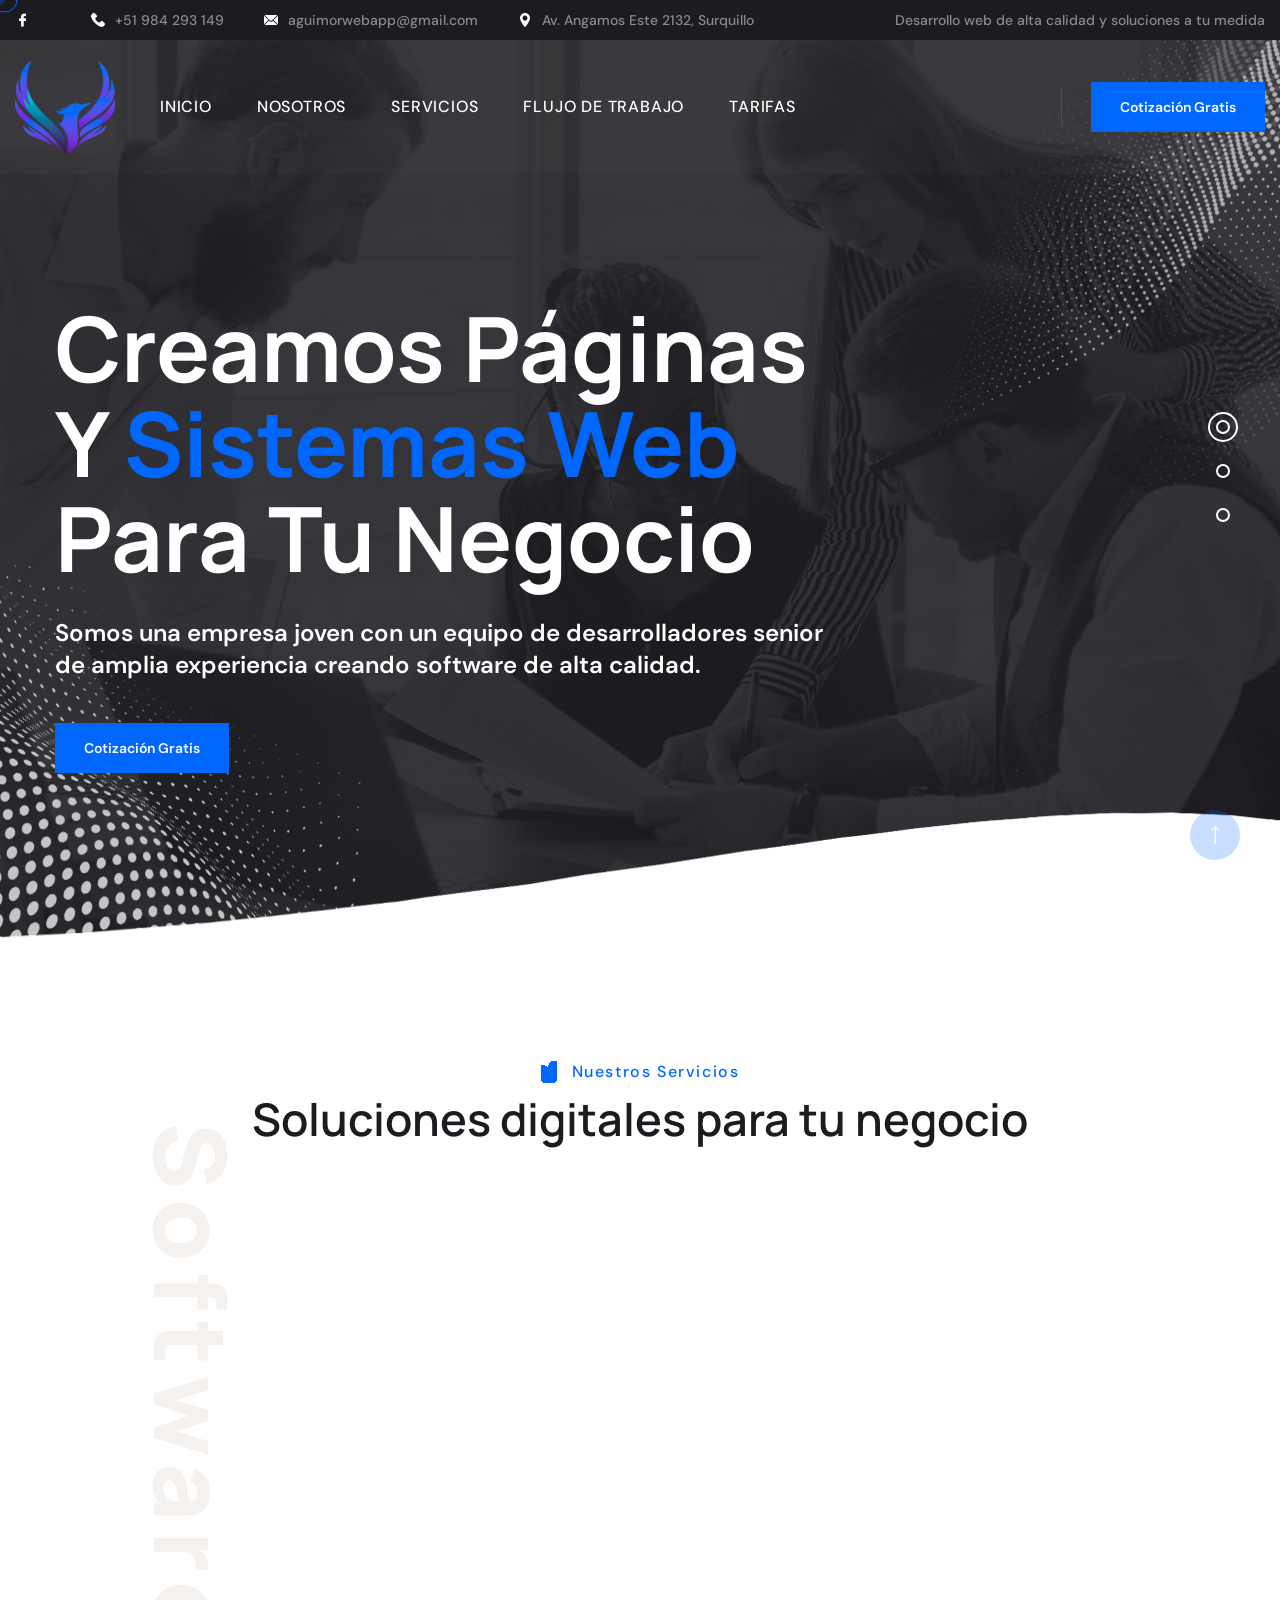
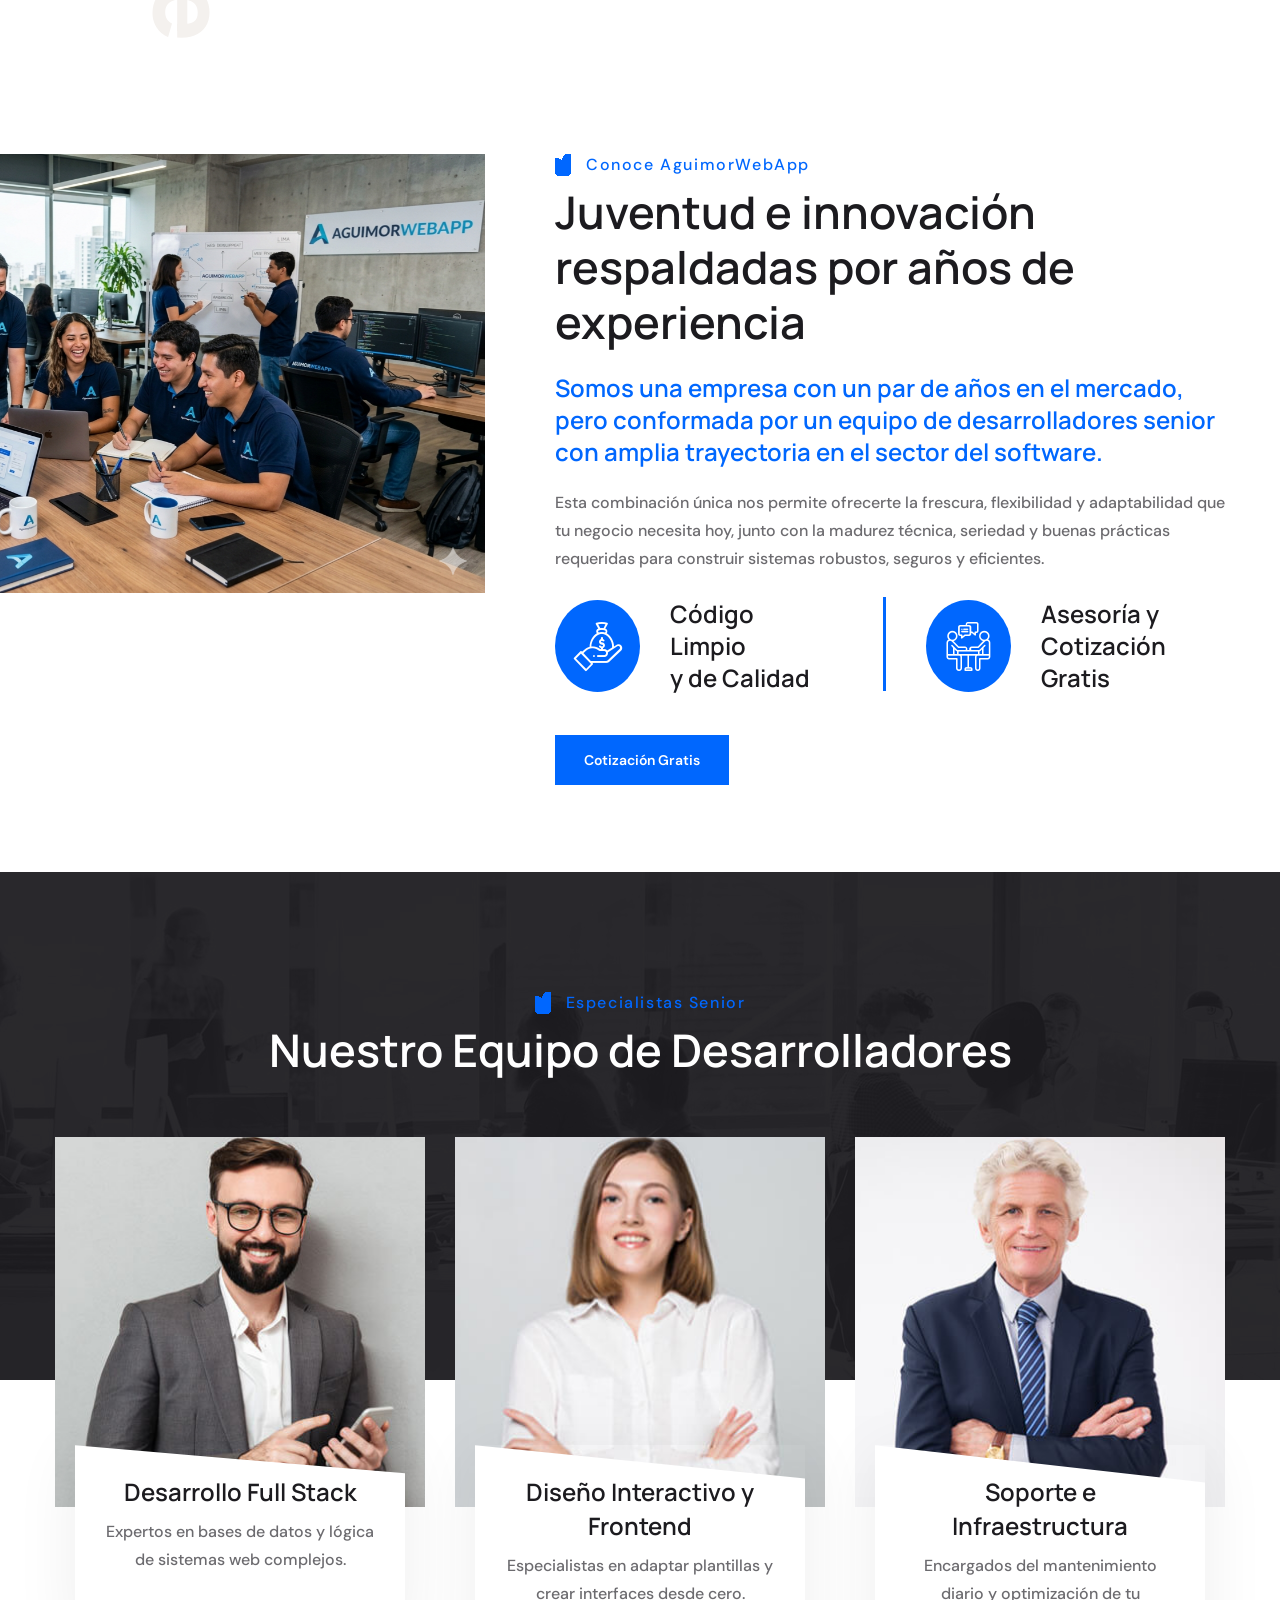
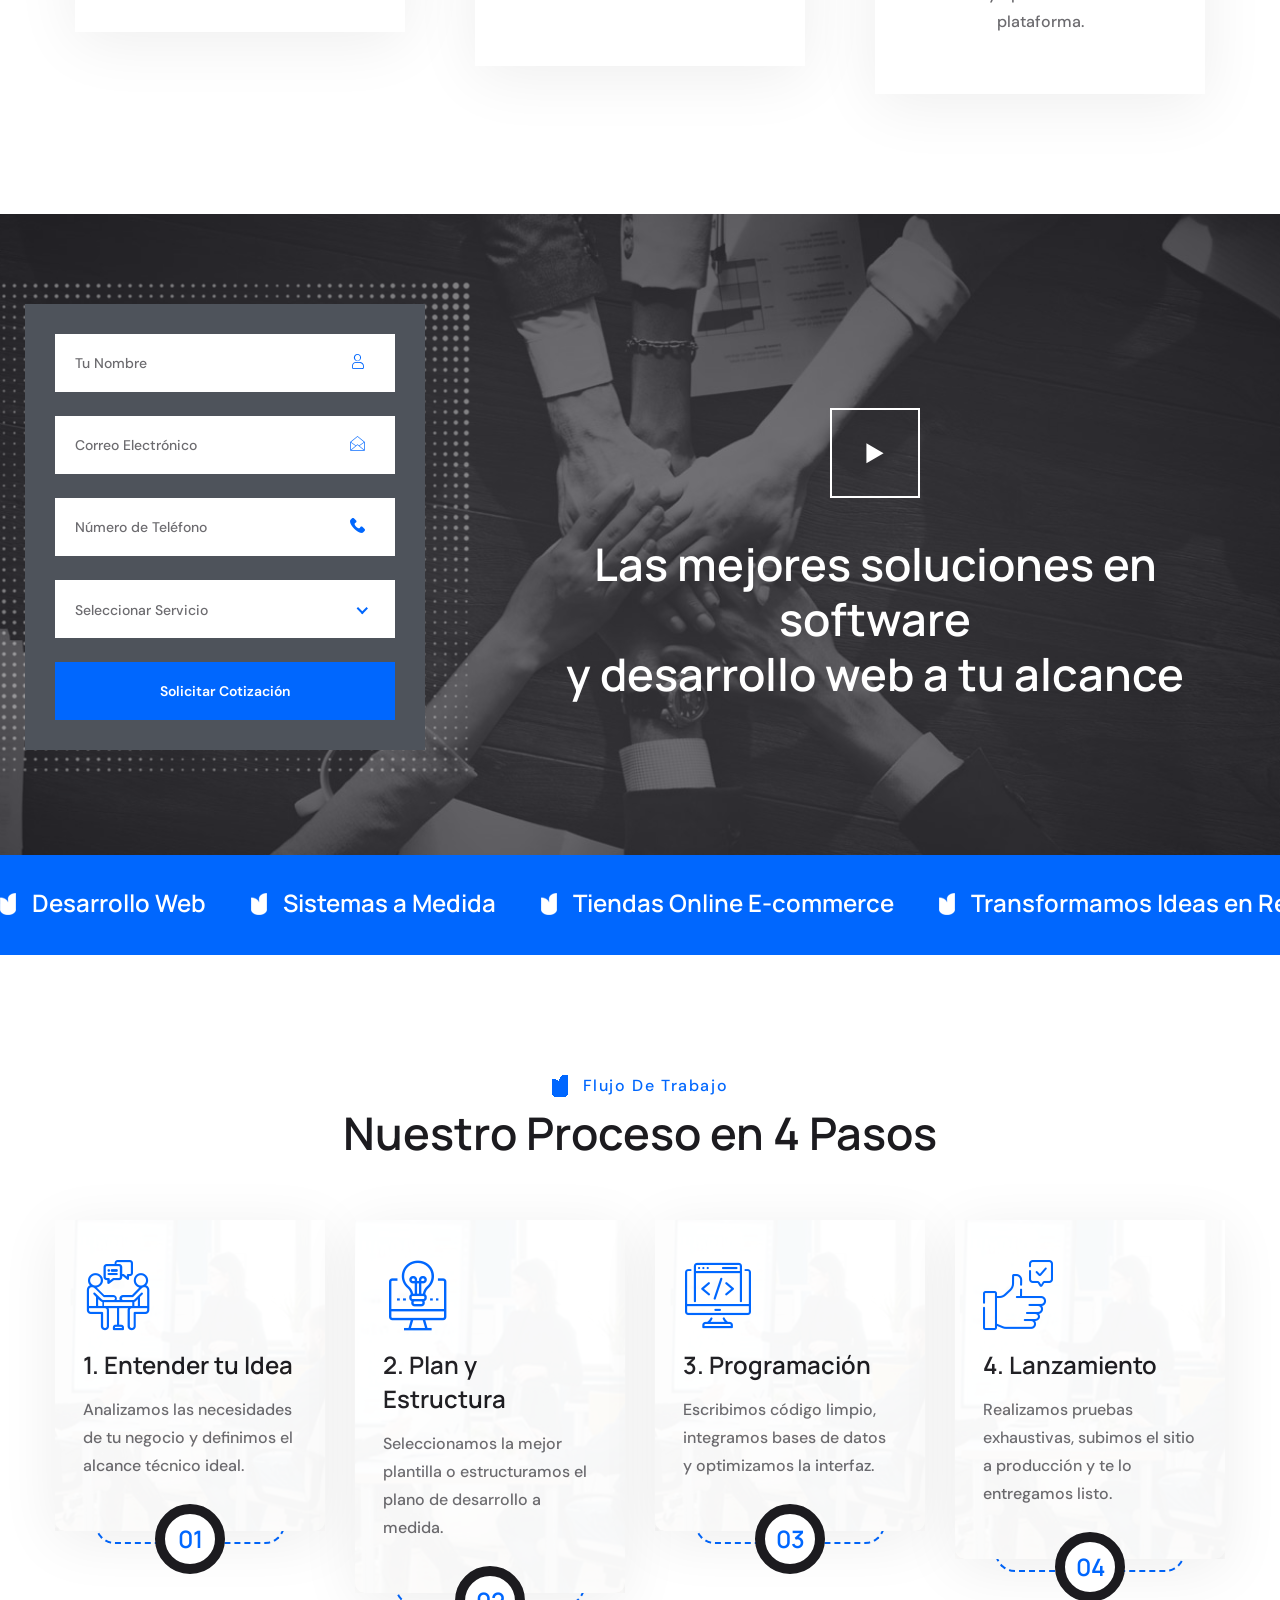
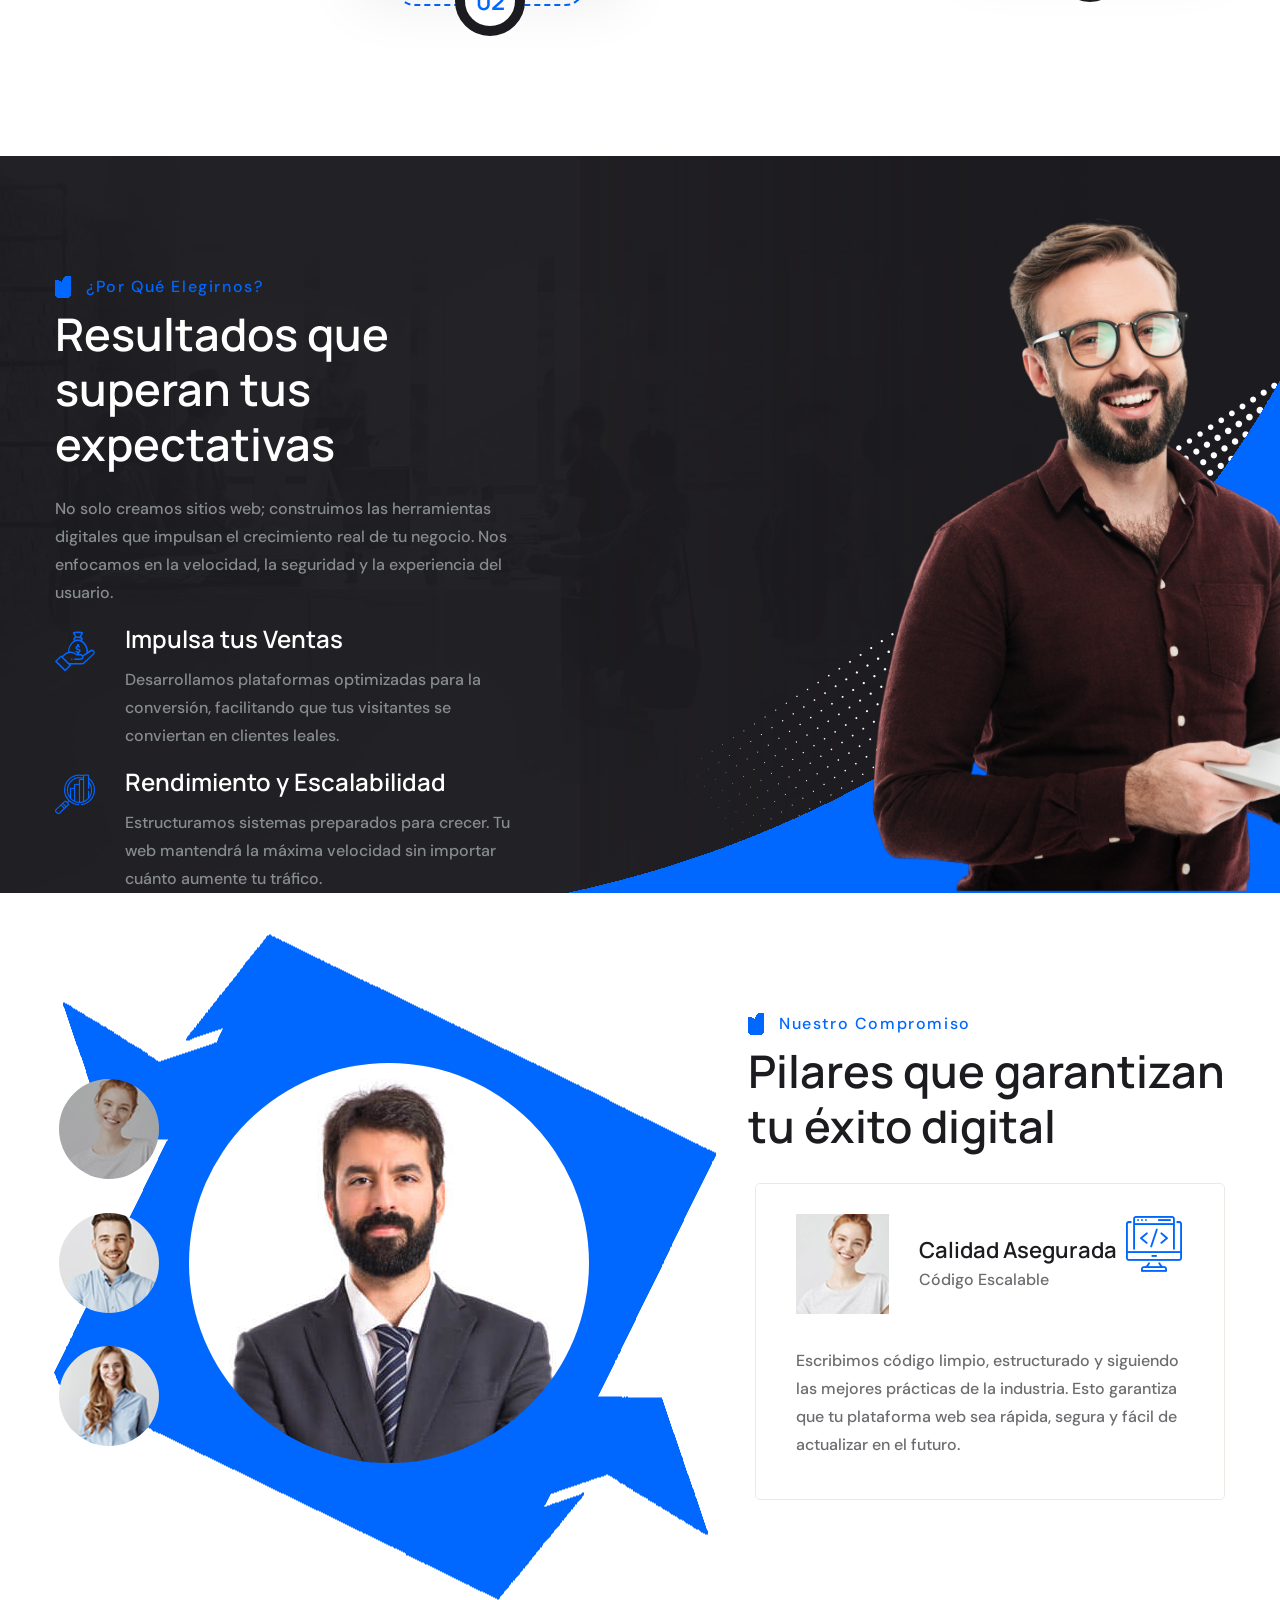
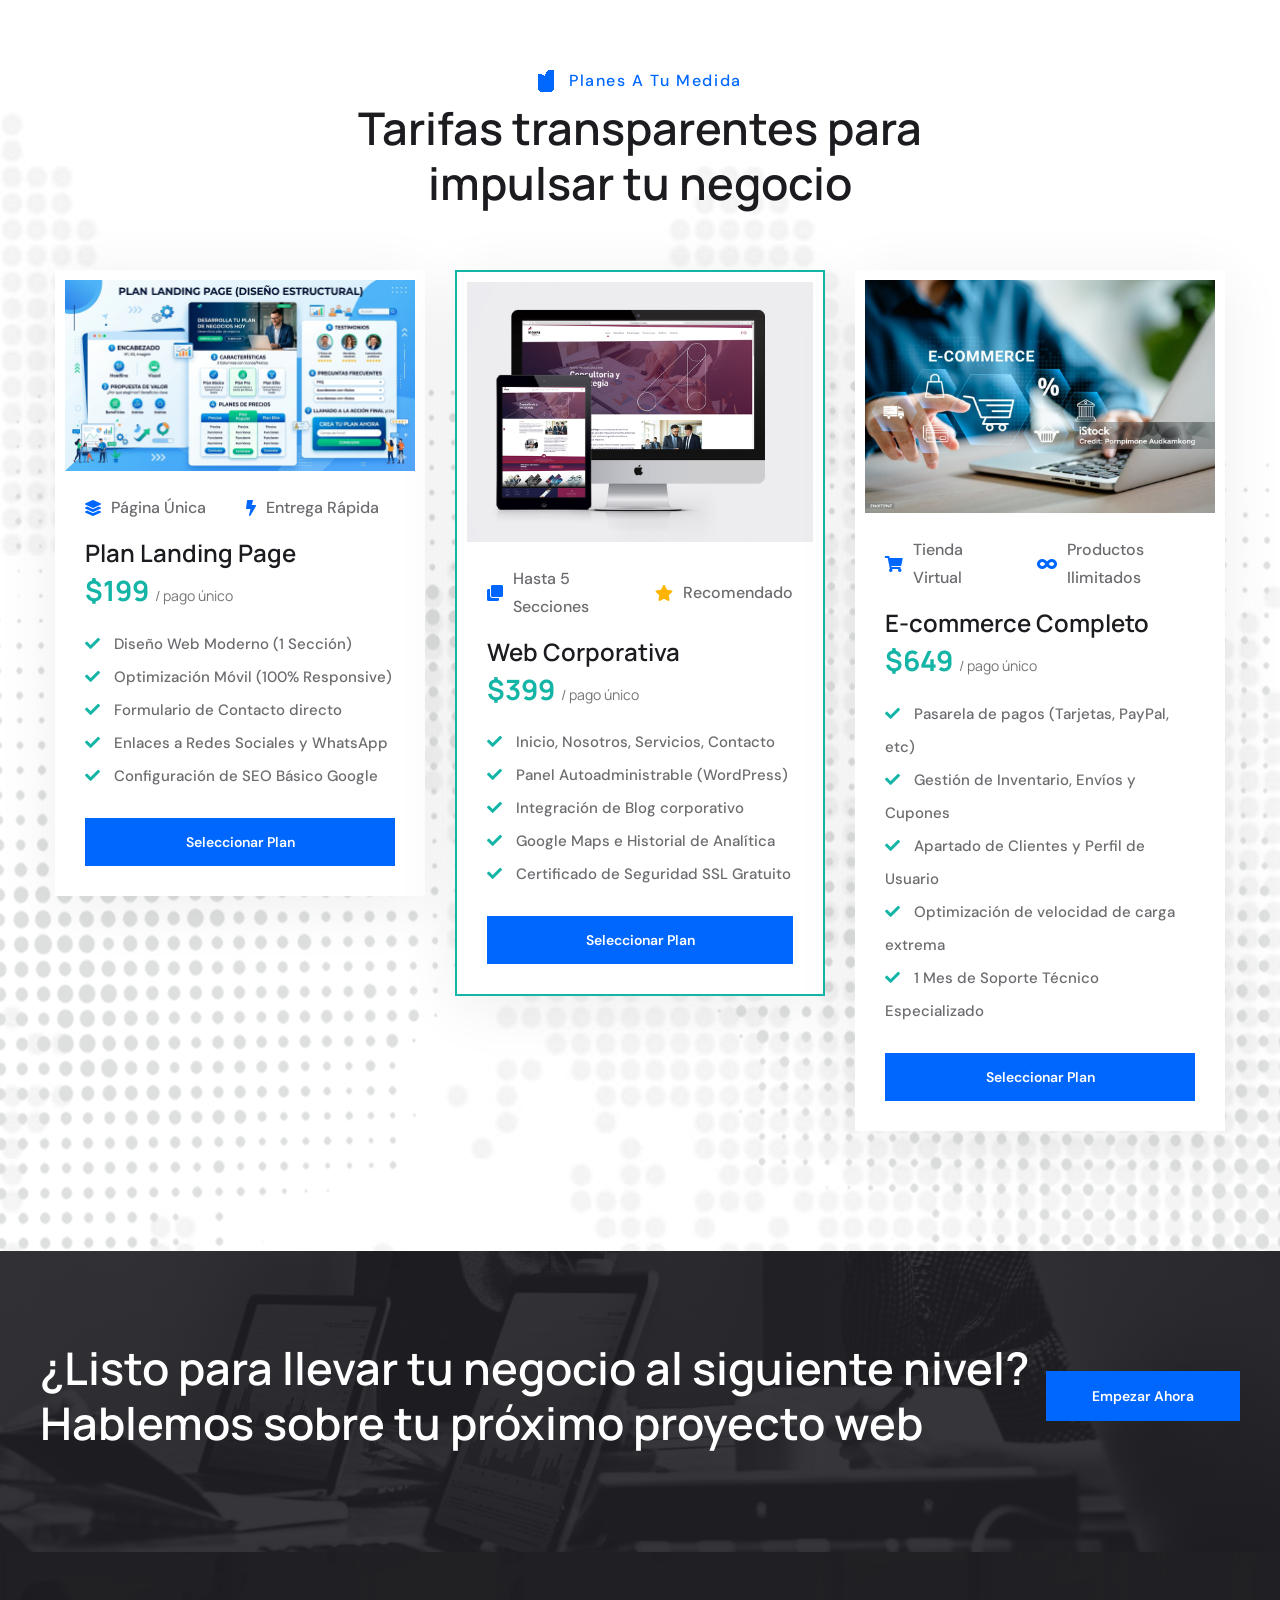
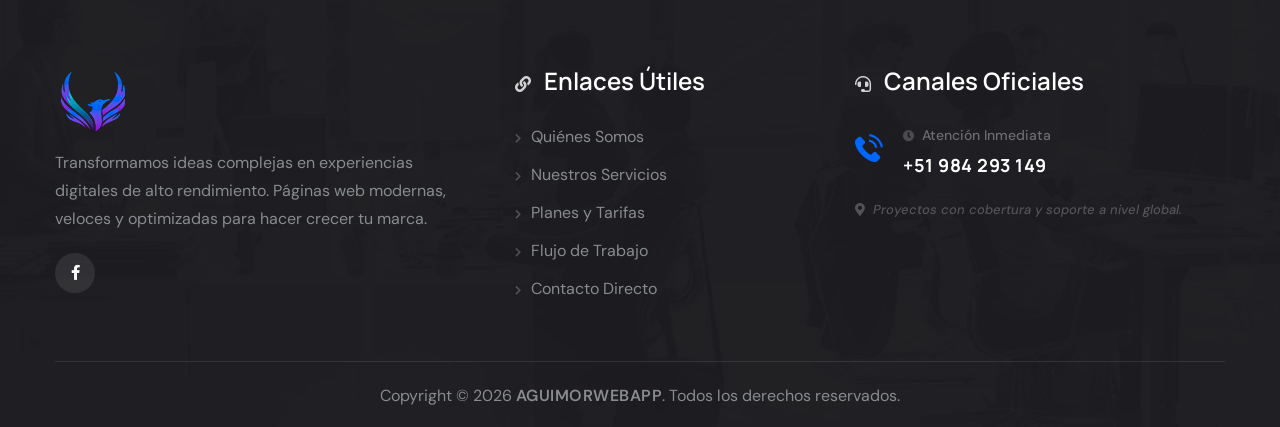
<file: index.html>
<!DOCTYPE html>
<html lang="en">


<!-- Mirrored from weblayout.mnsithub.com/php/webplateone/zefxa/index.php by HTTrack Website Copier/3.x [XR&CO'2014], Sun, 17 May 2026 20:14:51 GMT -->
<!-- Added by HTTrack --><meta http-equiv="content-type" content="text/html;charset=UTF-8" /><!-- /Added by HTTrack -->
<head>
    <meta charset="UTF-8" />
    <meta name="viewport" content="width=device-width, initial-scale=1.0" />
    <title>AguimorWebApp || Desarrollo de Páginas Web y Sistemas para Negocios</title>
    <!-- favicons Icons -->
    <link rel="apple-touch-icon" sizes="180x180" href="assets/images/favicons/apple-touch-icon.png" />
    <link rel="icon" type="image/png" sizes="32x32" href="assets/images/favicons/favicon-32x32.png" />
    <link rel="icon" type="image/png" sizes="16x16" href="assets/images/favicons/favicon-16x16.png" />
    <link rel="manifest" href="assets/images/favicons/site.webmanifest" />
    <meta name="description" content="En AguimorWebApp creamos páginas web y sistemas a medida para tu negocio. Páginas informativas, e-commerce y soporte técnico diario por desarrolladores expertos." />
    <meta name="google-site-verification" content="TjSvApgVw5VvugbQjbNTnKblMayYEQfkdd4qBlSrqSY" />
    <!-- fonts -->
    <link rel="preconnect" href="https://fonts.googleapis.com/">

    <link rel="preconnect" href="https://fonts.gstatic.com/" crossorigin>



    <link href="https://fonts.googleapis.com/css2?family=Manrope:wght@200..800&amp;display=swap" rel="stylesheet">

    <link
        href="https://fonts.googleapis.com/css2?family=DM+Sans:ital,opsz,wght@0,9..40,100..1000;1,9..40,100..1000&amp;display=swap"
        rel="stylesheet">

    <link rel="stylesheet" href="assets/vendors/bootstrap/css/bootstrap.min.css" />
    <link rel="stylesheet" href="assets/vendors/animate/animate.min.css" />
    <link rel="stylesheet" href="assets/vendors/animate/custom-animate.css" />
    <link rel="stylesheet" href="assets/vendors/fontawesome/css/all.min.css" />
    <link rel="stylesheet" href="assets/vendors/jarallax/jarallax.css" />
    <link rel="stylesheet" href="assets/vendors/jquery-magnific-popup/jquery.magnific-popup.css" />
    <link rel="stylesheet" href="assets/vendors/odometer/odometer.min.css" />
    <link rel="stylesheet" href="assets/vendors/swiper/swiper.min.css" />
    <link rel="stylesheet" href="assets/vendors/zefxa-icons/style.css">
    <link rel="stylesheet" href="assets/vendors/owl-carousel/owl.carousel.min.css" />
    <link rel="stylesheet" href="assets/vendors/owl-carousel/owl.theme.default.min.css" />
    <link rel="stylesheet" href="assets/vendors/bootstrap-select/css/bootstrap-select.min.css" />
    <link rel="stylesheet" href="assets/vendors/nice-select/nice-select.css" />
    <link rel="stylesheet" href="assets/vendors/jquery-ui/jquery-ui.css" />
    <link rel="stylesheet" href="assets/vendors/reey-font/stylesheet.css" />

    <!-- template styles -->
    <link rel="stylesheet" href="assets/css/zefxa.css" />
    <link rel="stylesheet" href="assets/css/zefxa-responsive.css" />
    <style>
        .contact-one__input-box .nice-select .list {
            background-color: #1c2033 !important; /* Color oscuro sólido para el fondo del menú */
            border: 1px solid rgba(255, 255, 255, 0.15) !important;
            z-index: 999 !important; /* Capa por encima de textos e imágenes flotantes */
            box-shadow: 0px 10px 30px rgba(0, 0, 0, 0.5) !important; /* Sombra para darle profundidad */
        }
        .contact-one__input-box .nice-select .option {
            color: #ffffff !important; /* Texto blanco para lectura clara */
            line-height: 40px !important;
            min-height: 40px !important;
            padding-left: 18px !important;
        }
        .contact-one__input-box .nice-select .option:hover, 
        .contact-one__input-box .nice-select .option.focus, 
        .contact-one__input-box .nice-select .option.selected.focus {
            background-color: #2a304d !important; /* Color de realce al pasar el cursor (hover) */
            color: #ffffff !important;
        }
    </style>
</head>

<body class="custom-cursor">

    <div class="custom-cursor__cursor"></div>
    <div class="custom-cursor__cursor-two"></div>





    <div class="preloader">
        <div class="preloader__image"></div>
    </div>
    <!-- /.preloader -->





    <div class="page-wrapper">    
        <header class="main-header">
            <div class="main-menu__top">
                <div class="container">
                    <div class="main-menu__top-inner">
                        <div class="main-menu__top-left">
                            <div class="main-menu__social">
                                <a href="https://www.facebook.com/profile.php?id=61550302281507"><i class="icon-facebook"></i></a>
                                
                               
                            </div>
                            <ul class="list-unstyled main-menu__contact-list">
                                <li>
                                    <div class="icon">
                                        <i class="icon-phone-call"></i>
                                    </div>
                                    <div class="text">
                                        <p><a href="tel:+51984293149">+51 984 293 149</a>
                                        </p>
                                    </div>
                                </li>
                                <li>
                                    <div class="icon">
                                        <i class="icon-mail"></i>
                                    </div>
                                    <div class="text">
                                        <p><a href="mailto:aguimorwebapp@gmail.com">aguimorwebapp@gmail.com</a>
                                        </p>
                                    </div>
                                </li>
                               <li>
                                    <div class="icon">
                                        <i class="icon-maps-and-flags"></i>
                                    </div>
                                    <div class="text">
                                        <p>Av. Angamos Este 2132, Surquillo</p>
                                    </div>
                                </li>
                            </ul>
                        </div>
                        <div class="main-menu__top-right">
                            <p class="main-menu__top-text">Desarrollo web de alta calidad y soluciones a tu medida</p>
                        </div>
                    </div>
                </div>
            </div>
            <nav class="main-menu">
                <div class="main-menu__wrapper">
                    <div class="container">
                        <div class="main-menu__wrapper-inner">
                            <div class="main-menu__left">
                                <div class="main-menu__logo">
                                    <a href="#inicio"><img src="assets/images/resources/logo-1.png" alt="AguimorWebApp Logo"></a>
                                </div>
                                <div class="main-menu__main-menu-box">
                                    <a href="#" class="mobile-nav__toggler"><i class="fa fa-bars"></i></a>
                                    <ul class="main-menu__list">
                                        <li>
                                            <a href="#inicio">Inicio
                                                <span class="main-menu-border"></span>
                                            </a>
                                        </li>
                                        <li>
                                            <a href="#nosotros">Nosotros
                                                <span class="main-menu-border"></span>
                                            </a>
                                        </li>
                                        <li>
                                            <a href="#servicios">Servicios
                                                <span class="main-menu-border"></span>
                                            </a>
                                        </li>
                                        <li>
                                            <a href="#proceso">Flujo de Trabajo
                                                <span class="main-menu-border"></span>
                                            </a>
                                        </li>
                                        <li>
                                            <a href="#tarifas">Tarifas
                                                <span class="main-menu-border"></span>
                                            </a>
                                        </li>
                                    </ul>  
                                </div>
                            </div>
                            <div class="main-menu__right">
                                
                                <div class="main-menu__btn-box">
                                    <a href="#cotizar" class="main-menu__btn thm-btn">Cotización Gratis</a>
                                </div>
                            </div>
                        </div>
                    </div>
                </div>
            </nav>
        </header>

        <div class="stricky-header stricked-menu main-menu">
            <div class="sticky-header__content"></div><!-- /.sticky-header__content -->
        </div><!-- /.stricky-header --><!--Main Slider Start-->
<section class="main-slider">
            <div class="swiper-container thm-swiper__slider" data-swiper-options='{"slidesPerView": 1, "loop": true,
                "effect": "fade",
                "pagination": {
                "el": "#main-slider-pagination",
                "type": "bullets",
                "clickable": true
                },
                "navigation": {
                "nextEl": "#main-slider__swiper-button-next",
                "prevEl": "#main-slider__swiper-button-prev"
                },
                "autoplay": {
                    "delay": 8000
                } 
            }'>
                <div class="swiper-wrapper">

                    <div class="swiper-slide">
                        <div class="main-slider__bg"
                            style="background-image: url(assets/images/backgrounds/slider-1-1.jpg);"></div>
                        <div class="main-slider__shape-bg"
                            style="background-image: url(assets/images/shapes/main-slider-shape-bg.png);"></div>
                        <div class="main-slider__shape-1 float-bob-y">
                            <img src="assets/images/shapes/main-slider-shape-1.png" alt="">
                        </div>
                        <div class="main-slider__shape-2 img-bounce">
                            <img src="assets/images/shapes/main-slider-shape-2.png" alt="">
                        </div>
                        <div class="main-slider__shape-3 float-bob-x">
                            <img src="assets/images/shapes/main-slider-shape-3.png" alt="">
                        </div>
                        <div class="container" id="inicio">
                            <div class="row">
                                <div class="col-xl-12">
                                    <div class="main-slider__content">
                                        <h2 class="main-slider__title">Creamos Páginas <br> y <span>Sistemas Web</span> <br>
                                            para tu Negocio</h2>
                                        <p class="main-slider__text">Somos una empresa joven con un equipo de desarrolladores senior <br>
                                            de amplia experiencia creando software de alta calidad.</p>
                                        <div class="main-slider__btn-box">
                                            <a href="#cotizar" class="main-slider__btn thm-btn">Cotización Gratis</a>
                                        </div>
                                    </div>
                                </div>
                            </div>
                        </div>
                    </div>

                    <div class="swiper-slide">
                        <div class="main-slider__bg"
                            style="background-image: url(assets/images/backgrounds/slider-1-2.jpg);"></div>
                        <div class="main-slider__shape-bg"
                            style="background-image: url(assets/images/shapes/main-slider-shape-bg.png);"></div>
                        <div class="main-slider__shape-1 float-bob-y">
                            <img src="assets/images/shapes/main-slider-shape-1.png" alt="">
                        </div>
                        <div class="main-slider__shape-2 img-bounce">
                            <img src="assets/images/shapes/main-slider-shape-2.png" alt="">
                        </div>
                        <div class="main-slider__shape-3 float-bob-x">
                            <img src="assets/images/shapes/main-slider-shape-3.png" alt="">
                        </div>
                        <div class="container" id="inicio">
                            <div class="row">
                                <div class="col-xl-12">
                                    <div class="main-slider__content">
                                        <h2 class="main-slider__title">Impulsa tu Negocio <br> al Mundo <span>Digital</span> <br>
                                            con AguimorWebApp</h2>
                                        <p class="main-slider__text">Diseñamos páginas web y sistemas a medida respaldados por <br>
                                            desarrolladores senior con años de sólida trayectoria en el sector.</p>
                                        <div class="main-slider__btn-box">
                                            <a href="#cotizar" class="main-slider__btn thm-btn">Cotización Gratis</a>
                                        </div>
                                    </div>
                                </div>
                            </div>
                        </div>
                    </div>

                    <div class="swiper-slide">
                        <div class="main-slider__bg"
                            style="background-image: url(assets/images/backgrounds/slider-1-3.jpg);"></div>
                        <div class="main-slider__shape-bg"
                            style="background-image: url(assets/images/shapes/main-slider-shape-bg.png);"></div>
                        <div class="main-slider__shape-1 float-bob-y">
                            <img src="assets/images/shapes/main-slider-shape-1.png" alt="">
                        </div>
                        <div class="main-slider__shape-2 img-bounce">
                            <img src="assets/images/shapes/main-slider-shape-2.png" alt="">
                        </div>
                        <div class="main-slider__shape-3 float-bob-x">
                            <img src="assets/images/shapes/main-slider-shape-3.png" alt="">
                        </div>
                        <div class="container">
                            <div class="row">
                                <div class="col-xl-12">
                                    <div class="main-slider__content">
                                        <h2 class="main-slider__title">Páginas a Medida <br> y <span>Soporte Diario</span> <br>
                                            para tu Web</h2>
                                        <p class="main-slider__text">Desarrollamos desde cero o usando tu plantilla favorita. <br>
                                            Incluimos mantenimiento continuo para que nunca dejes de vender.</p>
                                        <div class="main-slider__btn-box">
                                            <a href="#cotizar" class="main-slider__btn thm-btn">Cotización Gratis</a>
                                        </div>
                                    </div>
                                </div>
                            </div>
                        </div>
                    </div>



                </div>

                <div class="swiper-pagination" id="main-slider-pagination"></div>
                <!-- If we need navigation buttons -->

            </div>
        </section>
        <!--Main Slider End--><!--Services One Start-->
<section class="services-one" id="servicios">
            <h3 class="services-one__big-text">Software</h3>
            <div class="container">
                <div class="section-title text-center">
                    <div class="section-title__tagline-box">
                        <div class="section-title__tagline-shape">
                            <img src="assets/images/shapes/section-title-tagline-shape.png" alt="">
                        </div>
                        <span class="section-title__tagline">Nuestros Servicios</span>
                    </div>
                    <h2 class="section-title__title">Soluciones digitales para tu negocio</h2>
                </div>
                <div class="row">
                    <div class="col-xl-3 col-lg-6 col-md-6 wow fadeInLeft" data-wow-delay="100ms">
                        <div class="services-one__single">
                            <div class="services-one__img-box">
                                <div class="services-one__img">
                                    <img src="assets/images/services/services-1-1.png" alt="Páginas Informativas">
                                </div>
                            </div>
                            <div class="services-one__content-wrap">
                                <div class="services-one__icon">
                                    <span class="icon-coding"></span>
                                </div>
                                <div class="services-one__content">
                                    <h3 class="services-one__title"><a href="#cotizar">Páginas Informativas</a></h3>
                                    <p class="services-one__text">Muestra tu identidad, servicios y capta clientes. Diseños desde cero o usando plantillas adaptadas a tu gusto.</p>
                                </div>
                            </div>
                        </div>
                    </div>
                    <div class="col-xl-3 col-lg-6 col-md-6 wow fadeInLeft" data-wow-delay="300ms">
                        <div class="services-one__single">
                            <div class="services-one__img-box">
                                <div class="services-one__img">
                                    <img src="assets/images/services/services-1-2.png" alt="E-commerce y Tiendas Online">
                                </div>
                            </div>
                            <div class="services-one__content-wrap">
                                <div class="services-one__icon">
                                    <span class="icon-curve"></span>
                                </div>
                                <div class="services-one__content">
                                    <h3 class="services-one__title"><a href="#cotizar">E-commerce / Tiendas</a></h3>
                                    <p class="services-one__text">Lleva tus ventas al siguiente nivel con un carrito de compras intuitivo, seguro y totalmente optimizado.</p>
                                </div>
                            </div>
                        </div>
                    </div>
                    <div class="col-xl-3 col-lg-6 col-md-6 wow fadeInRight" data-wow-delay="600ms">
                        <div class="services-one__single">
                            <div class="services-one__img-box">
                                <div class="services-one__img">
                                    <img src="assets/images/services/services-1-3.png" alt="Sistemas Web Administrativos">
                                </div>
                            </div>
                            <div class="services-one__content-wrap">
                                <div class="services-one__icon">
                                    <span class="icon-creative"></span>
                                </div>
                                <div class="services-one__content">
                                    <h3 class="services-one__title"><a href="#cotizar">Sistemas Administrativos</a></h3>
                                    <p class="services-one__text">Sistemas a medida con bases de datos para automatizar procesos, gestionar usuarios, inventarios o control interno.</p>
                                </div>
                            </div>
                        </div>
                    </div>
                    <div class="col-xl-3 col-lg-6 col-md-6 wow fadeInRight" data-wow-delay="900ms">
                        <div class="services-one__single">
                            <div class="services-one__img-box">
                                <div class="services-one__img">
                                    <img src="assets/images/services/services-1-4.png" alt="Soporte y Mantenimiento Diario">
                                </div>
                            </div>
                            <div class="services-one__content-wrap">
                                <div class="services-one__icon">
                                    <span class="icon-productivity"></span>
                                </div>
                                <div class="services-one__content">
                                    <h3 class="services-one__title"><a href="#soporte">Soporte y Mantenimiento</a></h3>
                                    <p class="services-one__text">Cuidamos de tu web todos los días. Soporte continuo para asegurar que tu plataforma funcione al 100% siempre.</p>
                                </div>
                            </div>
                        </div>
                    </div>
                    </div>
            </div>
        </section>
        <!--Services One End-->        <!--About One Start-->
        <section class="about-one" id="nosotros">
            <div class="container">
                <div class="row">
                    <div class="col-xl-5">
                        <div class="about-one__left wow fadeInLeft" data-wow-delay="100ms">
                            <div class="about-one__img">
                                <img src="assets/images/resources/about-one-img-1.png" alt="Equipo de AguimorWebApp">
                            </div>
                        </div>
                    </div>
                    <div class="col-xl-7">
                        <div class="about-one__right wow fadeInRight" data-wow-delay="300ms">
                            <div class="section-title text-left">
                                <div class="section-title__tagline-box">
                                    <div class="section-title__tagline-shape">
                                        <img src="assets/images/shapes/section-title-tagline-shape.png" alt="">
                                    </div>
                                    <span class="section-title__tagline">Conoce AguimorWebApp</span>
                                </div>
                                <h2 class="section-title__title">Juventud e innovación respaldadas por años de experiencia</h2>
                            </div>
                            <p class="about-one__big-text">Somos una empresa con un par de años en el mercado, pero conformada por un equipo de desarrolladores senior con amplia trayectoria en el sector del software.</p>
                            <p class="about-one__text">Esta combinación única nos permite ofrecerte la frescura, flexibilidad y adaptabilidad que tu negocio necesita hoy, junto con la madurez técnica, seriedad y buenas prácticas requeridas para construir sistemas robustos, seguros y eficientes.</p>
                            <ul class="about-one__points list-unstyled">
                                <li>
                                    <div class="icon">
                                        <span class="icon-profit"></span>
                                    </div>
                                    <h4>Código Limpio <br> y de Calidad</h4>
                                </li>
                                <li>
                                    <div class="icon">
                                        <span class="icon-discussion"></span>
                                    </div>
                                    <h4>Asesoría y <br> Cotización Gratis</h4>
                                </li>
                            </ul>
                            <div class="about-one__btn-box">
                                <a href="#cotizar" class="about-one__btn thm-btn">Cotización Gratis</a>
                            </div>
                        </div>
                    </div>
                </div>
            </div>
        </section>
        <!--About One End-->        <!--Team One Start-->
        <section class="team-one">
            <div class="team-one__bg-box">
                <div class="team-one__bg" style="background-image: url(assets/images/backgrounds/team-one-bg.jpg);">
                </div>
            </div>
            <div class="container">
                <div class="section-title text-center">
                    <div class="section-title__tagline-box">
                        <div class="section-title__tagline-shape">
                            <img src="assets/images/shapes/section-title-tagline-shape.png" alt="">
                        </div>
                        <span class="section-title__tagline">Especialistas Senior</span>
                    </div>
                    <h2 class="section-title__title">Nuestro Equipo de Desarrolladores</h2>
                </div>
                <div class="row">
                    <div class="col-xl-4 col-lg-4 wow fadeInLeft" data-wow-delay="100ms">
                        <div class="team-one__single">
                            <div class="team-one__img-box">
                                <div class="team-one__img">
                                    <img src="assets/images/team/team-1-1.jpg" alt="Desarrollador Full Stack Senior">
                                </div>
                            </div>
                            <div class="team-one__content-inner">
                                <div class="team-one__content">
                                    <h3 class="team-one__name"><a href="#cotizar">Desarrollo Full Stack</a></h3>
                                    <p class="team-one__sub-title">Expertos en bases de datos y lógica de sistemas web complejos.</p>
                                    
                                </div>
                            </div>
                        </div>
                    </div>
                    <div class="col-xl-4 col-lg-4 wow fadeInUp" data-wow-delay="200ms">
                        <div class="team-one__single">
                            <div class="team-one__img-box">
                                <div class="team-one__img">
                                    <img src="assets/images/team/team-1-2.jpg" alt="Especialista Frontend y UI">
                                </div>
                            </div>
                            <div class="team-one__content-inner">
                                <div class="team-one__content">
                                    <h3 class="team-one__name"><a href="#cotizar">Diseño Interactivo y Frontend</a></h3>
                                    <p class="team-one__sub-title">Especialistas en adaptar plantillas y crear interfaces desde cero.</p>
                                   
                                </div>
                            </div>
                        </div>
                    </div>
                    <div class="col-xl-4 col-lg-4 wow fadeInRight" data-wow-delay="300ms">
                        <div class="team-one__single">
                            <div class="team-one__img-box">
                                <div class="team-one__img">
                                    <img src="assets/images/team/team-1-3.jpg" alt="Especialista en Soporte y Mantenimiento">
                                </div>
                            </div>
                            <div class="team-one__content-inner">
                                <div class="team-one__content">
                                    <h3 class="team-one__name"><a href="#cotizar">Soporte e Infraestructura</a></h3>
                                    <p class="team-one__sub-title">Encargados del mantenimiento diario y optimización de tu plataforma.</p>
                                    
                                </div>
                            </div>
                        </div>
                    </div>
                    </div>
            </div>
        </section>
        <!--Team One End-->        <!--Contact One Start-->
        <section class="contact-one" id="cotizar">
            <div class="contact-one__bg" style="background-image: url(assets/images/backgrounds/contact-one-bg.jpg);">
            </div>
            <div class="container">
                <div class="row">
                    <div class="col-xl-4 col-lg-5">
                        <div class="contact-one__left wow slideInLeft" data-wow-delay="100ms" data-wow-duration="2500ms">
                            <div class="contact-one__from-shape-1">
                                <img src="assets/images/shapes/contact-one-form-shape-1.png" alt="">
                            </div>
                            
                            <form id="aguimor-cotizar-form" class="contact-one__form" action="https://formspree.io/f/xkoenjwo" method="post">
                                <div class="row">
                                    <div class="col-xl-12">
                                        <div class="contact-one__input-box">
                                            <input type="text" name="username" placeholder="Tu Nombre" required="">
                                            <div class="contact-one__input-box-icon">
                                                <span class="icon-people"></span>
                                            </div>
                                        </div>
                                    </div>
                                    <div class="col-xl-12">
                                        <div class="contact-one__input-box">
                                            <input type="email" name="email" placeholder="Correo Electrónico" required="">
                                            <div class="contact-one__input-box-icon">
                                                <span class="icon-open-mail"></span>
                                            </div>
                                        </div>
                                    </div>
                                    <div class="col-xl-12">
                                        <div class="contact-one__input-box">
                                            <input type="text" name="phone" placeholder="Número de Teléfono" required="">
                                            <div class="contact-one__input-box-icon">
                                                <span class="icon-phone-call"></span>
                                            </div>
                                        </div>
                                    </div>
                                    <div class="col-xl-12">
                                        <div class="contact-one__input-box">
                                            <div class="contact-one__input-box-icon">
                                                <span class="icon-edit"></span>
                                            </div>
                                            <div class="select-box">
                                                <select class="wide" name="service" required="">
                                                    <option value="" data-display="Seleccionar Servicio">Servicio de Interés</option>
                                                    <option value="Páginas Informativas">Plan Landing Page/Páginas Informativas</option>
                                                    <option value="E-commerce / Tiendas Online">E-commerce / Tiendas Online</option>
                                                    <option value="Sistemas Web / Administrativos">Sistemas Web / Administrativos</option>
                                                    <option value="Soporte y Mantenimiento Diario">Soporte y Mantenimiento Diario</option>
                                                    <option value="Otro">Otro</option>
                                                </select>
                                            </div>
                                        </div>
                                    </div>
                                    <div class="col-xl-12">
                                        <div class="contact-one__btn-box">
                                            <button type="submit" class="thm-btn contact-one__btn">Solicitar Cotización</button>
                                        </div>
                                    </div>
                                </div>
                            </form>
                
                <div class="result" style="margin-top: 15px;"></div>
            </div>
        </div>
                    <div class="col-xl-8 col-lg-7">
                        <div class="contact-one__right">
                            <div class="contact-one__video-link wow zoomIn" data-wow-delay="100ms"
                                data-wow-duration="3500ms">
                                <a href="https://www.youtube.com/watch?v=Get7rqXYrbQ" class="video-popup">
                                    <div class="contact-one__video-icon">
                                        <span class="icon-play-button"></span>
                                        <i class="ripple"></i>
                                    </div>
                                </a>
                                <h4 class="contact-one__video-text">Las mejores soluciones en software <br> y desarrollo web a tu alcance</h4>
                            </div>
                        </div>
                    </div>
                </div>
            </div>
        </section>
        <!--Contact One End-->        <!--Sliding Text Start-->
       <section class="sliding-text">
            <div class="sliding-text__inner">
                <ul class="sliding-text__list marquee_mode-1 list-unstyled">
                    <li>
                        <div class="icon">
                            <img src="assets/images/resources/sliding-text-img-1.png" alt="Icono AguimorWebApp">
                        </div>
                        <p>Desarrollo Web</p>
                    </li>
                    <li>
                        <div class="icon">
                            <img src="assets/images/resources/sliding-text-img-1.png" alt="Icono AguimorWebApp">
                        </div>
                        <p>Sistemas a Medida</p>
                    </li>
                    <li>
                        <div class="icon">
                            <img src="assets/images/resources/sliding-text-img-1.png" alt="Icono AguimorWebApp">
                        </div>
                        <p>Tiendas Online E-commerce</p>
                    </li>
                    <li>
                        <div class="icon">
                            <img src="assets/images/resources/sliding-text-img-1.png" alt="Icono AguimorWebApp">
                        </div>
                        <p>Transformamos Ideas en Realidad</p>
                    </li>
                    <li>
                        <div class="icon">
                            <img src="assets/images/resources/sliding-text-img-1.png" alt="Icono AguimorWebApp">
                        </div>
                        <p>Consultoría Tecnológica</p>
                    </li>
                    <li>
                        <div class="icon">
                            <img src="assets/images/resources/sliding-text-img-1.png" alt="Icono AguimorWebApp">
                        </div>
                        <p>Soporte y Mantenimiento Diario</p>
                    </li>
                </ul>
            </div>
        </section>
        <!--Sliding Text End-->        <!--Process One Start-->
        <section class="process-one" id="proceso">
            <div class="container">
                <div class="section-title text-center">
                    <div class="section-title__tagline-box">
                        <div class="section-title__tagline-shape">
                            <img src="assets/images/shapes/section-title-tagline-shape.png" alt="">
                        </div>
                        <span class="section-title__tagline">Flujo de Trabajo</span>
                    </div>
                    <h2 class="section-title__title">Nuestro Proceso en 4 Pasos</h2>
                </div>
                <div class="row">
                    <div class="col-xl-3 col-lg-6 col-md-6 wow fadeInLeft" data-wow-delay="100ms">
                        <div class="process-one__single-inner">
                            <div class="process-one__single-shape"></div>
                            <div class="process-one__single">
                                <div class="process-one__single-bg"
                                    style="background-image: url(assets/images/resources/process-one-single-bg.jpg);">
                                </div>
                                <div class="process-one__icon">
                                    <span class="icon-discussion"></span>
                                </div>
                                <h3 class="process-one__title">1. Entender tu Idea</h3>
                                <p class="process-one__text">Analizamos las necesidades de tu negocio y definimos el alcance técnico ideal.</p>
                                <div class="process-one__count"></div>
                            </div>
                        </div>
                    </div>
                    <div class="col-xl-3 col-lg-6 col-md-6 wow fadeInLeft" data-wow-delay="200ms">
                        <div class="process-one__single-inner">
                            <div class="process-one__single-shape"></div>
                            <div class="process-one__single">
                                <div class="process-one__single-bg"
                                    style="background-image: url(assets/images/resources/process-one-single-bg.jpg);">
                                </div>
                                <div class="process-one__icon">
                                    <span class="icon-creative"></span>
                                </div>
                                <h3 class="process-one__title">2. Plan y Estructura</h3>
                                <p class="process-one__text">Seleccionamos la mejor plantilla o estructuramos el plano de desarrollo a medida.</p>
                                <div class="process-one__count"></div>
                            </div>
                        </div>
                    </div>
                    <div class="col-xl-3 col-lg-6 col-md-6 wow fadeInRight" data-wow-delay="300ms">
                        <div class="process-one__single-inner">
                            <div class="process-one__single-shape"></div>
                            <div class="process-one__single">
                                <div class="process-one__single-bg"
                                    style="background-image: url(assets/images/resources/process-one-single-bg.jpg);">
                                </div>
                                <div class="process-one__icon">
                                    <span class="icon-coding"></span>
                                </div>
                                <h3 class="process-one__title">3. Programación</h3>
                                <p class="process-one__text">Escribimos código limpio, integramos bases de datos y optimizamos la interfaz.</p>
                                <div class="process-one__count"></div>
                            </div>
                        </div>
                    </div>
                    <div class="col-xl-3 col-lg-6 col-md-6 wow fadeInRight" data-wow-delay="400ms">
                        <div class="process-one__single-inner">
                            <div class="process-one__single-shape"></div>
                            <div class="process-one__single">
                                <div class="process-one__single-bg"
                                    style="background-image: url(assets/images/resources/process-one-single-bg.jpg);">
                                </div>
                                <div class="process-one__icon">
                                    <span class="icon-like"></span>
                                </div>
                                <h3 class="process-one__title">4. Lanzamiento</h3>
                                <p class="process-one__text">Realizamos pruebas exhaustivas, subimos el sitio a producción y te lo entregamos listo.</p>
                                <div class="process-one__count"></div>
                            </div>
                        </div>
                    </div>
                    </div>
            </div>
        </section>
        <!--Process One End-->        <!--Why We Are Start-->
        <section class="why-we-are" id="beneficios">
            <div class="why-we-are__bg" style="background-image: url(assets/images/backgrounds/why-we-are-bg.jpg);">
            </div>
            <div class="why-we-are__bg-shape"
                style="background-image: url(assets/images/shapes/why-we-are-bg-shape.png);"></div>
            <div class="why-we-are__shape-1">
                <img src="assets/images/shapes/why-we-are-shape-1.png" alt="">
            </div>
            <div class="why-we-are__shape-2">
                <img src="assets/images/shapes/why-we-are-shape-2.png" alt="">
            </div>
            <div class="container">
                <div class="row">
                    <div class="col-xl-5">
                        <div class="why-we-are__left">
                            <div class="section-title text-left">
                                <div class="section-title__tagline-box">
                                    <div class="section-title__tagline-shape">
                                        <img src="assets/images/shapes/section-title-tagline-shape.png" alt="">
                                    </div>
                                    <span class="section-title__tagline">¿Por qué elegirnos?</span>
                                </div>
                                <h2 class="section-title__title">Resultados que superan tus expectativas</h2>
                            </div>
                            <p class="why-we-are__text">No solo creamos sitios web; construimos las herramientas digitales que impulsan el crecimiento real de tu negocio. Nos enfocamos en la velocidad, la seguridad y la experiencia del usuario.</p>
                            <ul class="why-we-are__points-box list-unstyled">
                                <li>
                                    <div class="icon">
                                        <span class="icon-profit"></span>
                                    </div>
                                    <div class="content">
                                        <h3>Impulsa tus Ventas</h3>
                                        <p>Desarrollamos plataformas optimizadas para la conversión, facilitando que tus visitantes se conviertan en clientes leales.</p>
                                    </div>
                                </li>
                                <li>
                                    <div class="icon">
                                        <span class="icon-analytics1"></span>
                                    </div>
                                    <div class="content">
                                        <h3>Rendimiento y Escalabilidad</h3>
                                        <p>Estructuramos sistemas preparados para crecer. Tu web mantendrá la máxima velocidad sin importar cuánto aumente tu tráfico.</p>
                                    </div>
                                </li>
                            </ul>
                        </div>
                    </div>
                    <div class="col-xl-7">
                        <div class="why-we-are__right">
                            <div class="why-we-are__img wow slideInRight animated" data-wow-delay="0.1s"
                                data-wow-duration="1500ms">
                                <img src="assets/images/resources/why-we-are-img-1.png" alt="Ventajas de AguimorWebApp" style="width: 215%;">
                            </div>
                        </div>
                    </div>
                </div>
            </div>
        </section>
        <!--Why We Are End-->        <!--Testimonial One Start-->
        <section class="testimonial-one" id="garantias">
            <div class="container">
                <div class="testimonial-one__inner">
                    <div class="testimonial-one__top">
                        <div class="section-title text-left">
                            <div class="section-title__tagline-box">
                                <div class="section-title__tagline-shape">
                                    <img src="assets/images/shapes/section-title-tagline-shape.png" alt="">
                                </div>
                                <span class="section-title__tagline">Nuestro Compromiso</span>
                            </div>
                            <h2 class="section-title__title">Pilares que garantizan <br> tu éxito digital</h2>
                        </div>
                    </div>
                    <div class="testimonial-one__main-content">
                        <div class="swiper-container" id="testimonial-one__carousel">
                            <div class="swiper-wrapper">
                                <div class="swiper-slide">
                                    <div class="testimonial-one__main-content-inner">
                                        <div class="row">
                                            <div class="col-xl-7">
                                                <div class="testimonial-one__left">
                                                    <div class="testimonial-one__img-box">
                                                         <img src="assets/images/testimonial/testimonial-one-img-1.jpg"
                                                            alt="Código limpio y escalable">
                                                        <div class="testimonial-one__shape-1">
                                                            <img src="assets/images/shapes/testimonial-one-shape-1.png"
                                                                alt="">
                                                        </div>
                                                        <div class="testimonial-one__shape-2">
                                                            <!--<img src="assets/images/shapes/testimonial-one-shape-2.png"
                                                                alt="">!-->
                                                        </div>
                                                    </div>
                                                </div>
                                            </div>
                                            <div class="col-xl-5">
                                                <div class="testimonial-one__right">
                                                    <div class="testimonial-one__single">
                                                        <div class="testimonial-one__client-info-box">
                                                            <div class="testimonial-one__client-img">
                                                                <img src="assets/images/testimonial/testimonial-1-1.jpg"
                                                                    alt="Calidad de código">
                                                            </div>
                                                            <div class="testimonial-one__client-content">
                                                                <h5 class="testimonial-one__client-name">Calidad Asegurada</h5>
                                                                <p class="testimonial-one__client-sub-title">Código Escalable</p>
                                                            </div>
                                                        </div>
                                                        <p class="testimonial-one__text">Escribimos código limpio, estructurado y siguiendo las mejores prácticas de la industria. Esto garantiza que tu plataforma web sea rápida, segura y fácil de actualizar en el futuro.</p>
                                                        <div class="testimonial-one__quote">
                                                            <span class="icon-coding"></span>
                                                        </div>
                                                    </div>
                                                </div>
                                            </div>
                                        </div>
                                    </div>
                                </div><div class="swiper-slide">
                                    <div class="testimonial-one__main-content-inner">
                                        <div class="row">
                                            <div class="col-xl-7">
                                                <div class="testimonial-one__left">
                                                    <div class="testimonial-one__img-box">
                                                        <img src="assets/images/testimonial/testimonial-one-img-1.jpg"
                                                            alt="Soporte y mantenimiento">
                                                        <div class="testimonial-one__shape-1">
                                                            <img src="assets/images/shapes/testimonial-one-shape-1.png"
                                                                alt="">
                                                        </div>
                                                        <div class="testimonial-one__shape-2">
                                                             <!--<img src="assets/images/shapes/testimonial-one-shape-2.png"
                                                                alt="">!-->
                                                        </div>
                                                    </div>
                                                </div>
                                            </div>
                                            <div class="col-xl-5">
                                                <div class="testimonial-one__right">
                                                    <div class="testimonial-one__single">
                                                        <div class="testimonial-one__client-info-box">
                                                            <div class="testimonial-one__client-img">
                                                                <img src="assets/images/testimonial/testimonial-1-2.jpg"
                                                                    alt="Soporte técnico diario">
                                                            </div>
                                                            <div class="testimonial-one__client-content">
                                                                <h5 class="testimonial-one__client-name">Acompañamiento</h5>
                                                                <p class="testimonial-one__client-sub-title">Soporte Continuo</p>
                                                            </div>
                                                        </div>
                                                        <p class="testimonial-one__text">No te dejamos solo tras la entrega. Nos encargamos del mantenimiento técnico diario, optimizaciones de seguridad y actualizaciones periódicas para que tu sitio nunca deje de vender.</p>
                                                        <div class="testimonial-one__quote">
                                                            <span class="icon-like"></span>
                                                        </div>
                                                    </div>
                                                </div>
                                            </div>
                                        </div>
                                    </div>
                                </div><div class="swiper-slide">
                                    <div class="testimonial-one__main-content-inner">
                                        <div class="row">
                                            <div class="col-xl-7">
                                                <div class="testimonial-one__left">
                                                    <div class="testimonial-one__img-box">
                                                        <img src="assets/images/testimonial/testimonial-one-img-1.jpg"
                                                            alt="Diseño intuitivo y veloz">
                                                        <div class="testimonial-one__shape-1">
                                                            <img src="assets/images/shapes/testimonial-one-shape-1.png"
                                                                alt="">
                                                        </div>
                                                        <div class="testimonial-one__shape-2">
                                                             <!--<img src="assets/images/shapes/testimonial-one-shape-2.png"
                                                                alt="">!-->
                                                        </div>
                                                    </div>
                                                </div>
                                            </div>
                                            <div class="col-xl-5">
                                                <div class="testimonial-one__right">
                                                    <div class="testimonial-one__single">
                                                        <div class="testimonial-one__client-info-box">
                                                            <div class="testimonial-one__client-img">
                                                                <img src="assets/images/testimonial/testimonial-1-3.jpg"
                                                                    alt="Experiencia de usuario">
                                                            </div>
                                                            <div class="testimonial-one__client-content">
                                                                <h5 class="testimonial-one__client-name">Diseño Estratégico</h5>
                                                                <p class="testimonial-one__client-sub-title">Enfoque UX / UI</p>
                                                            </div>
                                                        </div>
                                                        <p class="testimonial-one__text">Creamos interfaces adaptadas a cualquier dispositivo móvil. Priorizamos la velocidad de carga y la navegación fluida para asegurar que la experiencia del usuario sea óptima.</p>
                                                        <div class="testimonial-one__quote">
                                                            <span class="icon-creative"></span>
                                                        </div>
                                                    </div>
                                                </div>
                                            </div>
                                        </div>
                                    </div>
                                </div></div>
                        </div>
                    </div>

                    <div class="testimonial-one__thumb-box">
                        <div class="swiper-container" id="testimonial-one__thumb">
                            <div class="swiper-wrapper">
                                <div class="swiper-slide">
                                    <div class="testimonial-one__img-holder-box">
                                        <div class="testimonial-one__img-holder">
                                            <img src="assets/images/testimonial/testimonial-thumb-1-1.jpg" alt="Pilar 1">
                                        </div>
                                    </div>
                                </div><div class="swiper-slide middle">
                                    <div class="testimonial-one__img-holder-box">
                                        <div class="testimonial-one__img-holder">
                                            <img src="assets/images/testimonial/testimonial-thumb-1-2.jpg" alt="Pilar 2">
                                        </div>
                                    </div>
                                </div><div class="swiper-slide">
                                    <div class="testimonial-one__img-holder-box">
                                        <div class="testimonial-one__img-holder">
                                            <img src="assets/images/testimonial/testimonial-thumb-1-3.jpg" alt="Pilar 3">
                                        </div>
                                    </div>
                                </div></div>
                        </div>
                    </div>
                </div>
            </div>
        </section>
        <!--Testimonial One End-->        <!--Blog One Start -->
        <section class="blog-one" id="tarifas">
    <div class="blog-one__bg float-bob-x" style="background-image: url(assets/images/backgrounds/blog-one-bg.jpg);"></div>
    <div class="blog-one__shape-1"><img src="assets/images/shapes/blog-one-shape-1.png" alt=""></div>
    <div class="blog-one__shape-2"><img src="assets/images/shapes/blog-one-shape-2.png" alt=""></div>
    
    <div class="container">
        <div class="section-title text-center">
            <div class="section-title__tagline-box">
                <div class="section-title__tagline-shape">
                    <img src="assets/images/shapes/section-title-tagline-shape.png" alt="">
                </div>
                <span class="section-title__tagline">Planes a tu medida</span>
            </div>
            <h2 class="section-title__title">Tarifas transparentes para <br> impulsar tu negocio</h2>
        </div>
        
        <div class="row">
            <div class="col-xl-4 col-lg-4 wow fadeInLeft" data-wow-delay="100ms">
                <div class="blog-one__single" style="padding-bottom: 30px;">
                    <div class="blog-one__img-box">
                        <div class="blog-one__img"><img src="assets/images/blog/blog-1-2.jpg" alt="Plan Landing Page"></div>
                    </div>
                    <div class="blog-one__content">
                        <ul class="blog-one__meta list-unstyled" style="margin-bottom: 15px;">
                            <li><a href="#"><span class="fas fa-layer-group"></span>Página Única</a></li>
                            <li><a href="#"><span class="fas fa-bolt"></span>Entrega Rápida</a></li>
                        </ul>
                        <h3 class="blog-one__title" style="margin-bottom: 5px;"><a href="#">Plan Landing Page</a></h3>
                        <h4 style="color: var(--thm-primary, #14b5a6); font-weight: 700; margin-bottom: 20px; font-size: 28px;">$199 <span style="font-size: 14px; font-weight: 400; color: #757575;">/ pago único</span></h4>
                        <ul class="list-unstyled" style="margin-bottom: 25px; font-size: 15px; line-height: 2.2;">
                            <li><i class="fas fa-check" style="color: var(--thm-primary, #14b5a6); margin-right: 10px;"></i> Diseño Web Moderno (1 Sección)</li>
                            <li><i class="fas fa-check" style="color: var(--thm-primary, #14b5a6); margin-right: 10px;"></i> Optimización Móvil (100% Responsive)</li>
                            <li><i class="fas fa-check" style="color: var(--thm-primary, #14b5a6); margin-right: 10px;"></i> Formulario de Contacto directo</li>
                            <li><i class="fas fa-check" style="color: var(--thm-primary, #14b5a6); margin-right: 10px;"></i> Enlaces a Redes Sociales y WhatsApp</li>
                            <li><i class="fas fa-check" style="color: var(--thm-primary, #14b5a6); margin-right: 10px;"></i> Configuración de SEO Básico Google</li>
                        </ul>
                        <a href="#cotizar" data-plan="Páginas Informativas" class="thm-btn btn-elegir-plan" style="padding: 10px 24px; font-size: 14px; width: 100%; display: block; text-align: center;">Seleccionar Plan</a>
                    </div>
                </div>
            </div>

            <div class="col-xl-4 col-lg-4 wow fadeInUp" data-wow-delay="200ms">
                <div class="blog-one__single" style="padding-bottom: 30px; border: 2px solid var(--thm-primary, #14b5a6);">
                    <div class="blog-one__img-box">
                        <div class="blog-one__img"><img src="assets/images/blog/blog-1-3.jpg" alt="Plan Web Corporativa"></div>
                    </div>
                    <div class="blog-one__content">
                        <ul class="blog-one__meta list-unstyled" style="margin-bottom: 15px;">
                            <li><a href="#"><span class="fas fa-clone"></span>Hasta 5 Secciones</a></li>
                            <li><a href="#"><span class="fas fa-star" style="color: #ffb400;"></span>Recomendado</a></li>
                        </ul>
                        <h3 class="blog-one__title" style="margin-bottom: 5px;"><a href="#">Web Corporativa</a></h3>
                        <h4 style="color: var(--thm-primary, #14b5a6); font-weight: 700; margin-bottom: 20px; font-size: 28px;">$399 <span style="font-size: 14px; font-weight: 400; color: #757575;">/ pago único</span></h4>
                        <ul class="list-unstyled" style="margin-bottom: 25px; font-size: 15px; line-height: 2.2;">
                            <li><i class="fas fa-check" style="color: var(--thm-primary, #14b5a6); margin-right: 10px;"></i> Inicio, Nosotros, Servicios, Contacto</li>
                            <li><i class="fas fa-check" style="color: var(--thm-primary, #14b5a6); margin-right: 10px;"></i> Panel Autoadministrable (WordPress)</li>
                            <li><i class="fas fa-check" style="color: var(--thm-primary, #14b5a6); margin-right: 10px;"></i> Integración de Blog corporativo</li>
                            <li><i class="fas fa-check" style="color: var(--thm-primary, #14b5a6); margin-right: 10px;"></i> Google Maps e Historial de Analítica</li>
                            <li><i class="fas fa-check" style="color: var(--thm-primary, #14b5a6); margin-right: 10px;"></i> Certificado de Seguridad SSL Gratuito</li>
                        </ul>
                        <a href="#cotizar" data-plan="Sistemas Web / Administrativos" class="thm-btn btn-elegir-plan" style="padding: 10px 24px; font-size: 14px; width: 100%; display: block; text-align: center;">Seleccionar Plan</a>
                    </div>
                </div>
            </div>

            <div class="col-xl-4 col-lg-4 wow fadeInRight" data-wow-delay="300ms">
                <div class="blog-one__single" style="padding-bottom: 30px;">
                    <div class="blog-one__img-box">
                        <div class="blog-one__img"><img src="assets/images/blog/blog-1-1.jpg" alt="Plan Tienda Online"></div>
                    </div>
                    <div class="blog-one__content">
                        <ul class="blog-one__meta list-unstyled" style="margin-bottom: 15px;">
                            <li><a href="#"><span class="fas fa-shopping-cart"></span>Tienda Virtual</a></li>
                            <li><a href="#"><span class="fas fa-infinity"></span>Productos Ilimitados</a></li>
                        </ul>
                        <h3 class="blog-one__title" style="margin-bottom: 5px;"><a href="#">E-commerce Completo</a></h3>
                        <h4 style="color: var(--thm-primary, #14b5a6); font-weight: 700; margin-bottom: 20px; font-size: 28px;">$649 <span style="font-size: 14px; font-weight: 400; color: #757575;">/ pago único</span></h4>
                        <ul class="list-unstyled" style="margin-bottom: 25px; font-size: 15px; line-height: 2.2;">
                            <li><i class="fas fa-check" style="color: var(--thm-primary, #14b5a6); margin-right: 10px;"></i> Pasarela de pagos (Tarjetas, PayPal, etc)</li>
                            <li><i class="fas fa-check" style="color: var(--thm-primary, #14b5a6); margin-right: 10px;"></i> Gestión de Inventario, Envíos y Cupones</li>
                            <li><i class="fas fa-check" style="color: var(--thm-primary, #14b5a6); margin-right: 10px;"></i> Apartado de Clientes y Perfil de Usuario</li>
                            <li><i class="fas fa-check" style="color: var(--thm-primary, #14b5a6); margin-right: 10px;"></i> Optimización de velocidad de carga extrema</li>
                            <li><i class="fas fa-check" style="color: var(--thm-primary, #14b5a6); margin-right: 10px;"></i> 1 Mes de Soporte Técnico Especializado</li>
                        </ul>
                        <a href="#cotizar" data-plan="E-commerce / Tiendas Online" class="thm-btn btn-elegir-plan" style="padding: 10px 24px; font-size: 14px; width: 100%; display: block; text-align: center;">Seleccionar Plan</a>
                    </div>
                </div>
            </div>
        </div>
    </div>
</section>
        <!--Blog One End-->        <!--CTA One Start-->
        <section class="cta-one">
            <div class="cta-one__bg" style="background-image: url(assets/images/backgrounds/cta-one-bg.jpg);"></div>
            <div class="container">
                <div class="row">
                    <div class="cta-one__inner">
                        <h3 class="cta-one__title">¿Listo para llevar tu negocio al siguiente nivel?
                            <br> Hablemos sobre tu próximo proyecto web</h3>
                        <div class="cta-one__btn-box">
                            <a href="#cotizar" class="cta-one__btn thm-btn">Empezar Ahora</a>
                        </div>
                    </div>
                </div>
            </div>
        </section>
        <!--CTA One End-->        <!--Site Footer Start-->
    <footer class="site-footer">
            <div class="site-footer__bg" style="background-image: url(assets/images/backgrounds/site-footer-bg.jpg);">
            </div>
            <div class="site-footer__top">
                <div class="container">
                    <div class="row">
                        
                        <div class="col-xl-4 col-lg-6 col-md-6 wow fadeInUp" data-wow-delay="100ms">
                            <div class="footer-widget__column footer-widget__about">
                                <div class="footer-widget__logo">
                                    <a href="index.html">
                                        <img src="assets/images/resources/footer-logo.png" alt="AguimorWebApp Logo">
                                    </a>
                                </div>
                                <p class="footer-widget__about-text">
                                    Transformamos ideas complejas en experiencias digitales de alto rendimiento. Páginas web modernas, veloces y optimizadas para hacer crecer tu marca.
                                </p>
                                <div class="site-footer__social-box">
                                    <div class="site-footer__social">
                                        <a href="https://www.facebook.com/profile.php?id=61550302281507" target="_blank" aria-label="Facebook">
                                            <i class="fab fa-facebook-f"></i>
                                        </a>
                                    </div>
                                </div>
                            </div>
                        </div>

                        <div class="col-xl-4 col-lg-6 col-md-6 wow fadeInUp" data-wow-delay="200ms">
                            <div class="footer-widget__column footer-widget__link">
                                <div class="footer-widget__title-box">
                                    <h3 class="footer-widget__title">
                                        <i class="fas fa-link" style="font-size: 16px; margin-right: 8px; opacity: 0.8;"></i> Enlaces Útiles
                                    </h3>
                                </div>
                                <ul class="footer-widget__link-list list-unstyled">
                                    <li><a href="#nosotros"><i class="fas fa-chevron-right" style="font-size: 10px; margin-right: 6px; opacity: 0.5;"></i> Quiénes Somos</a></li>
                                    <li><a href="#servicios"><i class="fas fa-chevron-right" style="font-size: 10px; margin-right: 6px; opacity: 0.5;"></i> Nuestros Servicios</a></li>
                                    <li><a href="#tarifas"><i class="fas fa-chevron-right" style="font-size: 10px; margin-right: 6px; opacity: 0.5;"></i> Planes y Tarifas</a></li>
                                    <li><a href="#proceso"><i class="fas fa-chevron-right" style="font-size: 10px; margin-right: 6px; opacity: 0.5;"></i> Flujo de Trabajo</a></li>
                                    <li><a href="#contacto"><i class="fas fa-chevron-right" style="font-size: 10px; margin-right: 6px; opacity: 0.5;"></i> Contacto Directo</a></li>
                                </ul>
                            </div>
                        </div>

                        <div class="col-xl-4 col-lg-6 col-md-6 wow fadeInUp" data-wow-delay="300ms">
                            <div class="footer-widget__column footer-widget__contact-info">
                                <div class="footer-widget__title-box">
                                    <h3 class="footer-widget__title">
                                        <i class="fas fa-headset" style="font-size: 16px; margin-right: 8px; opacity: 0.8;"></i> Canales Oficiales
                                    </h3>
                                </div>
                                <ul class="footer-widget__Contact-list list-unstyled">
                                    <li>
                                        <div class="icon">
                                            <span class="icon-telephone"></span>
                                        </div>
                                        <div class="contact">
                                            <p style="margin-bottom: 2px;"><i class="fas fa-clock" style="font-size: 11px; margin-right: 4px; opacity: 0.6;"></i> Atención Inmediata</p>
                                            <a href="tel:+51984293149" style="font-weight: 700; font-size: 18px; letter-spacing: 0.5px;">+51 984 293 149</a>
                                        </div>
                                    </li>
                                </ul>
                                <p style="font-size: 13px; margin-top: 15px; opacity: 0.7; font-style: italic;">
                                    <i class="fas fa-map-marker-alt" style="margin-right: 4px;"></i> Proyectos con cobertura y soporte a nivel global.
                                </p>
                            </div>
                        </div>

                    </div>
                </div>
            </div>

            <div class="site-footer__bottom">
                <div class="container">
                    <div class="row">
                        <div class="col-xl-12">
                            <div class="site-footer__bottom-inner" style="border-top: 1px solid rgba(255,255,255,0.1); padding-top: 20px;">
                                <p class="site-footer__bottom-text">
                                    Copyright © 2026 
                                    <a href="index.html" style="font-weight: 600; text-transform: uppercase; letter-spacing: 0.5px;">AguimorWebApp</a>. 
                                    Todos los derechos reservados.
                                </p>
                            </div>
                        </div>
                    </div>
                </div>
            </div>

        </footer>
        <!--Site Footer End--></div><!-- /.page-wrapper -->


<div class="mobile-nav__wrapper">
        <div class="mobile-nav__overlay mobile-nav__toggler"></div>
        <div class="mobile-nav__content">
            <span class="mobile-nav__close mobile-nav__toggler"><i class="fa fa-times"></i></span>

            <div class="logo-box">
                <a href="index.html" aria-label="logo image"><img src="assets/images/resources/logo-1.png" width="150"
                        alt="AguimorWebApp Logo" /></a>
            </div>
            <div class="mobile-nav__container"></div>
            <ul class="mobile-nav__contact list-unstyled">
                <li>
                    <i class="fa fa-envelope"></i>
                    <a href="mailto:soporte@aguimorwebapp.com">soporte@aguimorwebapp.com</a>
                </li>
                <li>
                    <i class="fa fa-phone-alt"></i>
                    <a href="tel:12455689008">+124 556 890 08</a>
                </li>
            </ul><div class="mobile-nav__top">
                <div class="mobile-nav__social">
                    
                    <a href="https://www.facebook.com/profile.php?id=61550302281507" class="fab fa-facebook-square"></a>
                    
                </div></div></div>
        </div>
    <div class="search-popup">
        <div class="search-popup__overlay search-toggler"></div>
        <div class="search-popup__content">
            <form action="#">
                <label for="search" class="sr-only">buscar aquí</label><input type="text" id="search" placeholder="¿Qué estás buscando?..." />
                <button type="submit" aria-label="search submit" class="thm-btn">
                    <i class="fas fa-search"></i>
                </button>
            </form>
        </div>
        </div>
    <!-- /.search-popup --><a href="#" data-target="html" class="scroll-to-target scroll-to-top"><i class="icon-right-arrow"></i></a><script src="assets/vendors/jquery/jquery-3.6.0.min.js"></script>
    <script src="assets/vendors/bootstrap/js/bootstrap.bundle.min.js"></script>
    <script src="assets/vendors/jarallax/jarallax.min.js"></script>
    <script src="assets/vendors/jquery-ajaxchimp/jquery.ajaxchimp.min.js"></script>
    <script src="assets/vendors/jquery-appear/jquery.appear.min.js"></script>
    <script src="assets/vendors/jquery-circle-progress/jquery.circle-progress.min.js"></script>
    <script src="assets/vendors/jquery-magnific-popup/jquery.magnific-popup.min.js"></script>
    <script src="assets/vendors/jquery-validate/jquery.validate.min.js"></script>
    <script src="assets/vendors/odometer/odometer.min.js"></script>
    <script src="assets/vendors/swiper/swiper.min.js"></script>
    <script src="assets/vendors/wnumb/wNumb.min.js"></script>
    <script src="assets/vendors/wow/wow.js"></script>
    <script src="assets/vendors/isotope/isotope.js"></script>
    <script src="assets/vendors/owl-carousel/owl.carousel.min.js"></script>
    <script src="assets/vendors/bootstrap-select/js/bootstrap-select.min.js"></script>
    <script src="assets/vendors/jquery-ui/jquery-ui.js"></script>
    <script src="assets/vendors/nice-select/jquery.nice-select.min.js"></script>
    <script src="assets/vendors/marque/marquee.min.js"></script>
    <script src="assets/vendors/countdown/countdown.min.js"></script>
    <!-- template js -->
    <script src="assets/js/zefxa.js"></script></body>

<script>
document.addEventListener("DOMContentLoaded", function () {
    // Capturar todos los botones que tengan la clase 'btn-elegir-plan'
    const botonesPlan = document.querySelectorAll('.btn-elegir-plan');

    botonesPlan.forEach(boton => {
        boton.addEventListener('click', function (e) {
            // Obtener el nombre del plan asignado en el botón
            const planSeleccionado = this.getAttribute('data-plan');
            
            // Buscar el select nativo de tu formulario
            const selectServicio = document.querySelector('select[name="service"]');

            if (selectServicio) {
                // Cambiar el valor del select por el del plan
                selectServicio.value = planSeleccionado;

                // ¡CRUCIAL! Indicarle a NiceSelect que actualice su diseño visual
                if (typeof jQuery !== 'undefined' && jQuery.fn.niceSelect) {
                    jQuery(selectServicio).niceSelect('update');
                }
            }
        });
    });
});

document.addEventListener("DOMContentLoaded", function () {
    const formulario = document.getElementById("aguimor-cotizar-form");
    const contenedorResultado = document.querySelector(".result");

    if (formulario) {
        formulario.addEventListener("submit", function (e) {
            e.preventDefault(); // Detener el comportamiento de recarga nativo

            // Validar que se haya seleccionado un servicio real
            const selectServicio = formulario.querySelector('select[name="service"]');
            if (selectServicio && selectServicio.value === "") {
                contenedorResultado.innerHTML = `<p style="color: #ff4d4d; font-weight: 600; margin: 0;"><i class="fas fa-exclamation-circle"></i> Por favor, selecciona un servicio de interés.</p>`;
                return;
            }

            // Cambiar el estado del botón para indicar que se está procesando
            const boton = formulario.querySelector("button[type='submit']");
            const textoOriginalBoton = boton.innerHTML;
            boton.innerText = "Enviando...";
            boton.disabled = true;

            // Recopilar la información ingresada por el usuario
            const datos = new FormData(formulario);

            // Enviar la petición asíncrona hacia Formspree
            fetch(formulario.action, {
                method: formulario.method,
                body: datos,
                headers: {
                    'Accept': 'application/json'
                }
            })
            .then(response => {
                boton.innerHTML = textoOriginalBoton;
                boton.disabled = false;

                if (response.ok) {
                    // Mensaje de éxito estilizado en verde brillante/cyan integrado con la estética
                    contenedorResultado.innerHTML = `
                        <div style="background-color: rgba(20, 181, 166, 0.1); border: 1px solid #14b5a6; padding: 15px; border-radius: 5px; margin-top: 10px;">
                            <p style="color: #14b5a6; font-weight: 700; margin: 0; font-size: 15px;">
                                <i class="fas fa-check-circle" style="margin-right: 6px;"></i> ¡Solicitud enviada con éxito!
                            </p>
                            <p style="color: #ffffff; opacity: 0.8; margin: 5px 0 0 0; font-size: 13px;">
                                Nos pondremos en contacto contigo en la brevedad posible.
                            </p>
                        </div>
                    `;
                    formulario.reset(); // Limpiar campos del formulario
                    
                    // Si usas NiceSelect, actualizamos la vista gráfica del dropdown al estado inicial
                    if (typeof jQuery !== 'undefined' && jQuery.fn.niceSelect) {
                        jQuery(selectServicio).niceSelect('update');
                    }
                } else {
                    response.json().then(data => {
                        if (Object.hasOwn(data, 'errors')) {
                            contenedorResultado.innerHTML = `<p style="color: #ff4d4d; margin: 0;">${data['errors'].map(error => error['message']).join(', ')}</p>`;
                        } else {
                            contenedorResultado.innerHTML = `<p style="color: #ff4d4d; margin: 0;"><i class="fas fa-times-circle"></i> Ocurrió un problema al procesar el envío.</p>`;
                        }
                    });
                }
            })
            .catch(error => {
                boton.innerHTML = textoOriginalBoton;
                boton.disabled = false;
                contenedorResultado.innerHTML = `<p style="color: #ff4d4d; margin: 0;"><i class="fas fa-wifi"></i> Error de conexión. Inténtalo de nuevo más tarde.</p>`;
            });
        });
    }
});
</script>
<!-- Mirrored from weblayout.mnsithub.com/php/webplateone/zefxa/index.php by HTTrack Website Copier/3.x [XR&CO'2014], Sun, 17 May 2026 20:14:51 GMT -->
</html>
</file>
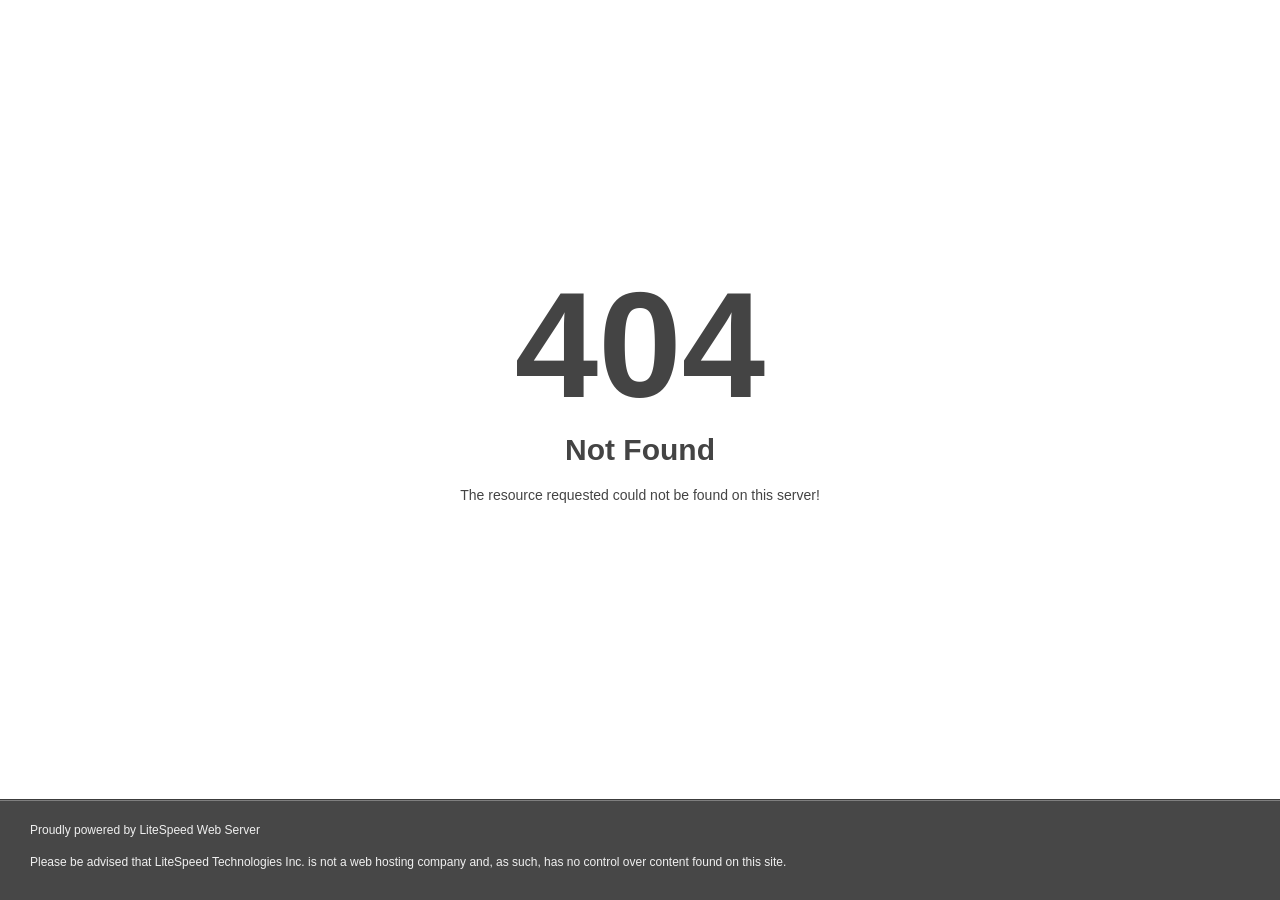
<file: assets/images/icon/cross-out.html>
<!DOCTYPE html>
<html style="height:100%">
<head>
<meta name="viewport" content="width=device-width, initial-scale=1, shrink-to-fit=no" />
<title> 404 Not Found
</title><style>@media (prefers-color-scheme:dark){body{background-color:#000!important}}</style></head>
<body style="color: #444; margin:0;font: normal 14px/20px Arial, Helvetica, sans-serif; height:100%; background-color: #fff;">
<div style="height:auto; min-height:100%; ">     <div style="text-align: center; width:800px; margin-left: -400px; position:absolute; top: 30%; left:50%;">
        <h1 style="margin:0; font-size:150px; line-height:150px; font-weight:bold;">404</h1>
<h2 style="margin-top:20px;font-size: 30px;">Not Found
</h2>
<p>The resource requested could not be found on this server!</p>
</div></div><div style="color:#f0f0f0; font-size:12px;margin:auto;padding:0px 30px 0px 30px;position:relative;clear:both;height:100px;margin-top:-101px;background-color:#474747;border-top: 1px solid rgba(0,0,0,0.15);box-shadow: 0 1px 0 rgba(255, 255, 255, 0.3) inset;">
<br>Proudly powered by LiteSpeed Web Server<p>Please be advised that LiteSpeed Technologies Inc. is not a web hosting company and, as such, has no control over content found on this site.</p></div></body></html>
</file>
<file: assets/vendors/jarallax/jarallax.css>
.jarallax {
    position: relative;
    z-index: 0;
}
.jarallax > .jarallax-img {
    position: absolute;
    object-fit: cover;
    /* support for plugin https://github.com/bfred-it/object-fit-images */
    font-family: 'object-fit: cover;';
    top: 0;
    left: 0;
    width: 100%;
    height: 100%;
    z-index: -1;
}
</file>
<file: assets/vendors/zefxa-icons/style.css>
@font-face {
  font-family: 'icomoon';
  src: url('fonts/icomoon78ed.eot?orkqwr');
  src: url('fonts/icomoon78ed.eot?orkqwr#iefix') format('embedded-opentype'),
    url('fonts/icomoon78ed.ttf?orkqwr') format('truetype'),
    url('fonts/icomoon78ed.woff?orkqwr') format('woff'),
    url('fonts/icomoon78ed.svg?orkqwr#icomoon') format('svg');
  font-weight: normal;
  font-style: normal;
  font-display: block;
}

[class^="icon-"],
[class*=" icon-"] {
  /* use !important to prevent issues with browser extensions that change fonts */
  font-family: 'icomoon' !important;
  speak: never;
  font-style: normal;
  font-weight: normal;
  font-variant: normal;
  text-transform: none;
  line-height: 1;

  /* Better Font Rendering =========== */
  -webkit-font-smoothing: antialiased;
  -moz-osx-font-smoothing: grayscale;
}







.icon-facebook:before {
  content: "\e900";
}

.icon-next:before {
  content: "\e901";
}

.icon-quotes:before {
  content: "\e902";
}

.icon-calendar:before {
  content: "\e903";
}

.icon-google-plus-logo:before {
  content: "\e904";
}

.icon-telephone:before {
  content: "\e905";
}

.icon-chat:before {
  content: "\e906";
}

.icon-star:before {
  content: "\e907";
}

.icon-twitter:before {
  content: "\e908";
}

.icon-phone-call:before {
  content: "\e909";
}

.icon-ribbon:before {
  content: "\e90a";
}

.icon-web-design:before {
  content: "\e90b";
}

.icon-mail:before {
  content: "\e90c";
}

.icon-paper-plane:before {
  content: "\e90d";
}

.icon-speech-bubble:before {
  content: "\e90e";
}

.icon-maps-and-flags:before {
  content: "\e90f";
}

.icon-up-arrow:before {
  content: "\e910";
}

.icon-magnifying-glass:before {
  content: "\e911";
}

.icon-right-arrow:before {
  content: "\e912";
}

.icon-application:before {
  content: "\e913";
}

.icon-shopping-cart:before {
  content: "\e914";
}

.icon-chat-1:before {
  content: "\e915";
}

.icon-coding:before {
  content: "\e916";
}

.icon-curve:before {
  content: "\e917";
}

.icon-telephone1:before {
  content: "\e918";
}

.icon-facebook1:before {
  content: "\e919";
}

.icon-research-and-development:before {
  content: "\e91a";
}

.icon-clock:before {
  content: "\e91b";
}

.icon-productivity:before {
  content: "\e91c";
}

.icon-profit:before {
  content: "\e91d";
}

.icon-up-right-arrow:before {
  content: "\e91e";
}

.icon-discussion:before {
  content: "\e91f";
}

.icon-instagram:before {
  content: "\e920";
}

.icon-left-arrow:before {
  content: "\e921";
}

.icon-pinterest:before {
  content: "\e922";
}

.icon-people:before {
  content: "\e923";
}

.icon-responsible:before {
  content: "\e924";
}

.icon-creative:before {
  content: "\e925";
}

.icon-open-mail:before {
  content: "\e926";
}

.icon-bullhorn:before {
  content: "\e927";
}

.icon-down-arrow:before {
  content: "\e928";
}

.icon-analytics:before {
  content: "\e929";
}

.icon-play-button:before {
  content: "\e92a";
}

.icon-development:before {
  content: "\e92b";
}

.icon-seo:before {
  content: "\e92c";
}

.icon-quote:before {
  content: "\e92d";
}

.icon-settings:before {
  content: "\e92e";
}

.icon-cross:before {
  content: "\e92f";
}

.icon-like:before {
  content: "\e930";
}

.icon-content:before {
  content: "\e931";
}

.icon-remove:before {
  content: "\e932";
}

.icon-minus-sign:before {
  content: "\e933";
}

.icon-tiles:before {
  content: "\e934";
}

.icon-analytics1:before {
  content: "\e935";
}

.icon-check:before {
  content: "\e936";
}
</file>
<file: assets/vendors/nice-select/nice-select.css>
.nice-select {
    position: relative;
    display: block;
    -webkit-tap-highlight-color: transparent;
    background-color: var(--envens-base);
    border-radius: 0px;
    border: none;
    box-sizing: border-box;
    clear: both;
    cursor: pointer;
    float: none;
    font-family: inherit;
    color: #888888;
    font-size: 14px;
    font-weight: 300;
    height: 70px;
    line-height: 48px;
    outline: none;
    padding-left: 25px;
    padding-right: 25px;
    text-align: left !important;
    -webkit-transition: all 0.2s ease-in-out;
    transition: all 0.2s ease-in-out;
    -webkit-user-select: none;
    -moz-user-select: none;
    -ms-user-select: none;
    user-select: none;
    white-space: nowrap;
    width: auto;
}

.nice-select:hover {
    border-color: #6e7a7a;
}

.nice-select:active,
.nice-select.open,
.nice-select:focus {
    border-color: #6e7a7a;
}


.nice-select:after {
    position: absolute;
    right: 17px;
    top: 50%;
    margin-top: -4px;
    display: block;
    border-bottom: 1px solid var(--envens-gray);
    border-right: 1px solid var(--envens-gray);
    content: '';
    width: 8px;
    height: 8px;
    pointer-events: none;
    -webkit-transform-origin: 66% 66%;
    -ms-transform-origin: 66% 66%;
    transform-origin: 66% 66%;
    -webkit-transform: rotate(45deg);
    -ms-transform: rotate(45deg);
    transform: rotate(45deg);
    -webkit-transition: all 0.15s ease-in-out;
    transition: all 0.15s ease-in-out;
}

.nice-select.open:after {
    -webkit-transform: rotate(-135deg);
    -ms-transform: rotate(-135deg);
    transform: rotate(-135deg);
}

.nice-select.open .list {
    opacity: 1;
    pointer-events: auto;
    -webkit-transform: scale(1) translateY(0);
    -ms-transform: scale(1) translateY(0);
    transform: scale(1) translateY(0);
}

.nice-select.disabled {
    border-color: #ededed;
    color: #999;
    pointer-events: none;
}

.nice-select.disabled:after {
    border-color: #cccccc;
}

.nice-select.wide {
    width: 100%;
}

.nice-select.wide .list {
    left: 0 !important;
    right: 0 !important;
}


.nice-select.right {
    float: right;
}

.nice-select.right .list {
    left: auto;
    right: 0;
}

.nice-select.small {
    font-size: 12px;
    height: 36px;
    line-height: 34px;
}

.nice-select.small:after {
    height: 4px;
    width: 4px;
}

.nice-select.small .option {
    line-height: 34px;
    min-height: 34px;
}


.nice-select .list {
    background-color: var(--envens-black);
    border-radius: 5px;
    box-sizing: border-box;
    margin-top: 0px;
    opacity: 0;
    overflow: hidden;
    padding: 0;
    pointer-events: none;
    position: absolute;
    top: 100%;
    left: 0;
    -webkit-transform-origin: 50% 0;
    -ms-transform-origin: 50% 0;
    transform-origin: 50% 0;
    -webkit-transform: scale(0.75) translateY(-21px);
    -ms-transform: scale(0.75) translateY(-21px);
    transform: scale(0.75) translateY(-21px);
    -webkit-transition: all 0.2s cubic-bezier(0.5, 0, 0, 1.25), opacity 0.15s ease-out;
    transition: all 0.2s cubic-bezier(0.5, 0, 0, 1.25), opacity 0.15s ease-out;
    z-index: 9;
}

.nice-select .list:hover .option:not(:hover) {
    background-color: transparent !important;
}

.nice-select .option {
    color: #ffffff;
    font-weight: 400;
    line-height: 40px;
    list-style: none;
    min-height: 40px;
    outline: none;
    padding-left: 18px;
    padding-right: 29px;
    text-align: left;
    cursor: pointer;
    -webkit-transition: all 0.2s;
    transition: all 0.2s;
}

.nice-select .option:hover,
.nice-select .option.focus,
.nice-select .option.selected.focus {
    color: var(--envens-white) !important;
    background-color: var(--envens-base);
}

.nice-select .option.selected {
    font-weight: 700;
}

.nice-select .option.disabled {
    background-color: transparent;
    color: #999;
    cursor: default;
}

.no-csspointerevents .nice-select .list {
    display: none;
}

.no-csspointerevents .nice-select.open .list {
    display: block;
}

.get-flight-two__inner .nice-select:after {
    border-bottom: 2px solid var(--envens-gray);
    border-right: 2px solid var(--envens-gray);
}
</file>
<file: assets/vendors/reey-font/stylesheet.css>
/*! Generated by Font Squirrel (https://www.fontsquirrel.com) on January 28, 2021 */



@font-face {
    font-family: 'reeyregular';
    src: url('reey-regular-webfont.woff2') format('woff2'),
         url('reey-regular-webfont.woff') format('woff');
    font-weight: normal;
    font-style: normal;

}
</file>
<file: assets/css/zefxa.css>
/*--------------------------------------------------------------
>>> TABLE OF CONTENTS:
----------------------------------------------------------------
# Utility
# Cards
# Common
# Form
# Navigations
# Animations
# Mobile Nav
# Search Popup
# Page Header
# Google Map
# Client Carousel
--------------------------------------------------------------*/

/*--------------------------------------------------------------
# Common
--------------------------------------------------------------*/
:root {
  --zefxa-font: "DM Sans", sans-serif;
  --zefxa-font-two: "Manrope", sans-serif;
  --zefxa-font-three: 'reeyregular';
  --zefxa-gray: #6c6b6f;
  --zefxa-gray-rgb: 108, 107, 111;
  --zefxa-white: #ffffff;
  --zefxa-white-rgb: 255, 255, 255;
  --zefxa-base: #0067fe;
  --zefxa-base-rgb: 245, 9, 99;
  --zefxa-black: #1c1b1f;
  --zefxa-black-rgb: 28, 27, 31;
  --zefxa-extra: #f4f5f8;
  --zefxa-extra-rgb: 244, 245, 248;
}

.row {
  --bs-gutter-x: 30px;
}

.gutter-y-30 {
  --bs-gutter-y: 30px;
}

body {
  font-family: var(--zefxa-font);
  color: var(--zefxa-gray);
  font-size: 16px;
  line-height: 28px;
  font-weight: 500;
}

body.locked {
  overflow: hidden;
}

a {
  color: var(--zefxa-base);
  -webkit-transition: all 500ms ease;
  transition: all 500ms ease;
}

a,
a:hover,
a:focus,
a:visited {
  text-decoration: none;
}

::-webkit-input-placeholder {
  color: inherit;
  opacity: 1;
}

:-ms-input-placeholder {
  color: inherit;
  opacity: 1;
}

::-ms-input-placeholder {
  color: inherit;
  opacity: 1;
}

::placeholder {
  color: inherit;
  opacity: 1;
}

h1,
h2,
h3,
h4,
h5,
h6 {
  font-family: var(--zefxa-font-two);
  color: var(--zefxa-black);
  margin: 0;
}

p {
  margin: 0;
}

dl,
ol,
ul {
  margin-top: 0;
  margin-bottom: 0;
}

::-webkit-input-placeholder {
  color: inherit;
  opacity: 1;
}

:-ms-input-placeholder {
  color: inherit;
  opacity: 1;
}

::-ms-input-placeholder {
  color: inherit;
  opacity: 1;
}

::placeholder {
  color: inherit;
  opacity: 1;
}

.page-wrapper {
  position: relative;
  margin: 0 auto;
  width: 100%;
  min-width: 300px;
  overflow: hidden;
}

.container {
  padding-left: 15px;
  padding-right: 15px;
}

@media (min-width: 1200px) {
  .container {
    max-width: 1200px;
  }
}

::-webkit-input-placeholder {
  color: inherit;
  opacity: 1;
}

:-ms-input-placeholder {
  color: inherit;
  opacity: 1;
}

::-ms-input-placeholder {
  color: inherit;
  opacity: 1;
}

::placeholder {
  color: inherit;
  opacity: 1;
}

.section-separator {
  border-color: var(--zefxa-border);
  border-width: 1px;
  margin-top: 0;
  margin-bottom: 0;
}

#particles-js {
  position: absolute;
  top: 0;
  left: 0;
  right: 0;
  bottom: 0;
  width: 100%;
  height: 100%;
  background-position: 50% 50%;
  opacity: 0.4;
  z-index: -1;
}

/*--------------------------------------------------------------
# Custom Cursor
--------------------------------------------------------------*/
.custom-cursor__cursor {
  width: 25px;
  height: 25px;
  border-radius: 100%;
  border: 1px solid var(--zefxa-base);
  -webkit-transition: all 200ms ease-out;
  transition: all 200ms ease-out;
  position: fixed;
  pointer-events: none;
  left: 0;
  top: 0;
  -webkit-transform: translate(calc(-50% + 5px), -50%);
  transform: translate(calc(-50% + 5px), -50%);
  z-index: 999991;
}

.custom-cursor__cursor-two {
  width: 10px;
  height: 10px;
  border-radius: 100%;
  background-color: var(--zefxa-base);
  opacity: .3;
  position: fixed;
  -webkit-transform: translate(-50%, -50%);
  transform: translate(-50%, -50%);
  pointer-events: none;
  -webkit-transition: width .3s, height .3s, opacity .3s;
  transition: width .3s, height .3s, opacity .3s;
  z-index: 999991;
}

.custom-cursor__hover {
  background-color: var(--zefxa-base);
  opacity: 0.4;
}

.custom-cursor__innerhover {
  width: 25px;
  height: 25px;
  opacity: .4;
}


.thm-btn {
  position: relative;
  display: inline-flex;
  -webkit-appearance: none;
  outline: none !important;
  background-color: var(--zefxa-base);
  color: var(--zefxa-white);
  font-size: 14px;
  font-weight: 600;
  padding: 11px 29px 11px;
  border-radius: 0;
  text-align: center;
  overflow: hidden;
  transition: 0.5s;
  justify-content: center;
  z-index: 1;
}

.thm-btn::before {
  transition-duration: 800ms;
  position: absolute;
  width: 200%;
  height: 260%;
  content: "";
  top: 132%;
  left: 50%;
  background-color: var(--zefxa-black);
  -webkit-transform: translateX(-50%);
  transform: translateX(-50%) rotate(-8deg);
  border-radius: 80%;
  z-index: -1;
}

.thm-btn:hover:before {
  top: -60%;
}

.thm-btn:hover {
  color: var(--zefxa-white);
}

.section-title {
  position: relative;
  display: block;
  margin-top: -4px;
  margin-bottom: 59px;
}

.section-title__tagline-box {
  position: relative;
  display: inline-flex;
  align-items: center;
  gap: 15px;
}

.section-title__tagline-shape {
  position: relative;
  display: block;
  max-width: 16px;
  width: 100%;
}

.section-title__tagline-shape img {
  width: 100%;
}

.section-title__tagline {
  position: relative;
  display: inline-block;
  font-size: 16px;
  line-height: 17px;
  color: var(--zefxa-base);
  font-weight: 500;
  letter-spacing: 0.1em;
  text-transform: capitalize;
}

.section-title__title {
  margin: 0;
  color: var(--zefxa-black);
  font-size: 45px;
  line-height: 55px;
  font-weight: 600;
  margin-top: 7px;
}

.bootstrap-select .btn-light:not(:disabled):not(.disabled).active,
.bootstrap-select .btn-light:not(:disabled):not(.disabled):active,
.bootstrap-select .show>.btn-light.dropdown-toggle {
  -webkit-box-shadow: none !important;
  box-shadow: none !important;
  outline: none !important;
}

.bootstrap-select>.dropdown-toggle {
  -webkit-box-shadow: none !important;
  box-shadow: none !important;
}

.bootstrap-select .dropdown-toggle:focus,
.bootstrap-select>select.mobile-device:focus+.dropdown-toggle {
  outline: none !important;
}

.bootstrap-select .dropdown-menu {
  border: 0;
  padding-top: 0;
  padding-bottom: 0;
  margin-top: 0;
  z-index: 991;
}

.bootstrap-select .dropdown-menu>li+li>a {
  border-top: 1px solid rgba(255, 255, 255, 0.2);
}

.bootstrap-select .dropdown-menu>li.selected>a {
  background: var(--zefxa-black);
  color: #fff;
}

.bootstrap-select .dropdown-menu>li>a {
  font-size: 16px;
  font-weight: 500;
  padding: 4px 20px;
  color: #ffffff;
  background: var(--zefxa-base);
  -webkit-transition: all 0.4s ease;
  transition: all 0.4s ease;
}

.bootstrap-select .dropdown-menu>li>a:hover {
  background: var(--zefxa-black);
  color: var(--zefxa-white);
  cursor: pointer;
}

.preloader {
  position: fixed;
  background-color: #fff;
  background-position: center center;
  background-repeat: no-repeat;
  top: 0;
  left: 0;
  right: 0;
  bottom: 0;
  z-index: 99999;
  display: -webkit-box;
  display: -ms-flexbox;
  display: flex;
  -webkit-box-pack: center;
  -ms-flex-pack: center;
  justify-content: center;
  -webkit-box-align: center;
  -ms-flex-align: center;
  align-items: center;
  text-align: center;
}

.preloader__image {
  -webkit-animation-fill-mode: both;
  animation-fill-mode: both;
  -webkit-animation-name: flipInY;
  animation-name: flipInY;
  -webkit-animation-duration: 2s;
  animation-duration: 2s;
  -webkit-animation-iteration-count: infinite;
  animation-iteration-count: infinite;
  background-image: url(../images/loader.png);
  background-repeat: no-repeat;
  background-position: center center;
  background-size: 60px auto;
  width: 100%;
  height: 100%;
}

/* scroll to top */
.scroll-to-top {
  display: inline-block;
  width: 50px;
  height: 50px;
  background: var(--zefxa-base);
  position: fixed;
  bottom: 40px;
  right: 40px;
  z-index: 99;
  text-align: center;
  -webkit-transition: all 0.4s ease;
  transition: all 0.4s ease;
  display: none;
  border-radius: 50%;
}

.scroll-to-top i {
  color: var(--zefxa-white);
  font-size: 18px;
  line-height: 50px;
  -webkit-transition: all 0.4s ease;
  transition: all 0.4s ease;
  position: relative;
  display: inline-block;
  transform: rotate(-90deg);
}

.scroll-to-top:hover {
  background-color: var(--zefxa-black);
}

.scroll-to-top:hover i {
  color: #fff;
}


/** xs sidebar **/
.xs-sidebar-group .xs-overlay {
  left: 0%;
  top: 0;
  position: fixed;
  height: 100%;
  opacity: 0;
  width: 100%;
  visibility: hidden;
  -webkit-transition: all .4s ease-in .8s;
  -o-transition: all .4s ease-in .8s;
  transition: all .4s ease-in .8s;
  cursor: url(../images/icon/cross-out.html),
    pointer;
  z-index: 999;
}

.xs-sidebar-group.isActive .xs-overlay {
  opacity: .8;
  visibility: visible;
  -webkit-transition: all .8s ease-out 0s;
  -o-transition: all .8s ease-out 0s;
  transition: all .8s ease-out 0s;
  right: 100%;
}

.xs-sidebar-group .widget-heading {
  position: absolute;
  top: 0;
  right: 0;
  padding: 25px;
}

.xs-sidebar-group .widget-heading a {
  position: relative;
  display: flex;
  align-items: center;
  justify-content: center;
  width: 30px;
  height: 30px;
  line-height: 30px;
  text-align: center;
  border: 2px solid #fff;
  border-radius: 50%;
  color: #fff;
  font-size: 16px;
  font-weight: 400;
  -webkit-transition: all 500ms ease;
  transition: all 500ms ease;
}

.xs-sidebar-group .widget-heading a:hover {
  color: var(--zefxa-base);
  border-color: var(--zefxa-base);
}

.xs-sidebar-widget {
  position: fixed;
  left: -100%;
  top: 0;
  bottom: 0;
  width: 100%;
  max-width: 360px;
  z-index: 999999;
  overflow: hidden;
  overflow-y: auto;
  -webkit-overflow-scrolling: touch;
  -webkit-transition: all 0.5s cubic-bezier(0.9, 0.03, 0, 0.96) 0.6s;
  -o-transition: all 0.5s cubic-bezier(0.9, 0.03, 0, 0.96) 0.6s;
  transition: all 0.5s cubic-bezier(0.9, 0.03, 0, 0.96) 0.6s;
  visibility: hidden;
  opacity: 0;
}

.xs-sidebar-group.isActive .xs-sidebar-widget {
  opacity: 1;
  visibility: visible;
  left: 0;
  background-color: var(--zefxa-black);
  -webkit-transition: all 0.7s cubic-bezier(0.9, 0.03, 0, 0.96) 0.4s;
  -o-transition: all 0.7s cubic-bezier(0.9, 0.03, 0, 0.96) 0.4s;
  transition: all 0.7s cubic-bezier(0.9, 0.03, 0, 0.96) 0.4s;
}

.sidebar-textwidget {
  padding: 70px 30px;
}

.sidebar-widget-container {
  position: relative;
  top: 150px;
  opacity: 0;
  visibility: hidden;
  -webkit-transition: all .3s ease-in .3s;
  -o-transition: all .3s ease-in .3s;
  transition: all .3s ease-in .3s;
  -webkit-backface-visibility: hidden;
  backface-visibility: hidden;
}

.xs-sidebar-group.isActive .sidebar-widget-container {
  top: 0px;
  opacity: 1;
  visibility: visible;
  -webkit-transition: all 1s ease-out 1.2s;
  -o-transition: all 1s ease-out 1.2s;
  transition: all 1s ease-out 1.2s;
  -webkit-backface-visibility: hidden;
  backface-visibility: hidden;
}

.xs-overlay {
  position: absolute;
  top: 0;
  left: 0;
  height: 100%;
  width: 100%;
  opacity: .8;
  z-index: 0;
}

.xs-bg-black {
  background-color: #000000;
}

.xs-sidebar-group .content-inner .logo {
  position: relative;
  max-width: 172px;
  width: 100%;
  margin-bottom: 30px;
}

.xs-sidebar-group .content-inner h4 {
  position: relative;
  display: block;
  font-size: 20px;
  line-height: 30px;
  color: #fff;
  font-weight: 600;
  text-transform: uppercase;
  margin-bottom: 15px;
}

.xs-sidebar-group .content-inner .content-box {
  margin-bottom: 30px;
  padding-right: 15px;
}

.xs-sidebar-group .content-inner .content-box p {
  color: #ffffff;
}

.xs-sidebar-group .content-inner .form-inner .form-group {
  position: relative;
  margin-bottom: 20px;
}

.xs-sidebar-group .content-inner .form-inner .form-group:last-child {
  margin-bottom: 0px;
}

.xs-sidebar-group .content-inner .form-inner .form-group input[type='text'],
.xs-sidebar-group .content-inner .form-inner .form-group input[type='email'],
.xs-sidebar-group .content-inner .form-inner .form-group textarea {
  position: relative;
  display: block;
  width: 100%;
  height: 50px;
  font-size: 15px;
  padding: 10px 20px;
  color: #848484;
  border: none;
  outline: none;
  transition: all 500ms ease;
}

.xs-sidebar-group .content-inner .form-inner .form-group .form-inner__btn {
  border: none;
  outline: none;
  background-color: var(--zefxa-white);
  color: var(--zefxa-black);
  display: inline-block;
  font-size: 16px;
  font-weight: 600;
  padding: 13px 45px;
  -webkit-transition: all 500ms ease;
  transition: all 500ms ease;
}

.xs-sidebar-group .content-inner .form-inner .form-group .form-inner__btn:hover {
  color: var(--zefxa-white);
}

.xs-sidebar-group .content-inner .form-inner .form-group .form-inner__btn:after {
  background-color: var(--zefxa-base);
}

.xs-sidebar-group .content-inner .form-inner .form-group .form-inner__btn span {
  background-color: var(--zefxa-base);
}

.xs-sidebar-group .content-inner .form-inner .form-group textarea {
  resize: none;
  height: 120px;
}

.xs-sidebar-group .content-inner .form-inner .form-group input:focus,
.xs-sidebar-group .content-inner .form-inner .form-group textarea:focus {
  border-color: #00224f;
}




/*--------------------------------------------------------------
# Navigations One
--------------------------------------------------------------*/
.main-header {
  background: transparent;
  position: absolute;
  top: 0;
  left: 0;
  right: 0;
  width: 100%;
  transition: all 500ms ease;
  z-index: 999;
}

.main-menu__top {
  position: relative;
  display: block;
  background-color: var(--zefxa-black);
}

.main-menu__top .container {
  max-width: 1320px;
}

.main-menu__top-inner {
  position: relative;
  display: flex;
  align-items: center;
  justify-content: space-between;
  flex-wrap: wrap;
  padding: 6px 0;
}

.main-menu__top-left {
  position: relative;
  display: flex;
  align-items: center;
  flex-wrap: wrap;
  gap: 60px;
}

.main-menu__social {
  position: relative;
  display: flex;
  align-items: center;
}

.main-menu__social a {
  position: relative;
  display: flex;
  align-items: center;
  justify-content: center;
  font-size: 16px;
  color: var(--zefxa-white);
  overflow: hidden;
  -webkit-transition: all 0.4s linear;
  -o-transition: all 0.4s linear;
  transition: all 0.4s linear;
  z-index: 1;
}

.main-menu__social a:hover {
  color: var(--zefxa-base);
}

.main-menu__social a+a {
  margin-left: 30px;
}

.main-menu__contact-list {
  position: relative;
  display: flex;
  align-items: center;
}

.main-menu__contact-list li {
  position: relative;
  display: flex;
  align-items: center;
}

.main-menu__contact-list li+li {
  margin-left: 40px;
}

.main-menu__contact-list li .icon {
  position: relative;
  display: flex;
  align-items: center;
}

.main-menu__contact-list li .icon i {
  font-size: 14px;
  color: var(--zefxa-white);
}

.main-menu__contact-list li .text {
  margin-left: 10px;
}

.main-menu__contact-list li .text p {
  font-size: 14px;
  color: #878c8f;
  font-weight: 500;
}

.main-menu__contact-list li .text p a {
  color: #878c8f;
  -webkit-transition: all 500ms ease;
  transition: all 500ms ease;
}

.main-menu__contact-list li .text p a:hover {
  color: var(--zefxa-base);
}

.main-menu__top-right {
  position: relative;
  display: flex;
  align-items: center;
  flex-wrap: wrap;
}

.main-menu__top-text {
  font-size: 14px;
  font-weight: 500;
  color: #878c8f;
}

.main-menu {
  position: relative;
  display: block;
  z-index: 1;
}

.main-menu__wrapper {
  position: relative;
  display: block;
  background-color: rgba(var(--zefxa-white-rgb), 0.02);
  z-index: 1;
}

.main-menu__wrapper .container {
  max-width: 1320px;
}

.main-menu__wrapper-inner {
  position: relative;
  display: flex;
  align-items: center;
  justify-content: space-between;
  flex-wrap: wrap;
  z-index: 1;
}

.main-menu__left {
  position: relative;
  display: flex;
  align-items: center;
  flex-wrap: wrap;
  gap: 45px;
}

.main-menu__logo {
  position: relative;
  display: block;
  padding: 20.5px 0;
  z-index: 1;
}

.main-menu__logo a {
  position: relative;
  display: block;
}


.main-menu__main-menu-box {
  position: relative;
  display: block;
}

.main-menu__right {
  position: relative;
  display: flex;
  align-items: center;
  flex-wrap: wrap;
  gap: 60px;
  padding: 20px 0;
  padding-left: 30px;
}

.main-menu__right:before {
  content: "";
  position: absolute;
  top: 24px;
  bottom: 24px;
  left: 0;
  width: 1px;
  background-color: rgba(var(--zefxa-white-rgb), .10);
}

.main-menu__btn-box {
  position: relative;
  display: block;
}

.main-menu__btn {}

.main-menu__cart-search-box {
  position: relative;
  display: flex;
  align-items: center;
  flex-wrap: wrap;
  gap: 20px;
}

.main-menu__search {
  position: relative;
  display: flex;
  align-items: center;
  font-size: 24px;
  color: var(--zefxa-white);
}

.main-menu__search:hover {
  color: var(--zefxa-base);
}

.main-menu__cart {
  position: relative;
  display: flex;
  align-items: center;
  font-size: 24px;
  color: var(--zefxa-white);
}

.main-menu__cart:hover {
  color: var(--zefxa-base);
}


.stricky-header.main-menu {
  background-color: var(--zefxa-black);
}

.main-menu .main-menu__list,
.main-menu .main-menu__list>li>ul,
.main-menu .main-menu__list>li>ul>li>ul,
.stricky-header .main-menu__list,
.stricky-header .main-menu__list>li>ul,
.stricky-header .main-menu__list>li>ul>li>ul {
  margin: 0;
  padding: 0;
  list-style-type: none;
  -webkit-box-align: center;
  -ms-flex-align: center;
  align-items: center;
  display: none;
}



@media (min-width: 1200px) {

  .main-menu .main-menu__list,
  .main-menu .main-menu__list>li>ul,
  .main-menu .main-menu__list>li>ul>li>ul,
  .stricky-header .main-menu__list,
  .stricky-header .main-menu__list>li>ul,
  .stricky-header .main-menu__list>li>ul>li>ul {
    display: -webkit-box;
    display: -ms-flexbox;
    display: flex;
  }
}

.main-menu .main-menu__list>li,
.stricky-header .main-menu__list>li {
  padding-top: 31px;
  padding-bottom: 31px;
  position: relative;
}

.main-menu .main-menu__list>li+li,
.stricky-header .main-menu__list>li+li {
  margin-left: 45px;
}

.main-menu .main-menu__list>li>a,
.stricky-header .main-menu__list>li>a {
  font-size: 16px;
  display: -webkit-box;
  display: -ms-flexbox;
  display: flex;
  -webkit-box-align: center;
  -ms-flex-align: center;
  align-items: center;
  color: var(--zefxa-white);
  font-weight: 500;
  text-transform: uppercase;
  letter-spacing: 0.050em;
  position: relative;
  -webkit-transition: all 500ms ease;
  transition: all 500ms ease;
}

.main-menu .main-menu__list>li.dropdown>a {
  padding-right: 16px;
}

.main-menu .main-menu__list>li.dropdown>a:after {
  position: absolute;
  top: 50%;
  right: 0;
  font-family: "Font Awesome 5 Free";
  content: "\f067";
  font-size: 11px;
  color: var(--zefxa-white);
  transform: translateY(-50%);
  font-weight: 700;
  -webkit-transition: all 500ms ease;
  transition: all 500ms ease;
  z-index: 1;
}

.main-menu .main-menu__list>li.current>a::after,
.main-menu .main-menu__list>li:hover>a::after,
.stricky-header .main-menu__list>li.current>a::after,
.stricky-header .main-menu__list>li:hover>a::after {
  color: var(--zefxa-base);
}

.main-menu .main-menu__list>li.current>a,
.main-menu .main-menu__list>li:hover>a,
.stricky-header .main-menu__list>li.current>a,
.stricky-header .main-menu__list>li:hover>a {
  color: var(--zefxa-base);
}

.main-menu .main-menu__list>li>a .main-menu-border,
.stricky-header .main-menu__list>li>a .main-menu-border {
  position: absolute;
  bottom: -31px;
  left: 50%;
  transform: translateX(-50%) translateY(0px);
  opacity: 0;
  visibility: hidden;
  height: 0px;
  width: 12px;
  border-left: 2px solid var(--zefxa-base);
  border-right: 2px solid var(--zefxa-base);
  -webkit-transition: all 500ms ease;
  transition: all 500ms ease;
}

.main-menu .main-menu__list>li>a .main-menu-border:before,
.stricky-header .main-menu__list>li>a .main-menu-border:before {
  position: absolute;
  top: -10px;
  bottom: 0;
  left: 50%;
  width: 2px;
  background-color: var(--zefxa-white);
  content: "";
  transform: translateX(-50%);
}

.main-menu .main-menu__list>li.current>a .main-menu-border,
.main-menu .main-menu__list>li:hover>a .main-menu-border,
.stricky-header .main-menu__list>li.current>a .main-menu-border,
.stricky-header .main-menu__list>li:hover>a .main-menu-border {
  transform: translateX(-50%) translateY(0px);
  opacity: 1;
  visibility: visible;
  height: 15px;
}




.main-menu .main-menu__list>li>ul,
.main-menu .main-menu__list>li>ul>li>ul,
.stricky-header .main-menu__list>li>ul,
.stricky-header .main-menu__list>li>ul>li>ul {
  position: absolute;
  top: 100%;
  left: 0;
  min-width: 250px;
  -webkit-box-orient: vertical;
  -webkit-box-direction: normal;
  -ms-flex-direction: column;
  flex-direction: column;
  -webkit-box-pack: start;
  -ms-flex-pack: start;
  justify-content: flex-start;
  -webkit-box-align: start;
  -ms-flex-align: start;
  align-items: flex-start;
  opacity: 0;
  visibility: hidden;
  -webkit-transform-origin: top center;
  transform-origin: top center;
  -webkit-transform: scaleY(0) translateZ(100px);
  transform: scaleY(0) translateZ(100px);
  -webkit-transition: opacity 500ms ease, visibility 500ms ease, -webkit-transform 700ms ease;
  transition: opacity 500ms ease, visibility 500ms ease, -webkit-transform 700ms ease;
  transition: opacity 500ms ease, visibility 500ms ease, transform 700ms ease;
  transition: opacity 500ms ease, visibility 500ms ease, transform 700ms ease, -webkit-transform 700ms ease;
  z-index: 99;
  background-color: #fff;
  box-shadow: 0px 10px 60px 0px rgba(0, 0, 0, 0.07);
}

.main-menu .main-menu__list>li>ul>li>ul>li>ul,
.stricky-header .main-menu__list>li>ul>li>ul>li>ul {
  display: none;
}

.main-menu .main-menu__list>li:hover>ul,
.main-menu .main-menu__list>li>ul>li:hover>ul,
.stricky-header .main-menu__list>li:hover>ul,
.stricky-header .main-menu__list>li>ul>li:hover>ul {
  opacity: 1;
  visibility: visible;
  -webkit-transform: scaleY(1) translateZ(0px);
  transform: scaleY(1) translateZ(0px);
}

.main-menu .main-menu__list>li>ul>li,
.main-menu .main-menu__list>li>ul>li>ul>li,
.stricky-header .main-menu__list>li>ul>li,
.stricky-header .main-menu__list>li>ul>li>ul>li {
  -webkit-box-flex: 1;
  -ms-flex: 1 1 100%;
  flex: 1 1 100%;
  width: 100%;
  position: relative;
  border-bottom: 1px solid rgba(var(--zefxa-black-rgb), .10);
}

.main-menu .main-menu__list>li>ul>li:last-child,
.main-menu .main-menu__list>li>ul>li>ul>li:last-child,
.stricky-header .main-menu__list>li>ul>li:last-child,
.stricky-header .main-menu__list>li>ul>li>ul>li:last-child {
  border-bottom: 0;
}

.main-menu .main-menu__list>li>ul>li+li,
.main-menu .main-menu__list>li>ul>li>ul>li+li,
.stricky-header .main-menu__list>li>ul>li+li,
.stricky-header .main-menu__list>li>ul>li>ul>li+li {
  border-top: none;
  margin-top: 0px;
}

.main-menu .main-menu__list>li>ul>li>a,
.main-menu .main-menu__list>li>ul>li>ul>li>a,
.stricky-header .main-menu__list>li>ul>li>a,
.stricky-header .main-menu__list>li>ul>li>ul>li>a {
  position: relative;
  font-size: 18px;
  line-height: 30px;
  color: var(--zefxa-black);
  font-weight: 500;
  display: -webkit-box;
  display: -ms-flexbox;
  display: flex;
  padding: 10px 20px 10px;
  -webkit-transition: 500ms;
  transition: 500ms;
}

.main-menu .main-menu__list>li>ul>li:hover>a,
.main-menu .main-menu__list>li>ul>li>ul>li:hover>a,
.stricky-header .main-menu__list>li>ul>li:hover>a,
.stricky-header .main-menu__list>li>ul>li>ul>li:hover>a {
  background-color: var(--zefxa-base);
  color: var(--zefxa-white);
}

.main-menu .main-menu__list>li>ul>li>ul,
.stricky-header .main-menu__list>li>ul>li>ul {
  top: 0;
  left: 100%;
}

.main-menu .main-menu__list li ul li>ul.right-align,
.stricky-header .main-menu__list li ul li>ul.right-align {
  top: 0;
  left: auto;
  right: 100%;
}


.stricky-header {
  position: fixed;
  z-index: 991;
  top: 0;
  left: 0;
  background-color: #fff;
  width: 100%;
  visibility: hidden;
  -webkit-transform: translateY(-120%);
  transform: translateY(-120%);
  -webkit-transition: visibility 500ms ease, -webkit-transform 500ms ease;
  transition: visibility 500ms ease, -webkit-transform 500ms ease;
  transition: transform 500ms ease, visibility 500ms ease;
  transition: transform 500ms ease, visibility 500ms ease, -webkit-transform 500ms ease;
  -webkit-box-shadow: 0px 10px 60px 0px rgba(0, 0, 0, 0.05);
  box-shadow: 0px 10px 60px 0px rgba(0, 0, 0, 0.05);
}

@media (max-width: 1199px) {
  .stricky-header {
    display: none !important;
  }
}

.stricky-header.stricky-fixed {
  -webkit-transform: translateY(0);
  transform: translateY(0);
  visibility: visible;
}

.stricky-header .main-menu__inner {
  -webkit-box-shadow: none;
  box-shadow: none;
  padding-right: 0;
  max-width: 1170px;
  width: 100%;
  margin: 0 auto;
}

.mobile-nav__buttons {
  display: -webkit-box;
  display: -ms-flexbox;
  display: flex;
  margin-left: auto;
  margin-right: 10px;
}

@media (min-width: 1200px) {
  .mobile-nav__buttons {
    display: none;
  }
}

.mobile-nav__buttons a {
  font-size: 20px;
  color: var(--zefxa-base);
  cursor: pointer;
}

.mobile-nav__buttons a+a {
  margin-left: 10px;
}

.mobile-nav__buttons a:hover {
  color: var(--zefxa-base);
}

.main-menu .mobile-nav__toggler {
  position: relative;
  display: inline-block;
  font-size: 20px;
  color: var(--zefxa-base);
  cursor: pointer;
  -webkit-transition: 500ms;
  transition: 500ms;
}

.main-menu .mobile-nav__toggler:hover {
  color: var(--zefxa-white);
}

@media (min-width: 1200px) {
  .main-menu .mobile-nav__toggler {
    display: none;
  }
}

/*--------------------------------------------------------------
# Mobile Nav
--------------------------------------------------------------*/
.mobile-nav__wrapper {
  position: fixed;
  top: 0;
  left: 0;
  width: 100vw;
  height: 100vh;
  z-index: 999;
  -webkit-transform: translateX(-100%);
  transform: translateX(-100%);
  -webkit-transform-origin: left center;
  transform-origin: left center;
  -webkit-transition: visibility 500ms ease 500ms, -webkit-transform 500ms ease 500ms;
  transition: visibility 500ms ease 500ms, -webkit-transform 500ms ease 500ms;
  transition: transform 500ms ease 500ms, visibility 500ms ease 500ms;
  transition: transform 500ms ease 500ms, visibility 500ms ease 500ms, -webkit-transform 500ms ease 500ms;
  visibility: hidden;
}

.mobile-nav__wrapper .container {
  padding-left: 0;
  padding-right: 0;
}

.mobile-nav__wrapper.expanded {
  opacity: 1;
  -webkit-transform: translateX(0%);
  transform: translateX(0%);
  visibility: visible;
  -webkit-transition: visibility 500ms ease 0ms, -webkit-transform 500ms ease 0ms;
  transition: visibility 500ms ease 0ms, -webkit-transform 500ms ease 0ms;
  transition: transform 500ms ease 0ms, visibility 500ms ease 0ms;
  transition: transform 500ms ease 0ms, visibility 500ms ease 0ms, -webkit-transform 500ms ease 0ms;
}

.mobile-nav__overlay {
  position: absolute;
  top: 0;
  left: 0;
  right: 0;
  bottom: 0;
  background-color: #000000;
  opacity: 0.5;
  cursor: pointer;
}

.mobile-nav__content {
  width: 300px;
  background-color: var(--zefxa-black);
  z-index: 10;
  position: relative;
  height: 100%;
  overflow-y: auto;
  padding-top: 30px;
  padding-bottom: 30px;
  padding-left: 15px;
  padding-right: 15px;
  opacity: 0;
  visibility: hidden;
  -webkit-transform: translateX(-100%);
  transform: translateX(-100%);
  -webkit-transition: opacity 500ms ease 0ms, visibility 500ms ease 0ms, -webkit-transform 500ms ease 0ms;
  transition: opacity 500ms ease 0ms, visibility 500ms ease 0ms, -webkit-transform 500ms ease 0ms;
  transition: opacity 500ms ease 0ms, visibility 500ms ease 0ms, transform 500ms ease 0ms;
  transition: opacity 500ms ease 0ms, visibility 500ms ease 0ms, transform 500ms ease 0ms, -webkit-transform 500ms ease 0ms;
}

.mobile-nav__wrapper.expanded .mobile-nav__content {
  opacity: 1;
  visibility: visible;
  -webkit-transform: translateX(0);
  transform: translateX(0);
  -webkit-transition: opacity 500ms ease 500ms, visibility 500ms ease 500ms, -webkit-transform 500ms ease 500ms;
  transition: opacity 500ms ease 500ms, visibility 500ms ease 500ms, -webkit-transform 500ms ease 500ms;
  transition: opacity 500ms ease 500ms, visibility 500ms ease 500ms, transform 500ms ease 500ms;
  transition: opacity 500ms ease 500ms, visibility 500ms ease 500ms, transform 500ms ease 500ms, -webkit-transform 500ms ease 500ms;
}

.mobile-nav__content .logo-box {
  margin-bottom: 40px;
  display: -webkit-box;
  display: -ms-flexbox;
  display: flex;
}

.mobile-nav__close {
  position: absolute;
  top: 20px;
  right: 15px;
  font-size: 18px;
  color: var(--zefxa-white);
  cursor: pointer;
}

.mobile-nav__content .main-menu__list,
.mobile-nav__content .main-menu__list>li>ul,
.mobile-nav__content .main-menu__list>li>ul>li>ul {
  margin: 0;
  padding: 0;
  list-style-type: none;
}

.mobile-nav__content .main-menu__list>li>ul,
.mobile-nav__content .main-menu__list>li>ul>li>ul {
  display: none;
  border-top: 1px solid rgba(255, 255, 255, 0.1);
  margin-left: 0.5em;
}

.mobile-nav__content .main-menu__list>li:not(:last-child),
.mobile-nav__content .main-menu__list>li>ul>li:not(:last-child),
.mobile-nav__content .main-menu__list>li>ul>li>ul>li:not(:last-child) {
  border-bottom: 1px solid rgba(255, 255, 255, 0.1);
}

.mobile-nav__content .main-menu__list>li>a>.main-menu-border {
  display: none !important;
}

.mobile-nav__content .main-menu__list>li>a,
.mobile-nav__content .main-menu__list>li>ul>li>a,
.mobile-nav__content .main-menu__list>li>ul>li>ul>li>a {
  display: -webkit-box;
  display: -ms-flexbox;
  display: flex;
  -webkit-box-pack: justify;
  -ms-flex-pack: justify;
  justify-content: space-between;
  line-height: 30px;
  color: #ffffff;
  font-size: 14px;
  font-family: var(--zefxa-font);
  font-weight: 500;
  height: 46px;
  -webkit-box-align: center;
  -ms-flex-align: center;
  align-items: center;
  -webkit-transition: 500ms;
  transition: 500ms;
}

.mobile-nav__content .main-menu__list>li>a.expanded .mobile-nav__content .main-menu__list>li>ul>li>a.expanded .mobile-nav__content .main-menu__list>li>ul>li>ul>li>a.expanded {
  color: var(--zefxa-base);
}

.mobile-nav__content .main-menu__list li a.expanded {
  color: var(--zefxa-base);
}

.mobile-nav__content .main-menu__list>li>a>button,
.mobile-nav__content .main-menu__list>li>ul>li>a>button,
.mobile-nav__content .main-menu__list>li>ul>li>ul>li>a>button {
  width: 30px;
  height: 30px;
  background-color: var(--zefxa-base);
  border: none;
  outline: none;
  color: #fff;
  display: -webkit-box;
  display: -ms-flexbox;
  display: flex;
  -webkit-box-align: center;
  -ms-flex-align: center;
  align-items: center;
  -webkit-box-pack: center;
  -ms-flex-pack: center;
  justify-content: center;
  text-align: center;
  -webkit-transform: rotate(-90deg);
  transform: rotate(-90deg);
  -webkit-transition: -webkit-transform 500ms ease;
  transition: -webkit-transform 500ms ease;
  transition: transform 500ms ease;
  transition: transform 500ms ease, -webkit-transform 500ms ease;
  padding: 0;
}

.mobile-nav__content .main-menu__list>li>a>button.expanded,
.mobile-nav__content .main-menu__list>li>ul>li>a>button.expanded,
.mobile-nav__content .main-menu__list>li>ul>li>ul>li>a>button.expanded {
  -webkit-transform: rotate(0deg);
  transform: rotate(0deg);
  background-color: #fff;
  color: var(--zefxa-base);
}

/* no menu after 2rd level dropdown */
.mobile-nav__content .main-menu__list>li>ul>li>ul>li>a>button,
.mobile-nav__content .main-menu__list>li>ul>li>ul>li>ul {
  display: none !important;
}

.mobile-nav__content .main-menu__list li.cart-btn span {
  position: relative;
  top: auto;
  right: auto;
  -webkit-transform: translate(0, 0);
  transform: translate(0, 0);
}

.mobile-nav__content .main-menu__list li.cart-btn i {
  font-size: 16px;
}

.mobile-nav__top {
  display: -webkit-box;
  display: -ms-flexbox;
  display: flex;
  -webkit-box-align: center;
  -ms-flex-align: center;
  align-items: center;
  -webkit-box-pack: justify;
  -ms-flex-pack: justify;
  justify-content: space-between;
  margin-bottom: 30px;
}

.mobile-nav__top .main-menu__login a {
  color: var(--zefxa-text-dark);
}

.mobile-nav__container {
  border-top: 1px solid rgba(255, 255, 255, 0.1);
  border-bottom: 1px solid rgba(255, 255, 255, 0.1);
}

.mobile-nav__social {
  display: -webkit-box;
  display: -ms-flexbox;
  display: flex;
  -webkit-box-align: center;
  -ms-flex-align: center;
  align-items: center;
}

.mobile-nav__social a {
  font-size: 16px;
  color: var(--zefxa-white);
  -webkit-transition: 500ms;
  transition: 500ms;
}

.mobile-nav__social a+a {
  margin-left: 30px;
}

.mobile-nav__social a:hover {
  color: var(--zefxa-base);
}

.mobile-nav__contact {
  margin-bottom: 0;
  margin-top: 20px;
  margin-bottom: 20px;
}

.mobile-nav__contact li {
  color: var(--zefxa-text-dark);
  font-size: 14px;
  font-weight: 500;
  position: relative;
  display: -webkit-box;
  display: -ms-flexbox;
  display: flex;
  -webkit-box-align: center;
  -ms-flex-align: center;
  align-items: center;
}

.mobile-nav__contact li+li {
  margin-top: 15px;
}

.mobile-nav__contact li a {
  color: #ffffff;
  -webkit-transition: 500ms;
  transition: 500ms;
}

.mobile-nav__contact li a:hover {
  color: var(--zefxa-base);
}

.mobile-nav__contact li>i {
  width: 30px;
  height: 30px;
  border-radius: 50%;
  background-color: var(--zefxa-base);
  display: -webkit-box;
  display: -ms-flexbox;
  display: flex;
  -webkit-box-pack: center;
  -ms-flex-pack: center;
  justify-content: center;
  -webkit-box-align: center;
  -ms-flex-align: center;
  align-items: center;
  text-align: center;
  font-size: 11px;
  margin-right: 10px;
  color: #fff;
}

.mobile-nav__container .main-logo,
.mobile-nav__container .topbar__buttons,
.mobile-nav__container .main-menu__language,
.mobile-nav__container .main-menu__login {
  display: none;
}

/*--------------------------------------------------------------
# Navigations Two
--------------------------------------------------------------*/
.main-header-two {
  background: transparent;
  position: relative;
  display: block;
  width: 100%;
  transition: all 500ms ease;
  z-index: 999;
}

.main-header-two__wrapper {
  position: relative;
  display: block;
  background-color: var(--zefxa-black);
}

.main-header-two__wrapper .container {
  max-width: 1320px;
}

.main-header-two__wrapper-inner {
  position: relative;
  display: block;
}

.main-menu-two__logo {
  position: absolute;
  top: 0;
  bottom: 0;
  left: -226px;
  display: flex;
  align-items: center;
  z-index: 5;
}

.main-menu-two__logo a {
  position: relative;
  display: flex;
  align-items: center;
  padding: 40.5px 0;
}

.main-menu-two__top {
  position: relative;
  display: flex;
  align-items: center;
  justify-content: space-between;
  flex-wrap: wrap;
  padding-left: 170px;
}

.main-menu-two__top-inner {
  position: relative;
  display: flex;
  align-items: center;
  justify-content: space-between;
  flex-wrap: wrap;
  z-index: 1;
}

.main-menu-two__social {
  position: relative;
  display: flex;
  align-items: center;
  background-color: var(--zefxa-white);
  padding: 13.5px 35px;
}

.main-menu-two__social a {
  position: relative;
  display: flex;
  align-items: center;
  justify-content: center;
  font-size: 13px;
  color: var(--zefxa-black);
  overflow: hidden;
  -webkit-transition: all 0.4s linear;
  -o-transition: all 0.4s linear;
  transition: all 0.4s linear;
  z-index: 1;
}

.main-menu-two__social a:hover {
  color: var(--zefxa-base);
}

.main-menu-two__social a+a {
  margin-left: 25px;
}

.main-menu-two__contact-list {
  position: relative;
  display: flex;
  align-items: center;
}

.main-menu-two__contact-list li {
  position: relative;
  display: flex;
  align-items: center;
}

.main-menu-two__contact-list li+li {
  margin-left: 50px;
}

.main-menu-two__contact-list li .icon {
  position: relative;
  display: flex;
  align-items: center;
  justify-content: center;
  height: 30px;
  width: 30px;
  background-color: var(--zefxa-white);
  border-radius: 50%;
  border: 2px solid #e0e4e8;
}

.main-menu-two__contact-list li .icon i {
  font-size: 15px;
  color: var(--zefxa-base);
}

.main-menu-two__contact-list li .text {
  margin-left: 15px;
}

.main-menu-two__contact-list li .text p {
  font-size: 14px;
  color: var(--zefxa-white);
  font-weight: 500;
}

.main-menu-two__contact-list li .text p a {
  color: var(--zefxa-white);
  -webkit-transition: all 500ms ease;
  transition: all 500ms ease;
}

.main-menu-two__contact-list li .text p a:hover {
  color: var(--zefxa-base);
}


.main-menu-two__wrapper {
  position: relative;
  display: block;
}

.main-menu-two__wrapper-inner {
  position: relative;
  display: flex;
  align-items: center;
  justify-content: space-between;
  flex-wrap: wrap;
  padding-left: 100px;
  z-index: 1;
}

.main-menu-two__wrapper-inner:before {
  content: "";
  position: absolute;
  top: 0;
  left: 0;
  right: -100000000px;
  bottom: 0;
  background-color: rgba(var(--zefxa-white-rgb), .12);
  z-index: -1;
}

.main-menu-two__left {
  position: relative;
  display: block;
}

.main-menu-two__main-menu-box {
  position: relative;
  display: block;
}

.main-menu-two__right {
  position: relative;
  display: flex;
  align-items: center;
  flex-wrap: wrap;
  gap: 70px;
  padding: 20px 0;
  padding-left: 30px;
}

.main-menu-two__right:before {
  content: "";
  position: absolute;
  top: 24px;
  bottom: 24px;
  left: 0;
  width: 1px;
  background-color: rgba(var(--zefxa-white-rgb), .10);
}

.main-menu-two__search-box {
  position: relative;
  display: flex;
  align-items: center;
}

.main-menu-two__search {
  position: relative;
  display: flex;
  align-items: center;
  font-size: 24px;
  color: var(--zefxa-white);
}

.main-menu-two__search:hover {
  color: var(--zefxa-base);
}

.main-menu-two__btn-box {
  position: relative;
  display: block;
}

.stricky-header.main-menu-two {
  background-color: var(--zefxa-black);
}

.stricky-header .main-menu-two__wrapper-inner {
  max-width: 1200px;
  margin: 0 auto 0;
  padding: 0 15px;
}

.stricky-header .main-menu-two__wrapper-inner:before {
  left: -10000000px;
}

.main-menu-two .main-menu__list>li>a,
.stricky-header.main-menu-two .main-menu__list>li>a {
  text-transform: capitalize;
}


/*--------------------------------------------------------------
# Navigations Three
--------------------------------------------------------------*/
.main-header-three {
  position: relative;
  display: block;
  background: transparent;
  width: 100%;
  transition: all 500ms ease;
  z-index: 999;
}

.main-menu-three__top {
  position: relative;
  display: block;
  background-color: var(--zefxa-black);
}

.main-menu-three__top-inner {
  position: relative;
  display: flex;
  align-items: center;
  justify-content: space-between;
  flex-wrap: wrap;
  padding: 6px 160px;
  z-index: 1;
}

.main-menu-three__top-inner:before {
  content: "";
  position: absolute;
  top: 0;
  left: 0;
  right: 0;
  bottom: 0;
  background-color: rgba(var(--zefxa-white-rgb), .03);
  z-index: -1;
}

.main-menu-three__top-left {
  position: relative;
  display: flex;
  align-items: center;
  flex-wrap: wrap;
  gap: 60px;
}

.main-menu-three__social {
  position: relative;
  display: flex;
  align-items: center;
}

.main-menu-three__social a {
  position: relative;
  display: flex;
  align-items: center;
  justify-content: center;
  font-size: 16px;
  color: var(--zefxa-white);
  overflow: hidden;
  -webkit-transition: all 0.4s linear;
  -o-transition: all 0.4s linear;
  transition: all 0.4s linear;
  z-index: 1;
}

.main-menu-three__social a:hover {
  color: var(--zefxa-base);
}

.main-menu-three__social a+a {
  margin-left: 30px;
}

.main-menu-three__contact-list {
  position: relative;
  display: flex;
  align-items: center;
}

.main-menu-three__contact-list li {
  position: relative;
  display: flex;
  align-items: center;
}

.main-menu-three__contact-list li+li {
  margin-left: 40px;
}

.main-menu-three__contact-list li .icon {
  position: relative;
  display: flex;
  align-items: center;
}

.main-menu-three__contact-list li .icon i {
  font-size: 14px;
  color: var(--zefxa-white);
}

.main-menu-three__contact-list li .text {
  margin-left: 10px;
}

.main-menu-three__contact-list li .text p {
  font-size: 14px;
  color: #878c8f;
  font-weight: 500;
}

.main-menu-three__contact-list li .text p a {
  color: #878c8f;
  -webkit-transition: all 500ms ease;
  transition: all 500ms ease;
}

.main-menu-three__contact-list li .text p a:hover {
  color: var(--zefxa-base);
}

.main-menu-three__top-right {
  position: relative;
  display: flex;
  align-items: center;
  flex-wrap: wrap;
}

.main-menu-three__top-text {
  font-size: 14px;
  font-weight: 500;
  color: #878c8f;
}


.main-menu-three__wrapper {
  position: relative;
  display: block;
  z-index: 1;
}

.main-menu-three__wrapper-inner {
  position: relative;
  display: flex;
  align-items: center;
  justify-content: space-between;
  flex-wrap: wrap;
  padding: 0 160px;
  background-color: var(--zefxa-black);
  z-index: 1;
}

.main-menu-three__left {
  position: relative;
  display: flex;
  align-items: center;
  flex-wrap: wrap;
  gap: 60px;
}

.main-menu-three__logo {
  position: relative;
  display: block;
  padding: 20.5px 0;
  z-index: 1;
}

.main-menu-three__main-menu-box {
  position: relative;
  display: block;
}

.main-menu-three__right {
  position: relative;
  display: flex;
  align-items: center;
  flex-wrap: wrap;
  padding: 20px 0;
  padding-left: 30px;
}

.main-menu-three__right:before {
  content: "";
  position: absolute;
  top: 24px;
  bottom: 24px;
  left: 0;
  width: 1px;
  background-color: rgba(var(--zefxa-white-rgb), .10);
}

.main-menu-three__search-box {
  position: relative;
  display: flex;
  align-items: center;
}

.main-menu-three__search {
  position: relative;
  display: flex;
  align-items: center;
  font-size: 24px;
  color: var(--zefxa-white);
}

.main-menu-three__search:hover {
  color: var(--zefxa-base);
}

.main-menu-three__call {
  position: relative;
  display: flex;
  align-items: center;
  margin-left: 40px;
  margin-right: 40px;
}

.main-menu-three__call-icon {
  position: relative;
  display: flex;
  align-items: center;
  z-index: 1;
}

.main-menu-three__call-icon span {
  position: relative;
  display: inline-block;
  font-size: 30px;
  color: var(--zefxa-white);
}

.main-menu-three__call-number {
  margin-left: 20px;
}

.main-menu-three__call-number p {
  font-size: 14px;
  margin: 0;
  line-height: 14px;
  color: #878c8f;
  font-weight: 400;
  margin-bottom: 10px;
}

.main-menu-three__call-number h5 {
  font-size: 18px;
  line-height: 18px;
  font-weight: 600;
}

.main-menu-three__call-number h5 a {
  color: var(--zefxa-white);
  -webkit-transition: all 500ms ease;
  transition: all 500ms ease;
}

.main-menu-three__call-number a:hover {
  color: var(--zefxa-base);
}

.main-menu-three__btn-box {
  position: relative;
  display: block;
}

.main-menu-three__btn:hover {
  color: var(--zefxa-black);
}

.main-menu-three__btn:before {
  background-color: var(--zefxa-white);
}

.stricky-header.main-menu-three {
  background-color: var(--zefxa-black)
}

.main-menu-three .main-menu__list>li>a,
.stricky-header.main-menu-three .main-menu__list>li>a {
  text-transform: capitalize;
}



/*--------------------------------------------------------------
# Navigations Four
--------------------------------------------------------------*/
.main-header-four {
  background: transparent;
  position: relative;
  display: block;
  width: 100%;
  transition: all 500ms ease;
  z-index: 999;
}

.main-header-four__top {
  position: relative;
  display: block;
  border-bottom: 1px solid var(--zefxa-bdr-color);
  padding: 14.5px 0;
}

.main-header-four__top .container {
  max-width: 1330px;
}

.main-header-four__top-inner {
  position: relative;
  display: flex;
  align-items: center;
  justify-content: space-between;
  flex-wrap: wrap;
}

.main-header-four__social {
  position: relative;
  display: flex;
  align-items: center;
}

.main-header-four__social a {
  position: relative;
  display: flex;
  align-items: center;
  justify-content: center;
  font-size: 15px;
  color: var(--zefxa-black);
  overflow: hidden;
  -webkit-transition: all 0.4s linear;
  -o-transition: all 0.4s linear;
  transition: all 0.4s linear;
  z-index: 1;
}

.main-header-four__social a:hover {
  color: var(--zefxa-base);
}

.main-header-four__social a+a {
  margin-left: 25px;
}

.main-header-four__contact-list {
  position: relative;
  display: flex;
  align-items: center;
}

.main-header-four__contact-list li {
  position: relative;
  display: flex;
  align-items: center;
}

.main-header-four__contact-list li+li {
  margin-left: 30px;
}

.main-header-four__contact-list li .icon {
  position: relative;
  display: flex;
  align-items: center;
}

.main-header-four__contact-list li .icon i {
  font-size: 16px;
  color: var(--zefxa-black);
}

.main-header-four__contact-list li .text {
  margin-left: 10px;
}

.main-header-four__contact-list li .text p {
  font-size: 20px;
  color: var(--zefxa-gray);
  -webkit-transition: all 500ms ease;
  transition: all 500ms ease;
}

.main-header-four__contact-list li .text p a {
  color: var(--zefxa-gray);
  -webkit-transition: all 500ms ease;
  transition: all 500ms ease;
}

.main-header-four__contact-list li:hover .text p {
  color: var(--zefxa-black);
  opacity: 1;
}

.main-header-four__contact-list li:hover .text p a {
  color: var(--zefxa-black);
  opacity: 1;
}

.main-menu-four__wrapper {
  position: relative;
  display: block;
}

.main-menu-four__wrapper .container {
  max-width: 1330px;
}

.main-menu-four__wrapper-inner {
  position: relative;
  display: flex;
  align-items: center;
  justify-content: space-between;
  flex-wrap: wrap;
}

.main-menu-four__left {
  position: relative;
  display: block;
}

.main-menu-four__logo {
  position: relative;
  display: block;
  padding: 20px 0;
}

.main-menu-four__main-menu-box {
  position: relative;
  display: block;
}

.main-menu-four__right {
  position: relative;
  display: block;
}

.main-menu-four__btn-box {
  position: relative;
  display: block;
  padding: 20px 0;
}

.main-menu-four__btn {
  background-color: transparent;
  border: 1px solid var(--zefxa-base);
  color: var(--zefxa-black);
  padding: 15px 30px 13px;
}

.main-menu-four__btn:hover {
  border: 1px solid var(--zefxa-black);
}

/*--------------------------------------------------------------
# Navigations Five
--------------------------------------------------------------*/
.main-header-five {
  background: transparent;
  position: relative;
  display: block;
  width: 100%;
  transition: all 500ms ease;
  z-index: 999;
}

.main-menu-five__wrapper {
  position: relative;
  display: block;
  background-color: var(--zefxa-primary);
  border-bottom: 1px solid var(--zefxa-bdr-color);
}

.main-menu-five__wrapper-inner {
  position: relative;
  display: flex;
  align-items: center;
  justify-content: space-between;
  flex-wrap: wrap;
}

.main-menu-five__left {
  position: relative;
  display: block;
}

.main-menu-five__logo {
  position: relative;
  display: block;
  padding: 20px 0;
}

.main-menu-five__main-menu-box {
  position: relative;
  display: block;
}

.main-menu-five__right {
  position: relative;
  display: flex;
  align-items: center;
  flex-wrap: wrap;
  gap: 35px;
}

.main-menu-five__search-box {
  position: relative;
  display: block;
}

.main-menu-five__search {
  position: relative;
  display: flex;
  align-items: center;
  font-size: 20px;
  color: var(--zefxa-black);
}

.main-menu-five__search:hover {
  color: var(--zefxa-base);
}

.main-menu-five__btn-box {
  position: relative;
  display: block;
  padding: 20px 0;
}

.main-menu-five__btn {
  background-color: transparent;
  border: 1px solid var(--zefxa-base);
  color: var(--zefxa-base);
  padding: 15px 30px 13px;
}

.main-menu-five__btn:hover {
  border: 1px solid var(--zefxa-black);
}

.main-menu-five .main-menu__list>li,
.stricky-header.main-menu-five .main-menu__list>li {
  padding-top: 40px;
  padding-bottom: 40px;
}

/*--------------------------------------------------------------
# Navigations Six
--------------------------------------------------------------*/
.main-header-six {
  background: transparent;
  position: absolute;
  left: 0px;
  top: 0px;
  right: 0px;
  width: 100%;
  transition: all 500ms ease;
  z-index: 999;
}

.main-menu-six__wrapper {
  position: relative;
  display: block;
  z-index: 1;
}

.main-menu-six__wrapper-inner {
  position: relative;
  display: flex;
  align-items: center;
  justify-content: space-between;
  flex-wrap: wrap;
  z-index: 1;
}

.main-menu-six__left {
  position: relative;
  display: block;
}

.main-menu-six__logo {
  position: relative;
  display: block;
  padding: 20px 0;
  z-index: 1;
}

.main-menu-six__main-menu-box {
  position: relative;
  display: block;
}

.main-menu-six__right {
  position: relative;
  display: flex;
  align-items: center;
  flex-wrap: wrap;
}

.main-menu-six__call {
  position: relative;
  display: flex;
  align-items: center;
  padding: 22.5px 0;
  z-index: 1;
}

.main-menu-six__call-icon {
  position: relative;
  display: flex;
}

.main-menu-six__call-icon img {
  width: auto;
}

.main-menu-six__call-number {
  margin-left: 15px;
}

.main-menu-six__call-number h5 {
  font-size: 20px;
  line-height: 20px;
  font-weight: 700;
  margin-top: 10px;
}

.main-menu-six__call-number h5 a {
  color: var(--zefxa-white);
  -webkit-transition: all 500ms ease;
  transition: all 500ms ease;
}

.main-menu-six__call-number a:hover {
  color: var(--zefxa-base);
}

.main-menu-six__call-number p {
  font-size: 16px;
  margin: 0;
  line-height: 16px;
  color: var(--zefxa-white);
}

.main-menu-six .main-menu__list>li>a,
.stricky-header.main-menu-six .main-menu__list>li>a {
  color: var(--zefxa-white);
}

.main-menu-six .main-menu__list>li.current>a,
.main-menu-six .main-menu__list>li:hover>a,
.stricky-header.main-menu-six .main-menu__list>li.current>a,
.stricky-header.main-menu-six .main-menu__list>li:hover>a {
  color: var(--zefxa-base);
}

.main-menu-six .main-menu__list>li.dropdown>a:after {
  color: var(--zefxa-white);
}

.main-menu-six .main-menu__list>li.current>a::after,
.main-menu-six .main-menu__list>li:hover>a::after,
.stricky-header.main-menu-six .main-menu__list>li.current>a::after,
.stricky-header.main-menu-six .main-menu__list>li:hover>a::after {
  color: var(--zefxa-base);
}


.stricky-header.main-menu-six {
  background-color: var(--zefxa-black);
}






/*--------------------------------------------------------------
# Search Popup
--------------------------------------------------------------*/
.search-popup {
  position: fixed;
  top: 0;
  left: 0;
  width: 100vw;
  height: 100vh;
  z-index: 9999;
  padding-left: 20px;
  padding-right: 20px;
  display: -webkit-box;
  display: -ms-flexbox;
  display: flex;
  -webkit-box-pack: center;
  -ms-flex-pack: center;
  justify-content: center;
  -webkit-box-align: center;
  -ms-flex-align: center;
  align-items: center;
  -webkit-transform: translateY(-110%);
  transform: translateY(-110%);
  -webkit-transition: opacity 500ms ease, -webkit-transform 500ms ease;
  transition: opacity 500ms ease, -webkit-transform 500ms ease;
  transition: transform 500ms ease, opacity 500ms ease;
  transition: transform 500ms ease, opacity 500ms ease, -webkit-transform 500ms ease;
}

.search-popup.active {
  -webkit-transform: translateY(0%);
  transform: translateY(0%);
}

.search-popup__overlay {
  position: absolute;
  top: 0;
  left: 0;
  right: 0;
  bottom: 0;
  background-color: var(--zefxa-black);
  opacity: 0.75;
  cursor: pointer;
}

.search-popup__content {
  width: 100%;
  max-width: 560px;
}

.search-popup__content form {
  display: -webkit-box;
  display: -ms-flexbox;
  display: flex;
  -ms-flex-wrap: wrap;
  flex-wrap: wrap;
  position: relative;
  background-color: #fff;
  border-radius: 0;
  overflow: hidden;
}

.search-popup__content form input[type="search"],
.search-popup__content form input[type="text"] {
  width: 100%;
  background-color: #fff;
  font-size: 16px;
  border: none;
  outline: none;
  height: 66px;
  padding-left: 30px;
}

.search-popup__content .thm-btn {
  padding: 0;
  width: 68px;
  height: 68px;
  display: -webkit-box;
  display: -ms-flexbox;
  display: flex;
  -webkit-box-pack: center;
  -ms-flex-pack: center;
  justify-content: center;
  -webkit-box-align: center;
  -ms-flex-align: center;
  align-items: center;
  text-align: center;
  position: absolute;
  top: 0;
  right: -1px;
  border-radius: 0;
  background-color: var(--zefxa-base);
  border: 0;
  -webkit-transition: all 500ms ease;
  transition: all 500ms ease;
}

.search-popup__content .thm-btn:before {
  background-color: var(--zefxa-black);
}

.search-popup__content .thm-btn i {
  height: auto;
  width: auto;
  background-color: transparent;
  border-radius: 50%;
  color: var(--zefxa-white);
  font-size: 22px;
  line-height: inherit;
  text-align: center;
  top: 0;
  margin-right: 0;
  padding-left: 0;
  -webkit-transition: all 500ms ease;
  transition: all 500ms ease;
}

.search-popup__content .thm-btn:hover i {
  color: var(--zefxa-white);
}


/*--------------------------------------------------------------
# Main Slider
--------------------------------------------------------------*/
.main-slider {
  position: relative;
  display: block;
  background-color: var(--zefxa-black);
  z-index: 91;
}

.main-slider .swiper-slide {
  position: relative;
  background-color: var(--zefxa-black);
}

.main-slider__bg {
  position: absolute;
  top: 0;
  left: 0;
  right: 0;
  bottom: 0;
  mix-blend-mode: luminosity;
  opacity: .12;
  background-repeat: no-repeat;
  background-position: center;
  background-size: cover;
  background-repeat: no-repeat;
  background-position: center;
  -webkit-transform: scale(1);
  transform: scale(1);
  -webkit-transition: opacity 1500ms ease-in, -webkit-transform 7000ms ease;
  transition: opacity 1500ms ease-in, -webkit-transform 7000ms ease;
  transition: transform 7000ms ease, opacity 1500ms ease-in;
  transition: transform 7000ms ease, opacity 1500ms ease-in, -webkit-transform 7000ms ease;
  z-index: -1;
}

.main-slider .swiper-slide-active .main-slider__bg {
  -webkit-transform: scale(1.1);
  transform: scale(1.1);
}

.main-slider__shape-bg {
  position: absolute;
  bottom: 0;
  left: 0;
  right: 0;
  height: 140px;
  background-repeat: no-repeat;
  background-position: center;
  background-size: cover;
  z-index: 5;
}

.main-slider__shape-1 {
  position: absolute;
  bottom: -60px;
  left: 0;
}

.main-slider__shape-1 img {
  width: auto;
}

.main-slider__shape-2 {
  position: absolute;
  top: 0;
  right: 0;
  opacity: .60;
}

.main-slider__shape-2 img {
  width: auto;
}

.main-slider__shape-3 {
  position: absolute;
  bottom: 0;
  right: -30px;
}

.main-slider__shape-3 img {
  width: auto;
}

.main-slider .container {
  position: relative;
  padding-top: 300px;
  padding-bottom: 168px;
  z-index: 30;
}

.main-slider__content {
  position: relative;
  display: block;
  z-index: 15;
}

.main-slider__title {
  position: relative;
  font-size: 90px;
  color: var(--zefxa-white);
  font-weight: 700;
  line-height: 95px;
  text-transform: capitalize;
  font-family: var(--zefxa-font-two);
  opacity: 0;
  -webkit-transform: perspective(400px) rotateX(0deg) translateY(-120px);
  -ms-transform: perspective(400px) rotateX(0deg) translateY(-120px);
  transform: perspective(400px) rotateX(0deg) translateY(-120px);
  -webkit-transform-origin: bottom;
  -ms-transform-origin: bottom;
  transform-origin: bottom;
  -webkit-transition: all 1500ms ease;
  -moz-transition: all 1500ms ease;
  -ms-transition: all 1500ms ease;
  -o-transition: all 1500ms ease;
  transition: all 1500ms ease;
}

.main-slider__title span {
  color: var(--zefxa-base);
}

.main-slider .swiper-slide-active .main-slider__title {
  opacity: 1;
  -webkit-transform: perspective(400px) rotateY(0deg) translateY(0px);
  -ms-transform: perspective(400px) rotateY(0deg) translateY(0px);
  transform: perspective(400px) rotateY(0deg) translateY(0px);
  -webkit-transition-delay: 1500ms;
  -moz-transition-delay: 1500ms;
  -ms-transition-delay: 1500ms;
  -o-transition-delay: 1500ms;
}

.main-slider__text {
  position: relative;
  display: block;
  font-size: 24px;
  font-weight: 600;
  color: var(--zefxa-white);
  line-height: 32px;
  margin-top: 32px;
  margin-bottom: 42px;
  opacity: 0;
  -webkit-transform: perspective(400px) rotateY(0deg) translateY(120px);
  -ms-transform: perspective(400px) rotateY(0deg) translateY(120px);
  transform: perspective(400px) rotateY(0deg) translateY(120px);
  -webkit-transform-origin: bottom;
  -ms-transform-origin: bottom;
  transform-origin: bottom;
  -webkit-transition: all 1500ms ease;
  -moz-transition: all 1500ms ease;
  -ms-transition: all 1500ms ease;
  -o-transition: all 1500ms ease;
  transition: all 1500ms ease;
  z-index: 1;
}

.main-slider .swiper-slide-active .main-slider__text {
  opacity: 1;
  -webkit-transform: perspective(400px) rotateY(0deg) translateY(0px);
  -ms-transform: perspective(400px) rotateY(0deg) translateY(0px);
  transform: perspective(400px) rotateY(0deg) translateY(0px);
  -webkit-transition-delay: 1500ms;
  -moz-transition-delay: 1500ms;
  -ms-transition-delay: 1500ms;
  -o-transition-delay: 1500ms;
  transition-delay: 1500ms;
}

.main-slider__btn-box {
  position: relative;
  display: block;
  opacity: 0;
  -webkit-transform: perspective(400px) rotateY(0deg) translateY(120px);
  -ms-transform: perspective(400px) rotateY(0deg) translateY(120px);
  transform: perspective(400px) rotateY(0deg) translateY(120px);
  -webkit-transform-origin: bottom;
  -ms-transform-origin: bottom;
  transform-origin: bottom;
  -webkit-transition: all 1500ms ease;
  -moz-transition: all 1500ms ease;
  -ms-transition: all 1500ms ease;
  -o-transition: all 1500ms ease;
  transition: all 1500ms ease;
}

.main-slider__btn:hover {
  color: var(--zefxa-black);
}

.main-slider__btn::before {
  background-color: var(--zefxa-white);
}

.main-slider .swiper-slide-active .main-slider__btn-box {
  opacity: 1;
  -webkit-transform: perspective(400px) rotateY(0deg) translateY(0px);
  -ms-transform: perspective(400px) rotateY(0deg) translateY(0px);
  transform: perspective(400px) rotateY(0deg) translateY(0px);
  -webkit-transition-delay: 1800ms;
  -moz-transition-delay: 1800ms;
  -ms-transition-delay: 1800ms;
  -o-transition-delay: 1800ms;
  transition-delay: 1800ms;
}



#main-slider-pagination {
  display: flex;
  align-items: flex-end;
  justify-content: center;
  flex-direction: column;
  max-width: 100%;
  width: 100%;
  position: absolute;
  left: 0;
  right: 0;
  top: 50%;
  transform: translateY(-50%);
  padding: 0 50px;
  margin: 0 auto !important;
  height: 0;
  line-height: 0;
  z-index: 100;
}

#main-slider-pagination:before {
  content: "";
  position: absolute;
  top: 10px;
  bottom: 10px;
  left: 20px;
  right: -20px;
  background-color: rgba(var(--zefxa-base-rgb), .52);
  border-radius: 200px;
  z-index: -1;
}

#main-slider-pagination .swiper-pagination-bullet {
  position: relative;
  display: block;
  width: 14px;
  height: 14px;
  padding: 5px 0;
  margin: 15px 0px;
  background: transparent;
  border-radius: 50%;
  border: 2px solid var(--zefxa-white);
  opacity: 1;
  transition: all 200ms linear;
  transition-delay: 0.1s;
}

#main-slider-pagination .swiper-pagination-bullet.swiper-pagination-bullet-active {
  opacity: 1;
}

#main-slider-pagination .swiper-pagination-bullet::before {
  position: absolute;
  top: -10px;
  left: -10px;
  bottom: -10px;
  right: -10px;
  border: 2px solid var(--zefxa-white);
  border-radius: 50%;
  transform: scale(0);
  transition: all 200ms linear;
  transition-delay: 0.1s;
  content: "";
}

#main-slider-pagination .swiper-pagination-bullet.swiper-pagination-bullet-active::before,
#main-slider-pagination .swiper-pagination-bullet:hover {
  transform: scale(1.0);
}

/*--------------------------------------------------------------
# Main Slider Two
--------------------------------------------------------------*/
.main-slider-two {
  position: relative;
  display: block;
  background-color: var(--zefxa-black);
  z-index: 2;
}

.main-slider-two .swiper-slide {
  position: relative;
  background-color: var(--zefxa-black);
}

.main-slider-two__bg {
  position: absolute;
  top: 0;
  left: 0;
  right: 0;
  bottom: 0;
  mix-blend-mode: luminosity;
  opacity: .12;
  background-repeat: no-repeat;
  background-position: center;
  background-size: cover;
  background-repeat: no-repeat;
  background-position: center;
  -webkit-transform: scale(1);
  transform: scale(1);
  -webkit-transition: opacity 1500ms ease-in, -webkit-transform 7000ms ease;
  transition: opacity 1500ms ease-in, -webkit-transform 7000ms ease;
  transition: transform 7000ms ease, opacity 1500ms ease-in;
  transition: transform 7000ms ease, opacity 1500ms ease-in, -webkit-transform 7000ms ease;
  z-index: -1;
}

.main-slider-two .swiper-slide-active .main-slider-two__bg {
  -webkit-transform: scale(1.1);
  transform: scale(1.1);
}

.main-slider-two__shape-1 {
  position: absolute;
  top: 0;
  left: -30px;
  mix-blend-mode: luminosity;
  opacity: .40;
}

.main-slider-two__shape-1 img {
  width: auto;
}

.main-slider-two__shape-2 {
  position: absolute;
  top: -30px;
  right: 0;
  mix-blend-mode: luminosity;
  opacity: .40;
}

.main-slider-two__shape-2 img {
  width: auto;
}

.main-slider-two__shape-3 {
  position: absolute;
  top: 0;
  right: -30px;
  opacity: .10;
}

.main-slider-two__shape-3 img {
  width: auto;
}

.main-slider-two .container {
  position: relative;
  padding-top: 103px;
  padding-bottom: 215px;
  z-index: 30;
}

.main-slider-two__content {
  position: relative;
  display: block;
  z-index: 15;
}

.main-slider-two__title {
  position: relative;
  font-size: 90px;
  color: var(--zefxa-white);
  font-weight: 700;
  line-height: 95px;
  text-transform: capitalize;
  font-family: var(--zefxa-font-two);
  opacity: 0;
  -webkit-transform: perspective(400px) rotateX(0deg) translateY(-120px);
  -ms-transform: perspective(400px) rotateX(0deg) translateY(-120px);
  transform: perspective(400px) rotateX(0deg) translateY(-120px);
  -webkit-transform-origin: bottom;
  -ms-transform-origin: bottom;
  transform-origin: bottom;
  -webkit-transition: all 1500ms ease;
  -moz-transition: all 1500ms ease;
  -ms-transition: all 1500ms ease;
  -o-transition: all 1500ms ease;
  transition: all 1500ms ease;
}

.main-slider-two__title span {
  color: var(--zefxa-base);
}

.main-slider-two .swiper-slide-active .main-slider-two__title {
  opacity: 1;
  -webkit-transform: perspective(400px) rotateY(0deg) translateY(0px);
  -ms-transform: perspective(400px) rotateY(0deg) translateY(0px);
  transform: perspective(400px) rotateY(0deg) translateY(0px);
  -webkit-transition-delay: 1500ms;
  -moz-transition-delay: 1500ms;
  -ms-transition-delay: 1500ms;
  -o-transition-delay: 1500ms;
}

.main-slider-two__text {
  position: relative;
  display: block;
  font-size: 24px;
  font-weight: 600;
  color: var(--zefxa-white);
  line-height: 32px;
  margin-top: 32px;
  margin-bottom: 42px;
  opacity: 0;
  -webkit-transform: perspective(400px) rotateY(0deg) translateY(120px);
  -ms-transform: perspective(400px) rotateY(0deg) translateY(120px);
  transform: perspective(400px) rotateY(0deg) translateY(120px);
  -webkit-transform-origin: bottom;
  -ms-transform-origin: bottom;
  transform-origin: bottom;
  -webkit-transition: all 1500ms ease;
  -moz-transition: all 1500ms ease;
  -ms-transition: all 1500ms ease;
  -o-transition: all 1500ms ease;
  transition: all 1500ms ease;
  z-index: 1;
}

.main-slider-two .swiper-slide-active .main-slider-two__text {
  opacity: 1;
  -webkit-transform: perspective(400px) rotateY(0deg) translateY(0px);
  -ms-transform: perspective(400px) rotateY(0deg) translateY(0px);
  transform: perspective(400px) rotateY(0deg) translateY(0px);
  -webkit-transition-delay: 1500ms;
  -moz-transition-delay: 1500ms;
  -ms-transition-delay: 1500ms;
  -o-transition-delay: 1500ms;
  transition-delay: 1500ms;
}

.main-slider-two__btn-box {
  position: relative;
  display: block;
  opacity: 0;
  -webkit-transform: perspective(400px) rotateY(0deg) translateY(120px);
  -ms-transform: perspective(400px) rotateY(0deg) translateY(120px);
  transform: perspective(400px) rotateY(0deg) translateY(120px);
  -webkit-transform-origin: bottom;
  -ms-transform-origin: bottom;
  transform-origin: bottom;
  -webkit-transition: all 1500ms ease;
  -moz-transition: all 1500ms ease;
  -ms-transition: all 1500ms ease;
  -o-transition: all 1500ms ease;
  transition: all 1500ms ease;
}

.main-slider-two__btn:hover {
  color: var(--zefxa-black);
}

.main-slider-two__btn::before {
  background-color: var(--zefxa-white);
}

.main-slider-two .swiper-slide-active .main-slider-two__btn-box {
  opacity: 1;
  -webkit-transform: perspective(400px) rotateY(0deg) translateY(0px);
  -ms-transform: perspective(400px) rotateY(0deg) translateY(0px);
  transform: perspective(400px) rotateY(0deg) translateY(0px);
  -webkit-transition-delay: 1800ms;
  -moz-transition-delay: 1800ms;
  -ms-transition-delay: 1800ms;
  -o-transition-delay: 1800ms;
  transition-delay: 1800ms;
}

.main-slider-two__call {
  position: absolute;
  display: flex;
  align-items: center;
  bottom: -64px;
  right: 260px;
  background-color: var(--zefxa-white);
  padding: 28px 40px 27px;
  opacity: 0;
  -webkit-transform: perspective(400px) rotateY(0deg) translateX(120px);
  -ms-transform: perspective(400px) rotateY(0deg) translateX(120px);
  transform: perspective(400px) rotateY(0deg) translateX(120px);
  -webkit-transform-origin: bottom;
  -ms-transform-origin: bottom;
  transform-origin: bottom;
  -webkit-transition: all 1500ms ease;
  -moz-transition: all 1500ms ease;
  -ms-transition: all 1500ms ease;
  -o-transition: all 1500ms ease;
  transition: all 1500ms ease;
  z-index: 20;
}

.main-slider-two__call:before {
  content: "";
  position: absolute;
  top: 0;
  left: 0;
  right: 0;
  bottom: 0;
  border: 2px dashed var(--zefxa-base);
  border-radius: 10px;
}

.main-slider-two .swiper-slide-active .main-slider-two__call {
  opacity: 1;
  -webkit-transform: perspective(400px) rotateY(0deg) translateX(0px);
  -ms-transform: perspective(400px) rotateY(0deg) translateX(0px);
  transform: perspective(400px) rotateY(0deg) translateX(0px);
  -webkit-transition-delay: 1800ms;
  -moz-transition-delay: 1800ms;
  -ms-transition-delay: 1800ms;
  -o-transition-delay: 1800ms;
  transition-delay: 1800ms;
}

.main-slider-two__call-icon {
  position: relative;
  display: flex;
  align-items: center;
  z-index: 1;
}

.main-slider-two__call-icon img {
  width: auto;
}

.main-slider-two__call-number {
  margin-left: 20px;
  position: relative;
  display: block;
}

.main-slider-two__call-number p {
  font-size: 14px;
  margin: 0;
  line-height: 14px;
  color: var(--zefxa-gray);
  font-weight: 500;
  margin-bottom: 10px;
}

.main-slider-two__call-number h5 {
  font-size: 24px;
  line-height: 24px;
  font-weight: 600;
}

.main-slider-two__call-number h5 a {
  color: var(--zefxa-black);
  -webkit-transition: all 500ms ease;
  transition: all 500ms ease;
}

.main-slider-two__call-number a:hover {
  color: var(--zefxa-base);
}

.main-slider-two__arrow {
  position: absolute;
  bottom: 50px;
  left: 400px;
  opacity: 0;
  -webkit-transform: perspective(400px) rotateY(0deg) translateX(-120px);
  -ms-transform: perspective(400px) rotateY(0deg) translateX(-120px);
  transform: perspective(400px) rotateY(0deg) translateX(-120px);
  -webkit-transform-origin: bottom;
  -ms-transform-origin: bottom;
  transform-origin: bottom;
  -webkit-transition: all 1500ms ease;
  -moz-transition: all 1500ms ease;
  -ms-transition: all 1500ms ease;
  -o-transition: all 1500ms ease;
  transition: all 1500ms ease;
}

.main-slider-two__arrow img {
  width: auto;
}

.main-slider-two .swiper-slide-active .main-slider-two__arrow {
  opacity: 1;
  -webkit-transform: perspective(400px) rotateY(0deg) translateX(0px);
  -ms-transform: perspective(400px) rotateY(0deg) translateX(0px);
  transform: perspective(400px) rotateY(0deg) translateX(0px);
  -webkit-transition-delay: 1800ms;
  -moz-transition-delay: 1800ms;
  -ms-transition-delay: 1800ms;
  -o-transition-delay: 1800ms;
  transition-delay: 1800ms;
}

/*--------------------------------------------------------------
# Main Slider Three
--------------------------------------------------------------*/
.main-slider-three {
  position: relative;
  display: block;
  background-color: var(--zefxa-black);
  z-index: 2;
}

.main-slider-three .swiper-slide {
  position: relative;
  background-color: var(--zefxa-black);
}

.main-slider-three__bg {
  position: absolute;
  top: 0;
  left: 0;
  right: 0;
  bottom: 0;
  background-repeat: no-repeat;
  background-position: center;
  background-size: cover;
  background-repeat: no-repeat;
  background-position: center;
  mix-blend-mode: luminosity;
  opacity: .12;
  -webkit-transform: scale(1);
  transform: scale(1);
  -webkit-transition: opacity 1500ms ease-in, -webkit-transform 7000ms ease;
  transition: opacity 1500ms ease-in, -webkit-transform 7000ms ease;
  transition: transform 7000ms ease, opacity 1500ms ease-in;
  transition: transform 7000ms ease, opacity 1500ms ease-in, -webkit-transform 7000ms ease;
  z-index: -1;
}

.main-slider-three .swiper-slide-active .main-slider-three__bg {
  -webkit-transform: scale(1.1);
  transform: scale(1.1);
}

.main-slider-three__shape-1 {
  position: absolute;
  top: 0;
  left: -205px;
  bottom: 0;
  background-image: -moz-linear-gradient(0deg, rgb(245, 9, 99) 0%, rgba(28, 27, 31, 0) 100%);
  background-image: -webkit-linear-gradient(0deg, rgb(245, 9, 99) 0%, rgba(28, 27, 31, 0) 100%);
  background-image: -ms-linear-gradient(0deg, rgb(245, 9, 99) 0%, rgba(28, 27, 31, 0) 100%);
  width: 778px;
}

.main-slider-three__shape-2 {
  position: absolute;
  bottom: -125px;
  right: -100px;
  border-radius: 50%;
  background-color: rgb(28, 27, 31);
  opacity: 0.8;
  width: 651px;
  height: 651px;
}

.main-slider-three__shape-3 {
  position: absolute;
  bottom: 0;
  left: -30px;
}

.main-slider-three__shape-3 img {
  width: auto;
}

.main-slider-three .container {
  position: relative;
  padding-top: 208px;
  padding-bottom: 200px;
  z-index: 30;
}

.main-slider-three__content {
  position: relative;
  display: block;
  z-index: 15;
}

.main-slider-three__title {
  position: relative;
  font-size: 90px;
  color: var(--zefxa-white);
  font-weight: 700;
  line-height: 95px;
  text-transform: capitalize;
  font-family: var(--zefxa-font-two);
  opacity: 0;
  -webkit-transform: perspective(400px) rotateX(0deg) translateY(-120px);
  -ms-transform: perspective(400px) rotateX(0deg) translateY(-120px);
  transform: perspective(400px) rotateX(0deg) translateY(-120px);
  -webkit-transform-origin: bottom;
  -ms-transform-origin: bottom;
  transform-origin: bottom;
  -webkit-transition: all 1500ms ease;
  -moz-transition: all 1500ms ease;
  -ms-transition: all 1500ms ease;
  -o-transition: all 1500ms ease;
  transition: all 1500ms ease;
}

.main-slider-three__title span {
  color: var(--zefxa-base);
}

.main-slider-three .swiper-slide-active .main-slider-three__title {
  opacity: 1;
  -webkit-transform: perspective(400px) rotateY(0deg) translateY(0px);
  -ms-transform: perspective(400px) rotateY(0deg) translateY(0px);
  transform: perspective(400px) rotateY(0deg) translateY(0px);
  -webkit-transition-delay: 1500ms;
  -moz-transition-delay: 1500ms;
  -ms-transition-delay: 1500ms;
  -o-transition-delay: 1500ms;
}

.main-slider-three__text {
  position: relative;
  display: block;
  font-size: 24px;
  font-weight: 600;
  color: var(--zefxa-white);
  line-height: 32px;
  margin-top: 32px;
  margin-bottom: 42px;
  opacity: 0;
  -webkit-transform: perspective(400px) rotateY(0deg) translateY(120px);
  -ms-transform: perspective(400px) rotateY(0deg) translateY(120px);
  transform: perspective(400px) rotateY(0deg) translateY(120px);
  -webkit-transform-origin: bottom;
  -ms-transform-origin: bottom;
  transform-origin: bottom;
  -webkit-transition: all 1500ms ease;
  -moz-transition: all 1500ms ease;
  -ms-transition: all 1500ms ease;
  -o-transition: all 1500ms ease;
  transition: all 1500ms ease;
  z-index: 1;
}

.main-slider-three .swiper-slide-active .main-slider-three__text {
  opacity: 1;
  -webkit-transform: perspective(400px) rotateY(0deg) translateY(0px);
  -ms-transform: perspective(400px) rotateY(0deg) translateY(0px);
  transform: perspective(400px) rotateY(0deg) translateY(0px);
  -webkit-transition-delay: 1500ms;
  -moz-transition-delay: 1500ms;
  -ms-transition-delay: 1500ms;
  -o-transition-delay: 1500ms;
  transition-delay: 1500ms;
}

.main-slider-three__btn-box {
  position: relative;
  display: flex;
  align-items: center;
  gap: 30px;
  opacity: 0;
  -webkit-transform: perspective(400px) rotateY(0deg) translateY(120px);
  -ms-transform: perspective(400px) rotateY(0deg) translateY(120px);
  transform: perspective(400px) rotateY(0deg) translateY(120px);
  -webkit-transform-origin: bottom;
  -ms-transform-origin: bottom;
  transform-origin: bottom;
  -webkit-transition: all 1500ms ease;
  -moz-transition: all 1500ms ease;
  -ms-transition: all 1500ms ease;
  -o-transition: all 1500ms ease;
  transition: all 1500ms ease;
}

.main-slider-three .swiper-slide-active .main-slider-three__btn-box {
  opacity: 1;
  -webkit-transform: perspective(400px) rotateY(0deg) translateY(0px);
  -ms-transform: perspective(400px) rotateY(0deg) translateY(0px);
  transform: perspective(400px) rotateY(0deg) translateY(0px);
  -webkit-transition-delay: 1800ms;
  -moz-transition-delay: 1800ms;
  -ms-transition-delay: 1800ms;
  -o-transition-delay: 1800ms;
  transition-delay: 1800ms;
}

.main-slider-three__btn-1:hover {
  color: var(--zefxa-black);
}

.main-slider-three__btn-1:before {
  background-color: var(--zefxa-white);
}

.main-slider-three__btn-2 {
  padding: 9px 43px 9px;
  background-color: transparent;
  border: 2px solid var(--zefxa-base);
}

.main-slider-three__btn-2:before {
  background-color: var(--zefxa-base);
}

.main-slider-three__video-link {
  position: absolute;
  bottom: 45px;
  right: -30px;
  opacity: 0;
  -webkit-transform: perspective(400px) rotateY(0deg) translateX(120px);
  -ms-transform: perspective(400px) rotateY(0deg) translateX(120px);
  transform: perspective(400px) rotateY(0deg) translateX(120px);
  -webkit-transform-origin: bottom;
  -ms-transform-origin: bottom;
  transform-origin: bottom;
  -webkit-transition: all 1500ms ease;
  -moz-transition: all 1500ms ease;
  -ms-transition: all 1500ms ease;
  -o-transition: all 1500ms ease;
  transition: all 1500ms ease;
  z-index: 2;
}

.main-slider-three .swiper-slide-active .main-slider-three__video-link {
  opacity: 1;
  -webkit-transform: perspective(400px) rotateY(0deg) translateX(0px);
  -ms-transform: perspective(400px) rotateY(0deg) translateX(0px);
  transform: perspective(400px) rotateY(0deg) translateX(0px);
  -webkit-transition-delay: 1800ms;
  -moz-transition-delay: 1800ms;
  -ms-transition-delay: 1800ms;
  -o-transition-delay: 1800ms;
  transition-delay: 1800ms;
}

.main-slider-three__video-shape-1 {
  position: absolute;
  top: -55px;
  left: -55px;
  opacity: .40;
}

.main-slider-three__video-shape-1 img {
  width: auto;
}

.main-slider-three__video-icon {
  position: relative;
  display: -webkit-box;
  display: -ms-flexbox;
  display: flex;
  -webkit-box-align: center;
  -ms-flex-align: center;
  align-items: center;
  -webkit-box-pack: center;
  -ms-flex-pack: center;
  justify-content: center;
  width: 80px;
  height: 80px;
  line-height: 80px;
  text-align: center;
  font-size: 20px;
  color: var(--zefxa-white);
  background-color: var(--zefxa-base);
  border-radius: 0;
  transition: all 0.5s ease;
  -moz-transition: all 0.5s ease;
  -webkit-transition: all 0.5s ease;
  -ms-transition: all 0.5s ease;
  -o-transition: all 0.5s ease;
  margin: 0;
}

.main-slider-three__video-icon::before {
  content: "";
  position: absolute;
  top: -17px;
  left: -17px;
  bottom: -17px;
  right: -17px;
  border: 1px solid rgba(var(--zefxa-white-rgb), 0.10);
  border-radius: 0;
}

.main-slider-three__video-icon:hover {
  background-color: var(--zefxa-white);
  color: var(--zefxa-base);
}

.main-slider-three__video-link .ripple,
.main-slider-three__video-icon .ripple:before,
.main-slider-three__video-icon .ripple:after {
  position: absolute;
  top: 50%;
  left: 50%;
  width: 112px;
  height: 112px;
  border-radius: 0;
  -webkit-transform: translate(-50%, -50%);
  transform: translate(-50%, -50%);
  -ms-box-shadow: 0 0 0 0 rgba(var(--zefxa-white-rgb), 0.6);
  -o-box-shadow: 0 0 0 0 rgba(var(--zefxa-white-rgb), 0.6);
  -webkit-box-shadow: 0 0 0 0 rgba(var(--zefxa-white-rgb), 0.6);
  box-shadow: 0 0 0 0 rgba(var(--zefxa-white-rgb), 0.6);
  -webkit-animation: ripple 3s infinite;
  animation: ripple 3s infinite;
}

.main-slider-three__video-icon .ripple:before {
  -webkit-animation-delay: 0.9s;
  animation-delay: 0.9s;
  content: "";
  position: absolute;
}

.main-slider-three__video-icon .ripple:after {
  -webkit-animation-delay: 0.6s;
  animation-delay: 0.6s;
  content: "";
  position: absolute;
}

.main-slider-three__nav {
  position: absolute;
  top: 48%;
  left: 0;
  right: 0;
  max-width: 100%;
  width: 100%;
  margin: 0 auto 0;
  display: flex;
  align-items: flex-end;
  justify-content: center;
  flex-direction: column;
  transform: translateY(-50%);
  padding: 0 145px;
  height: 0;
  line-height: 0;
  z-index: 100;
}

.main-slider-three__nav .swiper-button-next,
.main-slider-three__nav .swiper-button-prev {
  position: relative;
  top: auto;
  left: auto;
  right: auto;
  bottom: auto;
  z-index: 100;
  width: 52px;
  height: 52px;
  font-size: 18px;
  color: rgba(var(--zefxa-white-rgb), .20);
  opacity: 1;
  margin: 0;
  padding: 15px 0;
  text-align: center;
  transition: all 500ms ease;
  border-radius: 50%;
  border: 2px solid rgba(var(--zefxa-white-rgb), .20);
  background: transparent;
}


.main-slider-three__nav .swiper-button-next:hover,
.main-slider-three__nav .swiper-button-prev:hover {
  color: rgba(var(--zefxa-white-rgb), 1);
  border: 2px solid rgba(var(--zefxa-white-rgb), 1);
}

.main-slider-three__nav .swiper-button-next::after,
.main-slider-three__nav .swiper-button-prev::after {
  display: none;
}

.main-slider-three__nav .swiper-button-next {
  margin-top: 10px;
}



/*--------------------------------------------------------------
# Services One
--------------------------------------------------------------*/
.services-one {
  position: relative;
  display: block;
  padding: 120px 0 90px;
  z-index: 1;
}

.services-one__big-text {
  font-size: 100px;
  font-weight: 800;
  letter-spacing: 0.1em;
  color: #f4f1ee;
  transform: rotate(90deg);
  position: absolute;
  bottom: 307px;
  left: -73px;
}

.services-one__single {
  position: relative;
  display: block;
  margin-bottom: 30px;
}

.services-one__img-box {
  position: relative;
  display: block;
}

.services-one__img {
  position: relative;
  display: block;
  overflow: hidden;
  z-index: 1;
}

.services-one__img::before {
  position: absolute;
  content: '';
  top: 0;
  left: 0;
  right: 0;
  bottom: 0;
  background: var(--zefxa-black);
  opacity: 0;
  transition: background-color 0.5s ease;
  transition: all 0.5s ease;
  z-index: 1;
}

.services-one__single:hover .services-one__img::before {
  opacity: .50;
}

.services-one__img img {
  width: 100%;
  transform: scale3d(1, 1, 1);
  transition: transform 1s ease-in-out;
}

.services-one__single:hover .services-one__img img {
  transform: scale(1.05) rotate(0deg);
}

.services-one__content-wrap {
  position: relative;
  display: block;
}

.services-one__content {
  position: relative;
  display: block;
  margin-top: -40px;
  margin-left: 5px;
  margin-right: 5px;
  background-color: #dadcdd;
  padding: 43px 28px 25px;
  padding-right: 20px;
  clip-path: polygon(0 0, 100% 15%, 100% 100%, 0% 100%);
  z-index: 1;
}

.services-one__content::before {
  content: "";
  position: absolute;
  top: 2px;
  left: 2px;
  right: 2px;
  bottom: 2px;
  background-color: var(--zefxa-white);
  clip-path: polygon(0 0, 100% 15%, 100% 100%, 0% 100%);
  z-index: -1;
}

.services-one__icon {
  position: absolute;
  display: flex;
  align-items: center;
  justify-content: center;
  width: 48px;
  height: 48px;
  top: -15px;
  left: 30px;
  background-color: var(--zefxa-base);
  z-index: 2;
}

.services-one__icon span {
  position: relative;
  display: inline-block;
  font-size: 30px;
  color: var(--zefxa-white);
  transition: all 500ms linear;
  transition-delay: 0.1s;
  transform: scale(1);
}

.services-one__single:hover .services-one__icon span {
  transform: scale(0.9);
}


.services-one__title {
  font-size: 24px;
  font-weight: 600;
  line-height: 32px;
  margin-top: 10px;
  margin-bottom: 11px;
}

.services-one__title a {
  color: var(--zefxa-black);
}

.services-one__title a:hover {
  color: var(--zefxa-base);
}

/*--------------------------------------------------------------
# About One    
--------------------------------------------------------------*/
.about-one {
  position: relative;
  display: block;
  padding: 0 0 87px;
  z-index: 1;
}

.about-one__left {
  position: relative;
  display: block;
  margin-right: 40px;
  margin-left: -375px;
}

.about-one__img {
  position: relative;
  display: block;
}

.about-one__img img {
  width: 100%;
}

.about-one__right {
  position: relative;
  display: block;
}

.about-one__right .section-title {
  margin-bottom: 22px;
}

.about-one__big-text {
  font-size: 24px;
  font-weight: 600;
  line-height: 32px;
  font-family: var(--zefxa-font-two);
  color: var(--zefxa-base);
}

.about-one__text {
  margin-top: 21px;
  margin-bottom: 25px;
}

.about-one__points {
  position: relative;
  display: flex;
  align-items: center;
  gap: 103px;
}

.about-one__points li {
  position: relative;
  display: flex;
  align-items: center;
  gap: 30px;
}

.about-one__points li::before {
  content: "";
  position: absolute;
  top: -1px;
  left: -43px;
  width: 3px;
  height: 94px;
  background-color: var(--zefxa-base);
}

.about-one__points li:first-child::before {
  display: none;
}

.about-one__points li .icon {
  position: relative;
  display: flex;
  align-items: center;
  justify-content: center;
  width: 92px;
  height: 92px;
  background-color: var(--zefxa-base);
  border-radius: 50%;
}

.about-one__points li .icon>span {
  position: relative;
  display: inline-block;
  font-size: 49px;
  color: var(--zefxa-white);
  transition: all 500ms linear;
  transition-delay: 0.1s;
  transform: scale(1);
}

.about-one__points li:hover .icon>span {
  transform: scale(0.9);
}

.about-one__points li h4 {
  font-size: 24px;
  font-weight: 600;
  line-height: 32px;
}

.about-one__btn-box {
  position: relative;
  display: block;
  margin-top: 41px;
}

/*--------------------------------------------------------------
# Team One   
--------------------------------------------------------------*/
.team-one {
  position: relative;
  display: block;
  padding: 120px 0 90px;
  z-index: 1;
}

.team-one__bg-box {
  position: absolute;
  top: 0;
  left: 0;
  right: 0;
  height: 508px;
  background-color: var(--zefxa-black);
  z-index: -1;
}

.team-one__bg {
  position: absolute;
  top: 0;
  left: 0;
  right: 0;
  bottom: 0;
  opacity: 0.06;
  mix-blend-mode: luminosity;
  background-repeat: no-repeat;
  background-size: cover;
  background-position: center;
  z-index: -1;
}

.team-one .section-title__title {
  color: var(--zefxa-white);
}

.team-one__single {
  position: relative;
  display: block;
  margin-bottom: 30px;
}

.team-one__img-box {
  position: relative;
  display: block;
}

.team-one__img {
  position: relative;
  display: block;
  overflow: hidden;
}

.team-one__img:after {
  content: '';
  position: absolute;
  bottom: 0;
  left: 0;
  top: 0;
  right: 0;
  pointer-events: none;
  opacity: 0;
  transition: opacity .5s ease-out;
  background-color: rgba(var(--zefxa-black-rgb), .30);
}

.team-one__single:hover:hover .team-one__img:after {
  opacity: 1
}

.team-one__img img {
  width: 100%;
  transform: scale(1.01);
  transition: transform .5s cubic-bezier(.27, .48, .45, .94);
  transform-origin: 70% 80%
}

.team-one__single:hover .team-one__img img {
  transform: scale(1.036);
  transition-duration: .9s
}

.team-one__content-inner {
  position: relative;
  display: block;
  margin-left: 20px;
  margin-right: 20px;
  margin-top: -62px;
  box-shadow: 0px 10px 60px 0px rgba(0, 0, 0, 0.07);
}

.team-one__content {
  position: relative;
  display: block;
  text-align: center;
  padding: 30px 30px 40px;
  background-color: rgb(255, 255, 255);
  clip-path: polygon(0 0, 100% 15%, 100% 100%, 0% 100%);
  z-index: 2;
}

.team-one__name {
  font-size: 24px;
  font-weight: 600;
  line-height: 34px;
}

.team-one__name a {
  color: var(--zefxa-black);
}

.team-one__name a:hover {
  color: var(--zefxa-base);
}

.team-one__sub-title {
  margin-top: 9px;
  margin-bottom: 18px;
}

.team-one__social {
  position: relative;
  display: flex;
  align-items: center;
  justify-content: center;
  gap: 16px;
}

.team-one__social a {
  position: relative;
  display: flex;
  align-items: center;
  font-size: 16px;
  color: var(--zefxa-black);
}

.team-one__social a:hover {
  color: var(--zefxa-base);
}

/*--------------------------------------------------------------
# Contact One  
--------------------------------------------------------------*/
.contact-one {
  position: relative;
  display: block;
  background-color: var(--zefxa-black);
  padding: 90px 0 90px;
  z-index: 1;
}

.contact-one__bg {
  position: absolute;
  top: 0;
  left: 0;
  right: 0;
  bottom: 0;
  opacity: .40;
  background-repeat: no-repeat;
  background-size: cover;
  background-position: center;
  mix-blend-mode: luminosity;
  z-index: -1;
}

.contact-one__left {
  position: relative;
  display: block;
  margin-left: -30px;
  z-index: 1;
}

.contact-one__from-shape-1 {
  position: absolute;
  top: 50%;
  left: 50%;
  transform: translateX(-50%) translateY(-50%);
  z-index: -1;
}

.contact-one__from-shape-1 img {
  width: auto;
  opacity: .40;
}

.contact-one__form {
  position: relative;
  display: block;
  background-color: #4e535b;
  padding: 30px 30px 30px;
}

.contact-one__input-box {
  position: relative;
  display: block;
  margin-bottom: 24px;
}

.contact-one__input-box input[type="text"],
.contact-one__input-box input[type="email"] {
  height: 58px;
  width: 100%;
  border: none;
  background-color: var(--zefxa-white);
  padding-left: 20px;
  padding-right: 55px;
  outline: none;
  font-size: 14px;
  color: var(--zefxa-gray);
  display: block;
  font-weight: 500;
  border-radius: 0;
}

.contact-one__input-box-icon {
  position: absolute;
  top: 50%;
  right: 30px;
  transform: translateY(-50%);
}

.contact-one__input-box-icon span {
  position: relative;
  display: inline-block;
  font-size: 15px;
  color: var(--zefxa-base);
}

.contact-one__input-box .select-box {
  width: 100%;
}

.contact-one__input-box .nice-select {
  height: 58px;
  width: 100%;
  border: none;
  background-color: var(--zefxa-white);
  padding-left: 20px;
  padding-right: 30px;
  outline: none;
  font-size: 14px;
  color: var(--zefxa-gray);
  display: block;
  font-weight: 500;
  border-radius: 0px;
  line-height: 60px;
  float: none;
}

.contact-one__input-box .nice-select:after {
  position: absolute;
  top: 25px;
  right: 30px;
  width: 8px;
  height: 8px;
  border-bottom: 2px solid var(--zefxa-base);
  border-right: 2px solid var(--zefxa-base);
  margin-top: 0px;
  z-index: 10;
}

.contact-one__btn-box {
  position: relative;
  display: block;
}

.contact-one__btn {
  border: none;
  width: 100%;
  padding: 15px 29px 15px;
}

.contact-one__right {
  position: relative;
  display: block;
  margin-left: 70px;
  text-align: center;
  margin-top: 104px;
}

.contact-one__video-link {
  position: relative;
  display: block;
}

.contact-one__video-icon {
  position: relative;
  display: -webkit-box;
  display: -ms-flexbox;
  display: flex;
  -webkit-box-align: center;
  -ms-flex-align: center;
  align-items: center;
  -webkit-box-pack: center;
  -ms-flex-pack: center;
  justify-content: center;
  width: 90px;
  height: 90px;
  line-height: 90px;
  text-align: center;
  font-size: 20px;
  color: var(--zefxa-white);
  background-color: transparent;
  border: 2px solid var(--zefxa-white);
  transition: all 0.5s ease;
  -moz-transition: all 0.5s ease;
  -webkit-transition: all 0.5s ease;
  -ms-transition: all 0.5s ease;
  -o-transition: all 0.5s ease;
  margin: 0 auto;
}

.contact-one__video-icon:hover {
  background-color: var(--zefxa-white);
  color: var(--zefxa-base);
}

.contact-one__video-link .ripple,
.contact-one__video-icon .ripple:before,
.contact-one__video-icon .ripple:after {
  position: absolute;
  top: 50%;
  left: 50%;
  width: 90px;
  height: 90px;
  -webkit-transform: translate(-50%, -50%);
  transform: translate(-50%, -50%);
  -ms-box-shadow: 0 0 0 0 rgba(var(--zefxa-white-rgb), 0.6);
  -o-box-shadow: 0 0 0 0 rgba(var(--zefxa-white-rgb), 0.6);
  -webkit-box-shadow: 0 0 0 0 rgba(var(--zefxa-white-rgb), 0.6);
  box-shadow: 0 0 0 0 rgba(var(--zefxa-white-rgb), 0.6);
  -webkit-animation: ripple 3s infinite;
  animation: ripple 3s infinite;
}

.contact-one__video-icon .ripple:before {
  -webkit-animation-delay: 0.9s;
  animation-delay: 0.9s;
  content: "";
  position: absolute;
}

.contact-one__video-icon .ripple:after {
  -webkit-animation-delay: 0.6s;
  animation-delay: 0.6s;
  content: "";
  position: absolute;
}

.contact-one__video-text {
  position: relative;
  display: block;
  font-size: 45px;
  color: var(--zefxa-white);
  line-height: 55px;
  font-weight: 600;
  margin-top: 39px;
}

/*--------------------------------------------------------------
# Sliding Text   
--------------------------------------------------------------*/
.sliding-text {
  position: relative;
  display: block;
}

.sliding-text__inner {
  position: relative;
  display: block;
  background-color: var(--zefxa-base);
  padding: 34px 0 38px;
}

.sliding-text__list {
  position: relative;
  display: flex;
  align-items: center;
  width: fit-content;
  flex-wrap: nowrap;
}

.sliding-text__list li {
  position: relative;
  display: flex;
  align-items: center;
  float: left;
  gap: 16px;
}

.sliding-text__list li+li {
  margin-left: 45px;
}

.sliding-text__list li .icon {
  position: relative;
  display: block;
}

.sliding-text__list li .icon>img {
  width: auto;
}

.sliding-text__list li>p {
  font-size: 24px;
  font-weight: 600;
  line-height: 24px;
  color: var(--zefxa-white);
  font-family: var(--zefxa-font-two);
}

/*--------------------------------------------------------------
# Process One   
--------------------------------------------------------------*/
.process-one {
  position: relative;
  display: block;
  counter-reset: count;
  padding: 120px 0 90px;
  z-index: 1;
}

.process-one__single-inner {
  position: relative;
  display: block;
  margin-bottom: 73px;
}

.process-one__single {
  position: relative;
  display: block;
  border-bottom-left-radius: 10px;
  border-bottom-right-radius: 10px;
  background-color: rgb(255, 255, 255);
  box-shadow: 0px 10px 60px 0px rgba(0, 0, 0, 0.07);
  padding: 40px 28px 51px;
  z-index: 1;
}

.process-one__single::before {
  content: "";
  position: absolute;
  top: 0;
  left: 0;
  right: 0;
  bottom: 0;
  border-bottom-left-radius: 10px;
  border-bottom-right-radius: 10px;
  background-color: var(--zefxa-black);
  transform: scaleX(0.7) rotateX(20deg);
  opacity: 0;
  transition: all 0.4s linear;
  z-index: -1;
}

.process-one__single:hover::before {
  transform: scaleX(1.0) rotateX(0deg);
  transition: all 0.4s linear;
  opacity: 1;
}

.process-one__single-bg {
  position: absolute;
  top: 0;
  left: 0;
  right: 0;
  bottom: 0;
  opacity: 0.03;
  background-repeat: no-repeat;
  background-size: cover;
  background-position: center;
  -webkit-transition: all 500ms ease;
  transition: all 500ms ease;
}

.process-one__single:hover .process-one__single-bg {
  opacity: 0.05;
  mix-blend-mode: luminosity;
}

.process-one__single-shape {
  position: absolute;
  left: 40px;
  bottom: -13px;
  right: 40px;
  top: 40px;
  border: 2px dashed var(--zefxa-base);
  border-radius: 20px;
  z-index: -1;
}

.process-one__icon {
  position: relative;
  display: inline-block;
}

.process-one__icon>span {
  position: relative;
  display: inline-block;
  font-size: 70px;
  color: var(--zefxa-base);
  transition: all 500ms linear;
  transition-delay: 0.1s;
  transform: scale(1);
}

.process-one__single:hover .process-one__icon>span {
  transform: scale(0.9);
}

.process-one__title {
  font-size: 24px;
  font-weight: 600;
  line-height: 34px;
  margin-top: 13px;
  margin-bottom: 14px;
  -webkit-transition: all 500ms ease;
  transition: all 500ms ease;
}

.process-one__single:hover .process-one__title {
  color: var(--zefxa-white);
}

.process-one__text {
  -webkit-transition: all 500ms ease;
  transition: all 500ms ease;
}

.process-one__single:hover .process-one__text {
  color: #878c8f;
}

.process-one__count {
  position: absolute;
  left: 50%;
  bottom: -43px;
  width: 70px;
  height: 70px;
  border: 10px solid var(--zefxa-black);
  border-radius: 50%;
  transform: translateX(-50%);
  background-color: var(--zefxa-white);
}

.process-one__count:before {
  position: absolute;
  top: 0;
  left: 0;
  right: 0;
  bottom: 0;
  display: flex;
  align-items: center;
  justify-content: center;
  font-size: 24px;
  line-height: 24px;
  font-weight: 600;
  color: var(--zefxa-base);
  counter-increment: count;
  content: "0"counter(count);
  transition: all 200ms linear;
  transition-delay: 0.1s;
  font-family: var(--zefxa-font-two);
}

/*--------------------------------------------------------------
# Why We Are   
--------------------------------------------------------------*/
.why-we-are {
  position: relative;
  display: block;
  background-color: var(--zefxa-black);
  padding: 25px 0 0;
  overflow: hidden;
  z-index: 1;
}

.why-we-are__bg {
  position: absolute;
  top: 0;
  left: 0;
  right: 0;
  bottom: 0;
  opacity: 0.03;
  mix-blend-mode: luminosity;
  background-repeat: no-repeat;
  background-size: cover;
  background-position: center;
  z-index: -1;
}

.why-we-are__bg-shape {
  position: absolute;
  top: 0;
  right: 0;
  width: calc((100% - -120px) / 2);
  bottom: 0;
  background-repeat: no-repeat;
  background-size: cover;
  background-position: right center;
  z-index: -1;
}

.why-we-are__shape-1 {
  position: absolute;
  right: 0;
  bottom: 35px;
  animation: leftRight 4s ease-in-out infinite;
  z-index: -1;
}

.why-we-are__shape-1 img {
  width: auto;
}

.why-we-are__shape-2 {
  position: absolute;
  right: 0;
  bottom: 0;
  animation: topBottom 3s ease-in-out infinite;
  z-index: -1;
}

.why-we-are__shape-2 img {
  width: auto;
}

.why-we-are__left {
  position: relative;
  display: block;
  margin-top: 95px;
}

.why-we-are__left .section-title {
  margin-bottom: 23px;
}

.why-we-are__left .section-title__title {
  color: var(--zefxa-white);
}

.why-we-are__text {
  color: #878c8f;
}

.why-we-are__points-box {
  position: relative;
  display: block;
  margin-top: 15px;
}

.why-we-are__points-box li {
  position: relative;
  display: flex;
  align-items: flex-start;
  gap: 30px;
}

.why-we-are__points-box li+li {
  margin-top: 15px;
}

.why-we-are__points-box li .icon {
  position: relative;
  display: inline-block;
  top: 10px;
}

.why-we-are__points-box li .icon>span {
  position: relative;
  display: inline-block;
  font-size: 40px;
  color: var(--zefxa-base);
}

.why-we-are__points-box li .content {
  position: relative;
  display: block;
}

.why-we-are__points-box li .content>h3 {
  font-size: 24px;
  font-weight: 600;
  line-height: 34px;
  color: var(--zefxa-white);
  margin-bottom: 10px;
}

.why-we-are__points-box li .content>p {
  color: #878c8f;
}

.why-we-are__right {
  position: relative;
  display: block;
  margin-left: 100px;
  margin-right: 75px;
}

.why-we-are__img {
  position: relative;
  display: block;
}

.why-we-are__img img {
  width: 100%;
}

/*--------------------------------------------------------------
# Testimonial One    
--------------------------------------------------------------*/
.testimonial-one {
  position: relative;
  display: block;
  padding: 170px 0 170px;
  z-index: 1;
}

.testimonial-one__inner {
  position: relative;
  display: block;
}

.testimonial-one__main-content {
  position: relative;
  display: block;
}

.testimonial-one__main-content-inner {
  position: relative;
  display: block;
}

.testimonial-one__left {
  position: relative;
  display: block;
  margin-left: 134px;
  margin-right: 136px;
}

.testimonial-one__img-box {
  position: relative;
  display: block;
  z-index: 1;
}

.testimonial-one__img-box>img {
  width: 100%;
  border-radius: 50%;
}

.testimonial-one__shape-1 {
  position: absolute;
  top: 50%;
  left: 50%;
  transform: translateX(-50%) translateY(-50%);
  z-index: -1;
}

.testimonial-one__shape-1>img {
  width: auto;
}

.testimonial-one__shape-2 {
  position: absolute;
  top: 50%;
  left: 50%;
  transform: translateX(-50%) translateY(-50%);
  z-index: -1;
}

.testimonial-one__shape-2>img {
  width: auto;
}

.testimonial-one__right {
  position: relative;
  display: block;
  margin-top: 120px;
}

.testimonial-one__single {
  position: relative;
  display: block;
  border: 1px solid #ede8e4;
  padding: 30px 40px 40px;
  border-radius: 5px;
}

.testimonial-one__client-info-box {
  position: relative;
  display: flex;
  align-items: center;
  gap: 30px;
}

.testimonial-one__client-img {
  position: relative;
  display: block;
  max-width: 93px;
  width: 100%;
}

.testimonial-one__client-img img {
  width: 100%;
}

.testimonial-one__client-content {
  position: relative;
  display: block;
}

.testimonial-one__client-name {
  font-size: 22px;
  font-weight: 600;
  line-height: 32px;
}

.testimonial-one__text {
  margin-top: 33px;
}

.testimonial-one__quote {
  position: absolute;
  top: 30px;
  right: 40px;
}

.testimonial-one__quote span {
  position: relative;
  display: inline-block;
  font-size: 60px;
  color: var(--zefxa-base);
}

.testimonial-one__thumb-box {
  position: absolute;
  top: 16px;
  left: 0px;
  width: 104px;
  height: 400px;
  overflow: hidden;
  z-index: 101;
}

#testimonial-one__thumb {
  position: absolute;
  top: 0;
  right: 0;
  bottom: 0;
  right: 0;
  z-index: 5;
}

@media (max-width: 767px) {
  #testimonial-one__thumb {
    display: none;
  }
}

.testimonial-one__img-holder-box {
  position: relative;
  display: flex;
  align-items: center;
  justify-content: center;
  height: 100px;
  width: 100px;
  border-radius: 50%;
  z-index: 1;
}

.testimonial-one__img-holder {
  position: relative;
  display: block;
  transition: all 500ms ease;
  width: 100px;
  height: 100px;
  border-radius: 50%;
  cursor: pointer;
  z-index: 1;
}

.testimonial-one__img-holder:before {
  position: absolute;
  top: 0px;
  left: 0px;
  right: 0px;
  bottom: 0px;
  content: "";
  background-color: rgba(var(--zefxa-black-rgb), 0);
  border-radius: 50%;
  z-index: 1;
  transition: all 500ms ease;
}

.swiper-slide-thumb-active .testimonial-one__img-holder:before {
  background-color: rgba(var(--zefxa-black-rgb), .3);
}

.testimonial-one__img-holder>img {
  width: 100%;
  transition: all 0.5s ease-in-out 0.6s;
  border-radius: 50%;
}

.testimonial-one__top {
  position: absolute;
  top: -50px;
  right: 0;
}

.testimonial-one__main-content .swiper-container {
  overflow: visible;
}

.testimonial-one__main-content .swiper-container .swiper-slide {
  opacity: 0;
  visibility: hidden;
  transition: opacity 500ms ease, visibility 500ms ease;
}

.testimonial-one__main-content .swiper-container .swiper-slide-active.swiper-slide {
  opacity: 1;
  visibility: visible;
}

/*--------------------------------------------------------------
# Blog One    
--------------------------------------------------------------*/
.blog-one {
  position: relative;
  display: block;
  padding: 0 0 90px;
  z-index: 1;
}

.blog-one__bg {
  position: absolute;
  top: 0;
  left: 0;
  right: 0;
  bottom: 0;
  opacity: .40;
  background-repeat: no-repeat;
  background-size: cover;
  background-position: center;
  z-index: -1;
}

.blog-one__shape-1 {
  position: absolute;
  bottom: 0;
  left: 0;
  animation: leftRight 4s ease-in-out infinite;
  z-index: -1;
}

.blog-one__shape-1 img {
  width: auto;
}

.blog-one__shape-2 {
  position: absolute;
  bottom: 0;
  right: 0;
  animation: topBottom 3s ease-in-out infinite;
  z-index: -1;
}

.blog-one__shape-2 img {
  width: auto;
}

.blog-one__single {
  position: relative;
  display: block;
  background-color: rgb(255, 255, 255);
  box-shadow: 0px 10px 60px 0px rgba(0, 0, 0, 0.07);
  padding: 10px 10px 24px;
  margin-bottom: 30px;
}

.blog-one__img-box {
  position: relative;
  display: block;
}

.blog-one__img {
  position: relative;
  display: block;
  overflow: hidden;
}

.blog-one__img::before {
  position: absolute;
  content: '';
  top: 0;
  left: 0;
  right: 0;
  bottom: 0;
  background: var(--zefxa-black);
  opacity: 0;
  transition: background-color 0.5s ease;
  transition: all 0.5s ease;
  z-index: 1;
}

.blog-one__single:hover .blog-one__img::before {
  opacity: .50;
}

.blog-one__img img {
  width: 100%;
  transform: scale3d(1, 1, 1);
  transition: transform 1s ease-in-out;
}

.blog-one__single:hover .blog-one__img img {
  transform: scale(1.05) rotate(0deg);
}

.blog-one__content {
  position: relative;
  display: block;
  padding: 23px 20px 0;
}

.blog-one__meta {
  position: relative;
  display: flex;
  align-items: center;
  gap: 40px;
}

.blog-one__meta li {
  position: relative;
  display: block;
}

.blog-one__meta li>a {
  position: relative;
  display: flex;
  align-items: center;
  gap: 10px;
  color: var(--zefxa-gray);
}

.blog-one__meta li>a:hover {
  color: var(--zefxa-base);
}

.blog-one__meta li>a>span {
  color: var(--zefxa-base);
}

.blog-one__title {
  font-size: 24px;
  font-weight: 600;
  line-height: 32px;
  margin-top: 9px;
  margin-bottom: 15px;
}

.blog-one__title a {
  color: var(--zefxa-black);
}

.blog-one__title a:hover {
  color: var(--zefxa-base);
}

/*--------------------------------------------------------------
# CTA One    
--------------------------------------------------------------*/
.cta-one {
  position: relative;
  display: block;
  background-color: var(--zefxa-black);
  z-index: 1;
}

.cta-one__bg {
  position: absolute;
  top: 0;
  left: 0;
  right: 0;
  bottom: 0;
  opacity: .12;
  mix-blend-mode: luminosity;
  background-repeat: no-repeat;
  background-size: cover;
  background-position: center;
  z-index: -1;
}

.cta-one__inner {
  position: relative;
  display: flex;
  align-items: center;
  justify-content: space-between;
  padding: 90px 0 101px;
}

.cta-one__title {
  font-size: 45px;
  font-weight: 600;
  line-height: 55px;
  color: var(--zefxa-white);
}

.cta-one__btn-box {
  position: relative;
  display: block;
}

.cta-one__btn {
  padding: 11px 46px 11px;
}

.cta-one__btn::before {
  background-color: var(--zefxa-white);
}

.cta-one__btn:hover {
  color: var(--zefxa-base);
}

/*--------------------------------------------------------------
# Site Footer
--------------------------------------------------------------*/
.site-footer {
  position: relative;
  display: block;
  background-color: var(--zefxa-black);
  overflow: hidden;
  z-index: 1;
}

.site-footer__bg {
  position: absolute;
  top: 0;
  left: 0;
  right: 0;
  bottom: 0;
  opacity: 0.02;
  background-repeat: no-repeat;
  background-size: cover;
  background-position: center;
  mix-blend-mode: luminosity;
  z-index: -1;
}

.site-footer__top {
  position: relative;
  display: block;
  padding: 112px 0 58px;
}

.footer-widget__title-box {
  position: relative;
  display: block;
  margin-bottom: 25px;
}

.footer-widget__title {
  font-size: 24px;
  color: var(--zefxa-white);
  line-height: 34px;
  font-weight: 600;
}

.footer-widget__about {
  position: relative;
  display: block;
  margin-right: -30px;
  margin-top: 8px;
}

.footer-widget__logo {
  position: relative;
  display: block;
  margin-bottom: 17px;
}

.footer-widget__about-text {
  font-weight: 400;
  color: #878c8f;
}

.site-footer__social-box {
  position: relative;
  display: block;
}

.site-footer__social {
  position: relative;
  display: -webkit-box;
  display: -ms-flexbox;
  display: flex;
  -webkit-box-align: center;
  -ms-flex-align: center;
  align-items: center;
  margin-top: 20px;
}

.site-footer__social-title {
  font-size: 24px;
  font-weight: 600;
  line-height: 32px;
  color: var(--zefxa-white);
  margin-top: 18px;
  margin-bottom: 23px;
}

.site-footer__social a {
  position: relative;
  height: 40px;
  width: 40px;
  display: -webkit-box;
  display: -ms-flexbox;
  display: flex;
  -webkit-box-align: center;
  -ms-flex-align: center;
  align-items: center;
  -webkit-box-pack: center;
  -ms-flex-pack: center;
  justify-content: center;
  text-align: center;
  color: var(--zefxa-white);
  background-color: rgba(var(--zefxa-white-rgb), 0.09);
  font-size: 15px;
  border-radius: 50%;
  overflow: hidden;
  -webkit-transition: all 500ms ease;
  transition: all 500ms ease;
  z-index: 1;
}

.site-footer__social a:hover {
  color: var(--zefxa-white);
  background-color: var(--zefxa-base);
}

.site-footer__social a:after {
  position: absolute;
  content: "";
  top: 0;
  left: 0;
  right: 0;
  height: 100%;
  background-color: var(--zefxa-base);
  -webkit-transition-delay: .1s;
  transition-delay: .1s;
  -webkit-transition-timing-function: ease-in-out;
  transition-timing-function: ease-in-out;
  -webkit-transition-duration: .4s;
  transition-duration: .4s;
  -webkit-transition-property: all;
  transition-property: all;
  opacity: 1;
  -webkit-transform-origin: top;
  transform-origin: top;
  -webkit-transform-style: preserve-3d;
  transform-style: preserve-3d;
  -webkit-transform: scaleY(0);
  transform: scaleY(0);
  z-index: -1;
}

.site-footer__social a:hover:after {
  opacity: 1;
  -webkit-transform: scaleY(1);
  transform: scaleY(1);
}

.site-footer__social a+a {
  margin-left: 10px;
}

.footer-widget__link {
  position: relative;
  display: block;
  margin-left: 60px;
}

.footer-widget__link-list {
  position: relative;
  display: block;
}

.footer-widget__link-list li+li {
  margin-top: 10px;
}

.footer-widget__link-list li a {
  position: relative;
  color: #878c8f;
  font-size: 16px;
  font-weight: 400;
  -webkit-transition: all 500ms ease;
  transition: all 500ms ease;
}

.footer-widget__link-list li a:hover {
  color: var(--zefxa-base);
}

.footer-widget__newsletter {
  position: relative;
  display: block;
  margin-left: -20px;
  margin-right: 40px;
}

.footer-widget__newsletter-text {
  font-weight: 400;
  color: #6c6b6f;
  margin-bottom: 18px;
}

.footer-widget__newsletter-form-input-box {
  position: relative;
  display: block;
}

.footer-widget__newsletter-form-input-box input[type="email"] {
  height: 44px;
  width: 100%;
  background-color: transparent;
  border: 1px solid rgba(var(--zefxa-white-rgb), 0.10);
  outline: none;
  font-size: 14px;
  color: var(--zefxa-gray);
  font-weight: 400;
  padding-right: 70px;
  padding-left: 30px;
  border-radius: 5px;
}

.footer-widget__newsletter-btn {
  position: absolute;
  top: 50%;
  right: 24px;
  border: none;
  background-color: transparent;
  transform: translateY(-50%);
  -webkit-transition: all 500ms ease;
  transition: all 500ms ease;
  display: flex;
  align-items: center;
  justify-content: center;
}

.footer-widget__newsletter-btn:hover {
  background-color: var(--zefxa-black);
}

.footer-widget__newsletter-btn span {
  position: relative;
  display: inline-block;
  font-size: 16px;
  color: var(--zefxa-white);
}

.footer-widget__Contact-list {
  position: relative;
  display: block;
  margin-top: 18px;
}

.footer-widget__Contact-list li {
  position: relative;
  display: flex;
  align-items: center;
  gap: 20px;
}

.footer-widget__Contact-list li+li {
  margin-top: 6px;
}

.footer-widget__Contact-list li .icon {
  position: relative;
  display: inline-block;
}

.footer-widget__Contact-list li .icon span {
  color: var(--zefxa-base);
  position: relative;
  display: inline-block;
  font-size: 28px;
}

.footer-widget__Contact-list li .contact {
  position: relative;
  display: block;
}

.footer-widget__Contact-list li .contact>p {
  font-size: 14px;
  font-weight: 500;
  color: #6c6b6f;
  line-height: 24px;
  -webkit-transition: all 500ms ease;
  transition: all 500ms ease;
}

.footer-widget__Contact-list li .contact>a {
  font-size: 24px;
  font-weight: 600;
  color: var(--zefxa-white);
  line-height: 32px;
  font-family: var(--zefxa-font-two);
  -webkit-transition: all 500ms ease;
  transition: all 500ms ease;
}

.footer-widget__Contact-list li .contact>a:hover {
  color: var(--zefxa-base);
  transition: all 500ms ease;
}

.footer-widget__Gallery {
  position: relative;
  display: block;
  margin-left: -35px;
}

.footer-widget__Gallery .footer-widget__title-box {
  margin-bottom: 32px;
}

.footer-widget__Gallery-list {
  position: relative;
  display: flex;
  align-items: center;
  flex-wrap: wrap;
  margin-right: -7.5px;
  margin-left: -7.5px;
}

.footer-widget__Gallery-list li {
  position: relative;
  display: inline-block;
  padding-left: 7.5px;
  padding-right: 7.5px;
  margin-bottom: 20px;
}

.footer-widget__Gallery-img {
  position: relative;
  display: block;
  overflow: hidden;
  width: 90px;
  z-index: 1;
}

.footer-widget__Gallery-img:before {
  position: absolute;
  top: 0;
  bottom: 0;
  left: 0;
  right: 0;
  content: "";
  background-color: rgba(var(--zefxa-black-rgb), .30);
  transition: all 700ms ease;
  transform: translateY(-100%);
  z-index: 1;
}

.footer-widget__Gallery-list li:hover .footer-widget__Gallery-img:before {
  transform: translateY(0%);
}

.footer-widget__Gallery-img img {
  width: 100%;
  transition-delay: .1s;
  transition-timing-function: ease-in-out;
  transition-duration: .7s;
  transition-property: all;
}

.footer-widget__Gallery-list li:hover .footer-widget__Gallery-img img {
  transform: scale(1.1) rotate(2deg);
}

.footer-widget__Gallery-img a {
  position: absolute;
  top: 0;
  left: 0;
  right: 0;
  bottom: 0;
  display: flex;
  align-items: center;
  justify-content: center;
  font-size: 17px;
  color: var(--zefxa-white);
  transform: translateY(100px);
  opacity: 0;
  transition: all 700ms ease;
  z-index: 2;
}

.footer-widget__Gallery-list li:hover .footer-widget__Gallery-img a {
  transform: translateY(0px);
  opacity: 1;
  transition-delay: 0.3s;
}

.footer-widget__Gallery-list li .footer-widget__Gallery-img a:hover {
  color: var(--zefxa-base);
}

.site-footer__bottom {
  position: relative;
  display: block;
}

.site-footer__bottom-inner {
  position: relative;
  display: block;
  text-align: center;
  padding: 15px 0 17px;
  border-top: 2px solid rgba(var(--zefxa-white-rgb), .10);
}

.site-footer__bottom-text {
  color: #878c8f;
  font-weight: 400;
}

.site-footer__bottom-text a {
  color: #878c8f;
  -webkit-transition: all 500ms ease;
  transition: all 500ms ease;
}

.site-footer__bottom-text a:hover {
  color: var(--zefxa-white);
}

/*--------------------------------------------------------------
# Feature One   
--------------------------------------------------------------*/
.feature-one {
  position: relative;
  display: block;
  margin-top: -110px;
  z-index: 2;
}

.feature-one__single {
  position: relative;
  display: block;
  background-color: rgb(255, 255, 255);
  box-shadow: 0px 10px 39.2px 0.8px rgba(0, 0, 0, 0.03);
  margin-bottom: 30px;
  padding: 20px 40px 32px;
}

.feature-one__single::before {
  content: "";
  position: absolute;
  bottom: 0;
  left: 0;
  right: 0;
  height: 3px;
  background-color: var(--zefxa-base);
  background-position: left center;
  transition-delay: .1s;
  transition-timing-function: ease-in-out;
  transition-duration: .5s;
  transition-property: all;
  transform-origin: left;
  transform-style: preserve-3d;
  transform: scaleX(0);
  z-index: 2;
}

.feature-one__single:hover::before {
  transform: scaleX(1.0);
}

.feature-one__icon-and-title {
  position: relative;
  display: flex;
  align-items: center;
  gap: 24px;
}

.feature-one__icon {
  position: relative;
  display: flex;
  align-items: center;
  justify-content: center;
  width: 95px;
  height: 90px;
  background-color: var(--zefxa-base);
}

.feature-one__icon span {
  position: relative;
  display: inline-block;
  font-size: 52px;
  color: var(--zefxa-white);
  transition: all 500ms linear;
  transition-delay: 0.1s;
  transform: scale(1);
}

.feature-one__single:hover .feature-one__icon span {
  transform: scale(0.9);
}

.feature-one__title {
  font-size: 24px;
  font-weight: 600;
  line-height: 32px;
}

.feature-one__title a {
  color: var(--zefxa-black);
}

.feature-one__title a:hover {
  color: var(--zefxa-base);
}

.feature-one__text {
  margin-top: 23px;
  margin-bottom: 14px;
}

.feature-one__read-more {
  position: relative;
  display: flex;
  align-items: center;
  gap: 10px;
  font-size: 14px;
  font-weight: 500;
  letter-spacing: 0.1em;
  text-transform: uppercase;
}

.feature-one__read-more:hover {
  color: var(--zefxa-black);
}

/*--------------------------------------------------------------
# About Two    
--------------------------------------------------------------*/
.about-two {
  position: relative;
  display: block;
  padding: 8px 0 120px;
  z-index: 1;
}

.about-two__left {
  position: relative;
  display: block;
  margin-right: -62px;
}

.about-two__img {
  position: relative;
  display: block;
  z-index: 1;
}

.about-two__img::before {
  content: "";
  position: absolute;
  top: -38px;
  left: -60px;
  bottom: -29px;
  width: 403px;
  background-color: var(--zefxa-base);
  z-index: -1;
}

.about-two__img img {
  width: 100%;
}

.about-two__right {
  position: relative;
  display: block;
  margin-top: 53px;
  margin-left: 70px;
}

.about-two__right .section-title {
  margin-bottom: 22px;
}

.about-two__text-1 {
  font-size: 24px;
  font-weight: 500;
  line-height: 32px;
  color: var(--zefxa-base);
}

.about-two__text-2 {
  margin-top: 21px;
  margin-bottom: 33px;
}

.about-two__client-info {
  position: relative;
  display: flex;
  align-items: center;
  gap: 30px;
}

.about-two__client-img-box {
  position: relative;
  display: flex;
  align-items: center;
  justify-content: center;
  width: 88px;
  height: 88px;
  border: 2px solid var(--zefxa-base);
  border-radius: 50%;
}

.about-two__client-img {
  position: relative;
  display: block;
  width: 70px;
  border-radius: 50%;
}

.about-two__client-img img {
  width: 100%;
  border-radius: 50%;
}

.about-two__client-content {
  position: relative;
  display: block;
}

.about-two__client-name {
  font-size: 24px;
  font-weight: 400;
  line-height: 34px;
  font-family: var(--zefxa-font-three);
  color: var(--zefxa-black);
  margin-bottom: 13px;
}

/*--------------------------------------------------------------
# Video One    
--------------------------------------------------------------*/
.video-one {
  position: relative;
  display: block;
  background-color: var(--zefxa-black);
  padding: 114px 0 89px;
  overflow: hidden;
  z-index: 1;
}

.video-one__bg {
  position: absolute;
  top: 0;
  left: 0;
  right: 0;
  bottom: 0;
  opacity: 0.05;
  background-repeat: no-repeat;
  background-size: cover;
  background-position: center;
  z-index: -1;
}

.video-one__shape-1 {
  position: absolute;
  top: 7px;
  left: 52%;
  transform: translateX(-52%);
  z-index: -1;
}

.video-one__shape-1>img {
  width: auto;
  opacity: .40;
}

.video-one__shape-2 {
  position: absolute;
  top: 0px;
  left: 0;
  z-index: -1;
}

.video-one__shape-2>img {
  width: auto;
}

.video-one__shape-3 {
  position: absolute;
  top: -3px;
  right: -30px;
  z-index: -1;
}

.video-one__shape-3>img {
  width: auto;
}

.video-one__inner {
  position: relative;
  display: block;
}

.video-one__video-link {
  position: relative;
  display: block;
  text-align: center;
}

.video-one__video-icon {
  position: relative;
  display: -webkit-box;
  display: -ms-flexbox;
  display: flex;
  -webkit-box-align: center;
  -ms-flex-align: center;
  align-items: center;
  -webkit-box-pack: center;
  -ms-flex-pack: center;
  justify-content: center;
  width: 107px;
  height: 107px;
  line-height: 107px;
  text-align: center;
  font-size: 20px;
  color: var(--zefxa-base);
  background-color: var(--zefxa-white);
  border-radius: 50%;
  transition: all 0.5s ease;
  -moz-transition: all 0.5s ease;
  -webkit-transition: all 0.5s ease;
  -ms-transition: all 0.5s ease;
  -o-transition: all 0.5s ease;
  margin: 0 auto;
}

.video-one__video-icon::before {
  content: "";
  position: absolute;
  top: -14px;
  left: -14px;
  bottom: -14px;
  right: -14px;
  border: 1px solid rgba(var(--zefxa-white-rgb), 0.10);
  border-radius: 50%;
}

.video-one__video-icon:hover {
  background-color: var(--zefxa-base);
  color: var(--zefxa-white);
}

.video-one__video-link .ripple,
.video-one__video-icon .ripple:before,
.video-one__video-icon .ripple:after {
  position: absolute;
  top: 50%;
  left: 50%;
  width: 135px;
  height: 135px;
  border-radius: 50%;
  -webkit-transform: translate(-50%, -50%);
  transform: translate(-50%, -50%);
  -ms-box-shadow: 0 0 0 0 rgba(var(--zefxa-white-rgb), 0.6);
  -o-box-shadow: 0 0 0 0 rgba(var(--zefxa-white-rgb), 0.6);
  -webkit-box-shadow: 0 0 0 0 rgba(var(--zefxa-white-rgb), 0.6);
  box-shadow: 0 0 0 0 rgba(var(--zefxa-white-rgb), 0.6);
  -webkit-animation: ripple 3s infinite;
  animation: ripple 3s infinite;
}

.video-one__video-icon .ripple:before {
  -webkit-animation-delay: 0.9s;
  animation-delay: 0.9s;
  content: "";
  position: absolute;
}

.video-one__video-icon .ripple:after {
  -webkit-animation-delay: 0.6s;
  animation-delay: 0.6s;
  content: "";
  position: absolute;
}

.video-one__video-text {
  font-size: 45px;
  font-weight: 600;
  line-height: 54px;
  color: var(--zefxa-white);
  margin-top: 63px;
}

.video-one__video-text>span {
  color: var(--zefxa-base);
}

/*--------------------------------------------------------------
# Project One    
--------------------------------------------------------------*/
.project-one {
  position: relative;
  display: block;
  padding: 120px 0 90px;
  z-index: 1;
}

.project-one .container {
  max-width: 1320px;
}

.project-one__single {
  position: relative;
  display: block;
  margin-bottom: 30px;
}

.project-one__img-box {
  position: relative;
  display: block;
}

.project-one__img {
  position: relative;
  display: block;
  overflow: hidden;
  z-index: 1;
}

.project-one__img:before {
  content: "";
  position: absolute;
  top: 0;
  bottom: 0;
  left: 0;
  right: 0;
  background-color: rgba(var(--zefxa-black-rgb), .70);
  visibility: hidden;
  -webkit-transform-origin: top center;
  transform-origin: top center;
  -webkit-transform: scaleY(0) translateZ(100px);
  transform: scaleY(0) translateZ(100px);
  -webkit-transition: opacity 500ms ease, visibility 500ms ease, -webkit-transform 700ms ease;
  transition: opacity 500ms ease, visibility 500ms ease, -webkit-transform 700ms ease;
  transition: opacity 500ms ease, visibility 500ms ease, transform 700ms ease;
  transition: opacity 500ms ease, visibility 500ms ease, transform 700ms ease, -webkit-transform 700ms ease;
  z-index: 1;
}

.project-one__single:hover .project-one__img:before {
  visibility: visible;
  -webkit-transform: scaleY(1) translateZ(0px);
  transform: scaleY(1) translateZ(0px);
}

.project-one__img img {
  width: 100%;
  transform: scale(1.01);
  transition: transform .5s cubic-bezier(.27, .48, .45, .94);
  transform-origin: 70% 80%;
}

.project-one__single:hover .project-one__img img {
  transform: scale(1.036);
  transition-duration: .9s
}

.project-one__content {
  position: absolute;
  left: 40px;
  bottom: 25px;
  background-position: center bottom;
  transition-delay: .1s;
  transition-timing-function: ease-in-out;
  transition-duration: .5s;
  transition-property: all;
  transform-origin: bottom;
  transform-style: preserve-3d;
  transform: scaleY(0);
  z-index: 2;
}

.project-one__single:hover .project-one__content {
  transform: scaleY(1.0);
}

.project-one__title {
  font-size: 24px;
  font-weight: 600;
  line-height: 32px;
}

.project-one__title a {
  color: var(--zefxa-white);
}

.project-one__title a:hover {
  color: var(--zefxa-base);
}

.project-one__sub-title {
  color: var(--zefxa-white);
  margin-top: 10px;
}

/*--------------------------------------------------------------
# Company Benefits    
--------------------------------------------------------------*/
.company-benefits {
  position: relative;
  display: block;
  background-color: var(--zefxa-black);
  padding: 30px 0 0;
  overflow: hidden;
  z-index: 1;
}

.company-benefits__bg {
  position: absolute;
  top: 0;
  left: 0;
  right: 0;
  bottom: 0;
  opacity: 0.03;
  mix-blend-mode: luminosity;
  background-repeat: no-repeat;
  background-size: cover;
  background-position: center;
  z-index: -1;
}

.company-benefits__shape-2 {
  position: absolute;
  bottom: 0;
  left: 0px;
  z-index: -1;
}

.company-benefits__shape-2 img {
  width: auto;
  opacity: 0.09;
}

.company-benefits__left {
  position: relative;
  display: block;
  margin-left: -60px;
  margin-right: 42px;
}

.company-benefits__img {
  position: relative;
  display: block;
  z-index: 1;
}

.company-benefits__img img {
  width: 100%;
}

.company-benefits__client-name {
  font-size: 24px;
  line-height: 34px;
  font-family: var(--zefxa-font-three);
  position: absolute;
  bottom: 120px;
  right: -36px;
  color: var(--zefxa-black);
}

.company-benefits__shape-1 {
  position: absolute;
  bottom: -134px;
  right: -143px;
  z-index: -1;
}

.company-benefits__shape-1 img {
  width: auto;
}

.company-benefits__shape-3 {
  position: absolute;
  bottom: -229px;
  left: -183px;
  z-index: -1;
}

.company-benefits__shape-3 img {
  width: auto;
}

.company-benefits__shape-4 {
  position: absolute;
  bottom: -30px;
  right: 0;
  z-index: -1;
}

.company-benefits__shape-4 img {
  width: auto;
}

.company-benefits__right {
  position: relative;
  display: block;
  margin-left: 60px;
  margin-top: 90px;
}

.company-benefits__right .section-title {
  margin-bottom: 13px;
}

.company-benefits__right .section-title__title {
  color: var(--zefxa-white);
}

.company-benefits__text {
  color: #878c8f;
}

.company-benefits__points {
  position: relative;
  display: block;
  margin-top: 30px;
}

.company-benefits__points li {
  position: relative;
  display: flex;
}

.company-benefits__points li+li {
  margin-top: 27px;
}

.company-benefits__points li .icon {
  position: relative;
  display: flex;
  align-items: center;
  justify-content: center;
  max-width: 70px;
  width: 100%;
  height: 70px;
  background-color: var(--zefxa-base);
}

.company-benefits__points li .icon>span {
  position: relative;
  display: inline-block;
  font-size: 40px;
  color: var(--zefxa-white);
  transition: all 500ms linear;
  transition-delay: 0.1s;
  transform: scale(1);
}

.company-benefits__points li:hover .icon>span {
  transform: scale(0.9);
}

.company-benefits__points li .content {
  position: relative;
  display: block;
  margin-left: 30px;
  margin-top: -8px;
}

.company-benefits__points li .content>h3 {
  font-size: 24px;
  font-weight: 600;
  line-height: 32px;
  color: var(--zefxa-white);
}

.company-benefits__points li .content>h3>a {
  color: var(--zefxa-white);
}

.company-benefits__points li .content>h3>a:hover {
  color: var(--zefxa-base);
}

.company-benefits__points li .content>p {
  color: #878c8f;
  margin-top: 11px;
}

/*--------------------------------------------------------------
# Team Two    
--------------------------------------------------------------*/
.team-two {
  position: relative;
  display: block;
  padding: 120px 0 0;
  z-index: 1;
}

.team-two .container {
  max-width: 1600px;
}

.team-two__single {
  position: relative;
  display: block;
  z-index: 1;
}

.team-two__img-box {
  position: relative;
  display: block;
  padding: 35px 25px 22px;
  border-bottom: 3px solid var(--zefxa-base);
}

.team-two__img-bg {
  position: absolute;
  top: 0;
  left: 0;
  right: 0;
  bottom: 0;
  background-repeat: no-repeat;
  background-size: cover;
  background-position: center;
  z-index: -1;
}

.team-two__img-hover-bg {
  position: absolute;
  top: 0;
  left: 0;
  right: 0;
  bottom: 0;
  background-repeat: no-repeat;
  background-size: cover;
  background-position: center;
  background-position: center bottom;
  transition-delay: .1s;
  transition-timing-function: ease-in-out;
  transition-duration: .5s;
  transition-property: all;
  transform-origin: bottom;
  transform-style: preserve-3d;
  transform: scaleY(0);
  z-index: -1;
}

.team-two__single:hover .team-two__img-hover-bg {
  transform: scaleY(1.0);
}

.team-two__img {
  position: relative;
  display: block;
  overflow: hidden;
  border-radius: 50%;
  z-index: 1;
}

.team-two__img::before {
  position: absolute;
  content: '';
  top: 0;
  left: 0;
  right: 0;
  bottom: 0;
  background: var(--zefxa-black);
  opacity: 0;
  transition: background-color 0.5s ease;
  transition: all 0.5s ease;
  z-index: 1;
}

.team-two__single:hover .team-two__img::before {
  opacity: .50;
}

.team-two__img img {
  width: 100%;
  border-radius: 50%;
  transform: scale3d(1, 1, 1);
  transition: transform 1s ease-in-out;
}

.team-two__single:hover .team-two__img img {
  transform: scale(1.05) rotate(0deg);
}

.team-two__content {
  position: relative;
  display: block;
  margin-top: -60px;
  box-shadow: 0px 10px 60px 0px rgba(0, 0, 0, 0.07);
  transform: scaleX(0.7) rotateX(20deg);
  opacity: 0;
  transition: all 0.4s linear;
  z-index: 2;
}

.team-two__single:hover .team-two__content {
  transform: scaleX(1.0) rotateX(0deg);
  transition: all 0.4s linear;
  opacity: 1;
}

.team-two__content-inner {
  position: relative;
  display: block;
  text-align: center;
  padding: 33px 30px 45px;
  background-color: rgb(255, 255, 255);
  clip-path: polygon(0 0, 100% 19%, 100% 100%, 0% 100%);
}

.team-two__content-shape {
  position: absolute;
  top: 0;
  left: 0;
  z-index: -1;
}

.team-two__content-shape img {
  width: auto;
  opacity: .15;
}

.team-two__title {
  font-size: 24px;
  font-weight: 600;
  line-height: 32px;
}

.team-two__title a {
  color: var(--zefxa-black);
}

.team-two__title a:hover {
  color: var(--zefxa-base);
}

.team-two__sub-title {
  margin-top: 10px;
  margin-bottom: 19px;
}

.team-two__social {
  position: relative;
  display: flex;
  align-items: center;
  justify-content: center;
  gap: 15px;
}

.team-two__social a {
  position: relative;
  display: flex;
  align-items: center;
  justify-content: center;
  font-size: 16px;
  color: var(--zefxa-black);
}

.team-two__social a:hover {
  color: var(--zefxa-base);
}

/*--------------------------------------------------------------
# Testimonial Two    
--------------------------------------------------------------*/
.testimonial-two {
  position: relative;
  display: block;
  background-color: var(--zefxa-extra);
  padding: 120px 0 120px;
  overflow: hidden;
  z-index: 1;
}

.testimonial-two__shape-1 {
  position: absolute;
  top: 0;
  left: 0;
  z-index: -1;
}

.testimonial-two__shape-1 img {
  width: auto;
}

.testimonial-two__shape-2 {
  position: absolute;
  top: 0;
  left: 0;
  z-index: -1;
}

.testimonial-two__shape-2 img {
  width: auto;
}

.testimonial-two__right-img {
  position: absolute;
  right: 60px;
  bottom: 0px;
}

.testimonial-two__right-img img {
  width: auto;
}

.testimonial-two__left {
  position: relative;
  display: block;
}

.testimonial-two__left .section-title {
  margin-bottom: 19px;
}

.testimonial-two__left-bottom {
  position: relative;
  display: block;
}

.testimonial-two__left-bottom .swiper-container {
  padding-bottom: 74px;
}

.testimonial-two__single {
  position: relative;
  display: block;
  background-color: var(--zefxa-white);
  border-radius: 55px;
  border: 1px solid #dfe3e7;
  padding: 25px 40px 30px;
}

.testimonial-two__client-and-ratting {
  position: relative;
  display: flex;
  align-items: center;
  justify-content: space-between;
}

.testimonial-two__client-info {
  position: relative;
  display: flex;
  align-items: center;
  gap: 30px;
}

.testimonial-two__client-img {
  position: relative;
  display: block;
  max-width: 81px;
  width: 100%;
}

.testimonial-two__client-img>img {
  width: 100%;
}

.testimonial-two__client-content {
  position: relative;
  display: block;
}

.testimonial-two__client-content>h3 {
  font-size: 24px;
  font-weight: 600;
  line-height: 32px;
}

.testimonial-two__client-content>p {
  margin-top: 6px;
}

.testimonial-two__ratting {
  position: relative;
  display: flex;
  align-items: center;
  border: 1px solid #e0e0e0;
  padding: 12px 20px 12px;
  gap: 5px;
}

.testimonial-two__ratting span {
  position: relative;
  display: flex;
  align-items: center;
  font-size: 15px;
  color: var(--zefxa-base);
}

.testimonial-two__text {
  margin-top: 18px;
}

.testimonial-two__single-shape-1 {
  position: absolute;
  right: 95px;
  bottom: -74px;
  border-top: 30px solid #dfe3e7;
  border-left: 30px solid transparent;
  border-right: 45px solid #dfe3e7;
  border-bottom: 44px solid transparent;
}

.testimonial-two__single-shape-1::before {
  content: "";
  position: absolute;
  right: -44px;
  top: -30px;
  border-top: 28px solid var(--zefxa-white);
  border-left: 28px solid transparent;
  border-right: 44px solid var(--zefxa-white);
  border-bottom: 44px solid transparent;
}

.testimonial-two__right {
  position: relative;
  display: block;
  margin-left: 40px;
}

.testimonial-two__form {
  position: relative;
  display: block;
}

.testimonial-two__input-box {
  position: relative;
  display: block;
  margin-bottom: 20px;
}

.testimonial-two__input-box input[type="text"],
.testimonial-two__input-box input[type="email"] {
  height: 58px;
  width: 100%;
  border: 1px solid rgba(0, 0, 0, .10);
  background-color: transparent;
  padding-left: 30px;
  padding-right: 30px;
  outline: none;
  font-size: 14px;
  color: var(--zefxa-gray);
  display: block;
  font-weight: 500;
  border-radius: 0;
}

.testimonial-two__input-box-icon {
  position: absolute;
  top: 50%;
  right: 30px;
  transform: translateY(-50%);
}

.testimonial-two__input-box-icon span {
  position: relative;
  display: inline-block;
  font-size: 15px;
  color: var(--zefxa-base);
}

.testimonial-two__input-box .select-box {
  width: 100%;
}

.testimonial-two__input-box .nice-select {
  height: 58px;
  width: 100%;
  border: 1px solid rgba(0, 0, 0, .10);
  background-color: transparent;
  padding-left: 30px;
  padding-right: 30px;
  outline: none;
  font-size: 14px;
  color: var(--zefxa-gray);
  display: block;
  font-weight: 500;
  border-radius: 0px;
  line-height: 60px;
  float: none;
}

.testimonial-two__input-box .nice-select:after {
  position: absolute;
  top: 25px;
  right: 30px;
  width: 8px;
  height: 8px;
  border-bottom: 2px solid var(--zefxa-gray);
  border-right: 2px solid var(--zefxa-gray);
  margin-top: 0px;
  z-index: 10;
}

.testimonial-two__btn-box {
  position: relative;
  display: block;
}

.testimonial-two__btn {
  border: none;
  align-items: center;
  padding: 11px 40px 11px;
  gap: 10px;
}

/*--------------------------------------------------------------
# Brand One
--------------------------------------------------------------*/
.brand-one {
  position: relative;
  display: block;
  padding: 120px 0 120px;
  background-color: var(--zefxa-black);
  z-index: 1;
}

.brand-one__bg {
  position: absolute;
  top: 0;
  left: 0;
  right: 0;
  bottom: 0;
  opacity: 0.05;
  background-repeat: no-repeat;
  background-size: cover;
  background-position: center;
  mix-blend-mode: luminosity;
  z-index: -1;
}

.brand-one .swiper-slide {
  display: -webkit-box;
  display: -ms-flexbox;
  display: flex;
  -webkit-box-align: center;
  -ms-flex-align: center;
  align-items: center;
  -webkit-box-pack: center;
  -ms-flex-pack: center;
  justify-content: center;
}

.brand-one .swiper-slide img {
  -webkit-transition: 500ms;
  transition: 500ms;
  max-width: 100%;
}

/*--------------------------------------------------------------
# Pricing One    
--------------------------------------------------------------*/
.pricing-one {
  position: relative;
  display: block;
  padding: 120px 0 90px;
  z-index: 1;
}

.pricing-one__single {
  position: relative;
  display: block;
  padding: 10px 0 10px;
  background-color: rgb(255, 255, 255);
  box-shadow: 0px 10px 60px 0px rgba(0, 0, 0, 0.07);
  margin-bottom: 30px;
  z-index: 1;
}

.pricing-one__single::before {
  content: "";
  position: absolute;
  top: 0;
  left: 0;
  right: 0;
  bottom: 0;
  background-color: var(--zefxa-base);
  transform: scaleX(0.7) rotateX(20deg);
  opacity: 0;
  transition: all 0.4s linear;
  z-index: -1;
}

.pricing-one__single:hover::before {
  transform: scaleX(1.0) rotateX(0deg);
  transition: all 0.4s linear;
  opacity: 1;
}

.pricing-one__title-box {
  position: relative;
  display: block;
  text-align: center;
  background-color: var(--zefxa-black);
  padding: 19px 20px 23px;
  z-index: 1;
}

.pricing-one__title-box-bg {
  position: absolute;
  top: 0;
  left: 0;
  right: 0;
  bottom: 0;
  opacity: 0.09;
  background-repeat: no-repeat;
  background-size: cover;
  background-position: center;
  z-index: -1;
}

.pricing-one__title {
  font-size: 45px;
  font-weight: 700;
  line-height: 55px;
  color: var(--zefxa-white);
  margin-bottom: 11px;
}

.pricing-one__price {
  font-size: 45px;
  font-weight: 700;
  line-height: 55px;
  color: var(--zefxa-base);
}

.pricing-one__price>span {
  font-size: 16px;
  font-weight: 500;
  line-height: 26px;
  color: #fbfbfb;
  position: relative;
  margin-left: 10px;
  top: -10px;
}

.pricing-one__points-box {
  position: relative;
  display: block;
  padding: 18px 65px 30px;
  text-align: center;
  background-color: rgb(255, 255, 255);
  box-shadow: 0px 0px 60px 0px rgba(0, 0, 0, 0.07);
  border: 1px solid #dfe3e7;
  border-top: 0;
  border-bottom-left-radius: 185px;
  border-bottom-right-radius: 185px;
}

.pricing-one__points {
  position: relative;
  display: block;
}

.pricing-one__points li {
  position: relative;
  display: flex;
  align-items: center;
  gap: 20px;
}

.pricing-one__points li+li {
  margin-top: 13px;
}

.pricing-one__points li .icon {
  position: relative;
  display: flex;
  align-items: center;
  justify-content: center;
  width: 14px;
  height: 14px;
  background-color: var(--zefxa-black);
  border-radius: 1px;
}

.pricing-one__points li .icon span {
  position: relative;
  display: inline-block;
  font-size: 8px;
  color: var(--zefxa-white);
}

.pricing-one__btn-box {
  position: relative;
  display: block;
  margin-top: 21px;
}

.pricing-one__btn {
  padding: 11px 42px 11px;
  align-items: center;
  gap: 7px;
}

/*--------------------------------------------------------------
# Blog Two    
--------------------------------------------------------------*/
.blog-two {
  position: relative;
  display: block;
  padding: 0 0 90px;
  z-index: 1;
}

.blog-two__single {
  position: relative;
  display: block;
  margin-bottom: 30px;
}

.blog-two__img-box {
  position: relative;
  display: block;
}

.blog-two__img {
  position: relative;
  display: block;
  overflow: hidden;
  z-index: 1;
}

.blog-two__img::before {
  position: absolute;
  content: '';
  top: 0;
  left: 0;
  right: 0;
  bottom: 0;
  background: var(--zefxa-black);
  opacity: 0;
  transition: background-color 0.5s ease;
  transition: all 0.5s ease;
  z-index: 1;
}

.blog-two__single:hover .blog-two__img::before {
  opacity: .60;
}

.blog-two__img img {
  width: 100%;
  transform: scale3d(1, 1, 1);
  transition: transform 1s ease-in-out;
}

.blog-two__single:hover .blog-two__img img {
  transform: scale(1.05) rotate(0deg);
}

.blog-two__content {
  position: relative;
  display: block;
  background-color: rgb(255, 255, 255);
  box-shadow: 0px 10px 60px 0px rgba(0, 0, 0, 0.07);
}

.blog-two__meta {
  background-color: #f3f3f3;
  position: relative;
  display: flex;
  align-items: center;
  gap: 49px;
  padding: 12px 30px 13px;
}

.blog-two__meta li {
  position: relative;
  display: block;
}

.blog-two__meta li>a {
  position: relative;
  display: flex;
  align-items: center;
  gap: 10px;
  font-size: 14px;
  color: var(--zefxa-gray);
}

.blog-two__meta li>a:hover {
  color: var(--zefxa-base);
}

.blog-two__meta li>a>span {
  color: var(--zefxa-base);
}

.blog-two__title-box {
  position: relative;
  display: block;
  padding: 17px 30px 24px;
  overflow: hidden;
  z-index: 1;
}

.blog-two__title {
  font-size: 24px;
  font-weight: 600;
  line-height: 32px;
  margin-bottom: 15px;
}

.blog-two__title>a {
  color: var(--zefxa-black);
}

.blog-two__title>a:hover {
  color: var(--zefxa-base);
}

.blog-two__tag {
  position: absolute;
  top: 0;
  left: 0;
  padding: 1px 17px 5px;
  background-color: var(--zefxa-base);
  z-index: 2;
}

.blog-two__tag p {
  font-size: 14px;
  line-height: 24px;
  color: var(--zefxa-white);
}

.blog-two__content-shape {
  position: absolute;
  top: 0;
  right: 0;
  z-index: -1;
}

.blog-two__content-shape img {
  width: auto;
}

.blog-two__arrow {
  position: absolute;
  top: 50%;
  left: 50%;
  transform: translateX(-50%) translateY(-50%);
  z-index: 2;
}

.blog-two__arrow>a {
  position: relative;
  display: flex;
  align-items: center;
  justify-content: center;
  width: 40px;
  height: 40px;
  font-size: 16px;
  color: var(--zefxa-white);
  border-radius: 50%;
  background-color: var(--zefxa-base);
  -webkit-transform: scale(0);
  transform: scale(0);
  opacity: 0;
  -webkit-transition: all 500ms ease;
  transition: all 500ms ease;
}

.blog-two__arrow>a:hover {
  background-color: var(--zefxa-black);
}

.blog-two__single:hover .blog-two__arrow a {
  -webkit-transform: scale(1);
  transform: scale(1);
  transition-delay: 500ms;
  opacity: 1;
}

.blog-two__arrow>a>span {
  position: relative;
  transform: rotate(-40deg);
}

/*--------------------------------------------------------------
# Services Two   
--------------------------------------------------------------*/
.service-two {
  position: relative;
  display: block;
  background-color: #f9f9f9;
  padding: 120px 0 90px;
  z-index: 1;
}

.service-two__single {
  position: relative;
  display: block;
  margin-bottom: 30px;
}

.service-two__content-inner {
  position: relative;
  display: block;
  background-color: rgb(255, 255, 255);
  box-shadow: 0px 10px 60px 0px rgba(0, 0, 0, 0.03);
  padding: 20px 40px 31px;
  border-bottom-left-radius: 10px;
  border-bottom-right-radius: 10px;
  z-index: 2;
}

.service-two__content {
  position: relative;
  display: flex;
  align-items: center;
  gap: 25px;
}

.service-two__icon {
  position: relative;
  display: flex;
  align-items: center;
  justify-content: center;
  width: 95px;
  height: 90px;
  background-color: var(--zefxa-base);
}

.service-two__icon span {
  position: relative;
  display: inline-block;
  font-size: 51px;
  color: var(--zefxa-white);
  transition: all 500ms linear;
  transition-delay: 0.1s;
  transform: scale(1);
}

.service-two__single:hover .service-two__icon>span {
  transform: scale(0.9);
}

.service-two__content>h3 {
  font-size: 24px;
  font-weight: 600;
  line-height: 32px;
}

.service-two__content>h3>a {
  color: var(--zefxa-black);
}

.service-two__content>h3>a:hover {
  color: var(--zefxa-base);
}

.service-two__text {
  margin-top: 23px;
  margin-bottom: 14px;
}

.service-two__read-more {
  position: relative;
  display: inline-block;
}

.service-two__read-more a {
  font-size: 14px;
  font-weight: 500;
  line-height: 24px;
  position: relative;
  display: flex;
  align-items: center;
  gap: 10px;
  text-transform: uppercase;
}

.service-two__read-more a:hover {
  color: var(--zefxa-black);
}

.service-two__img-box {
  position: relative;
  display: block;
  padding: 50px 13.5px 27px;
  margin-top: -40px;
  z-index: 1;
}

.service-two__img-box-bg {
  position: absolute;
  top: 0;
  left: 0;
  right: 0;
  bottom: 0;
  background-repeat: no-repeat;
  background-size: cover;
  background-position: center;
  z-index: -1;
}

.service-two__img-box-bg-2 {
  position: absolute;
  top: 0;
  left: 0;
  right: 0;
  bottom: 0;
  background-repeat: no-repeat;
  background-size: cover;
  background-position: center;
  z-index: -1;
  background-position: center bottom;
  transition-delay: .1s;
  transition-timing-function: ease-in-out;
  transition-duration: .5s;
  transition-property: all;
  transform-origin: bottom;
  transform-style: preserve-3d;
  transform: scaleY(0);
  z-index: -1;
}

.service-two__single:hover .service-two__img-box-bg-2 {
  transform: scaleY(1.0);
}

.service-two__img {
  position: relative;
  display: block;
  overflow: hidden;
  border-radius: 50%;
}

.service-two__img img {
  width: 100%;
  border-radius: 50%;
  transform: scale3d(1, 1, 1);
  transition: transform 1s ease-in-out;
}

.service-two__single:hover .service-two__img img {
  transform: scale(1.05) rotate(0deg);
}

/*--------------------------------------------------------------
# About Three    
--------------------------------------------------------------*/
.about-three {
  position: relative;
  display: block;
  padding: 0 0 120px;
  background-color: #f9f9f9;
  z-index: 1;
}

.about-three__bg-box {
  position: absolute;
  top: 0;
  left: 0;
  bottom: 120px;
  width: calc((100% - 310px) /2);
}

.about-three__bg {
  position: absolute;
  top: 0;
  left: 0;
  right: 0;
  bottom: 0;
  background-repeat: no-repeat;
  background-size: cover;
  background-position: center;
}

.about-three__shape-1 {
  position: absolute;
  right: -40px;
  top: 50%;
  transform: translateY(-50%);
  z-index: -1;
}

.about-three__shape-1 img {
  width: auto;
  opacity: .30;
}

.about-three__shape-2 {
  position: absolute;
  right: 0;
  top: 0;
  left: 0;
  bottom: 0;
  background-repeat: no-repeat;
  background-size: cover;
  background-position: center;
}

.about-three__video-link {
  position: absolute;
  top: 50%;
  left: 50%;
  transform: translateX(-50%) translateY(-50%);
}

.about-three__video-icon {
  position: relative;
  display: -webkit-box;
  display: -ms-flexbox;
  display: flex;
  -webkit-box-align: center;
  -ms-flex-align: center;
  align-items: center;
  -webkit-box-pack: center;
  -ms-flex-pack: center;
  justify-content: center;
  width: 63px;
  height: 63px;
  line-height: 63px;
  text-align: center;
  font-size: 16px;
  color: var(--zefxa-white);
  background-color: var(--zefxa-base);
  border-radius: 50%;
  transition: all 0.5s ease;
  -moz-transition: all 0.5s ease;
  -webkit-transition: all 0.5s ease;
  -ms-transition: all 0.5s ease;
  -o-transition: all 0.5s ease;
  margin: 0 auto;
}

.about-three__video-icon::before {
  content: "";
  position: absolute;
  top: -17px;
  left: -17px;
  bottom: -17px;
  right: -17px;
  border: 1px solid rgba(var(--zefxa-white-rgb), 0.10);
  border-radius: 50%;
}

.about-three__video-icon:hover {
  background-color: var(--zefxa-black);
  color: var(--zefxa-white);
}

.about-three__video-link .ripple,
.about-three__video-icon .ripple:before,
.about-three__video-icon .ripple:after {
  position: absolute;
  top: 50%;
  left: 50%;
  width: 97px;
  height: 97px;
  border-radius: 50%;
  -webkit-transform: translate(-50%, -50%);
  transform: translate(-50%, -50%);
  -ms-box-shadow: 0 0 0 0 rgba(var(--zefxa-white-rgb), 0.6);
  -o-box-shadow: 0 0 0 0 rgba(var(--zefxa-white-rgb), 0.6);
  -webkit-box-shadow: 0 0 0 0 rgba(var(--zefxa-white-rgb), 0.6);
  box-shadow: 0 0 0 0 rgba(var(--zefxa-white-rgb), 0.6);
  -webkit-animation: ripple 3s infinite;
  animation: ripple 3s infinite;
}

.about-three__video-icon .ripple:before {
  -webkit-animation-delay: 0.9s;
  animation-delay: 0.9s;
  content: "";
  position: absolute;
}

.about-three__video-icon .ripple:after {
  -webkit-animation-delay: 0.6s;
  animation-delay: 0.6s;
  content: "";
  position: absolute;
}

.about-three__right {
  position: relative;
  display: block;
}

.about-three__right .section-title {
  margin-bottom: 22px;
}

.about-three__text-1 {
  font-size: 24px;
  font-weight: 600;
  line-height: 32px;
  color: var(--zefxa-base);
}

.about-three__text-2 {
  margin-top: 21px;
  margin-bottom: 27px;
}

.about-three__points-and-year {
  position: relative;
  display: flex;
  align-items: center;
  gap: 138px;
}

.about-three__points {
  position: relative;
  display: block;
}

.about-three__points li {
  position: relative;
  display: flex;
  align-items: center;
  gap: 10px;
}

.about-three__points li+li {
  margin-top: 8px;
}

.about-three__points li .icon {
  position: relative;
  display: inline-block;
}

.about-three__points li .icon>span {
  position: relative;
  display: inline-block;
  font-size: 16px;
  color: var(--zefxa-base);
}

.about-three__points li p {
  color: var(--zefxa-black);
}

.about-three__year {
  position: relative;
  display: flex;
  align-items: center;
  justify-content: center;
  width: 88px;
  height: 88px;
  background-color: var(--zefxa-base);
  border-radius: 50%;
}

.about-three__year::before {
  content: "";
  position: absolute;
  top: 0;
  left: -42px;
  bottom: 0;
  width: 2px;
  background-color: var(--zefxa-base);
}

.about-three__year-shape {
  position: absolute;
  top: 0;
  left: -10px;
  width: 75px;
  height: 75px;
  background-color: rgba(var(--zefxa-gray-rgb), .10);
  border-radius: 50%;
  z-index: -1;
}

.about-three__year>p {
  letter-spacing: 0.1em;
  text-transform: uppercase;
  text-align: center;
  color: var(--zefxa-white);
  line-height: 18px;
}

.about-three__btn-box {
  position: relative;
  display: block;
  margin-top: 25px;
}

/*--------------------------------------------------------------
# Service Three    
--------------------------------------------------------------*/
.service-three {
  position: relative;
  display: block;
  background-color: var(--zefxa-black);
  counter-reset: count;
  padding: 120px 0 90px;
  z-index: 1;
}

.service-three__bg {
  position: absolute;
  top: 0;
  left: 0;
  right: 0;
  bottom: 0;
  opacity: 0.03;
  mix-blend-mode: luminosity;
  background-repeat: no-repeat;
  background-size: cover;
  background-position: center;
  z-index: -1;
}

.service-three__img {
  position: absolute;
  bottom: 0;
  left: 0;
  z-index: -1;
}

.service-three__img img {
  width: auto;
}

.service-three__left {
  position: relative;
  display: block;
}

.service-three__left .section-title {
  margin-bottom: 13px;
}

.service-three__left .section-title__title {
  color: var(--zefxa-white);
}

.service-three__text {
  color: #878c8f;
}

.service-three__single {
  position: relative;
  display: block;
  background-color: var(--zefxa-white);
  border-radius: 8px;
  padding: 40px 40px 33px;
  margin-bottom: 30px;
  overflow: hidden;
  z-index: 1;
}

.service-three__count {
  position: absolute;
  top: 56px;
  right: 58px;
  z-index: 2;
}

.service-three__count:before {
  position: absolute;
  top: 0;
  left: 0;
  right: 0;
  bottom: 0;
  display: flex;
  align-items: center;
  justify-content: center;
  font-size: 45px;
  line-height: 45px;
  font-family: var(--zefxa-font-two);
  font-weight: 600;
  color: rgba(var(--zefxa-black-rgb), .12);
  counter-increment: count;
  content: "0"counter(count);
  transition: all 200ms linear;
  transition-delay: 0.1s;
}

.service-three__shape-1 {
  position: absolute;
  bottom: 0;
  right: 0;
  z-index: -1;
}

.service-three__shape-1 img {
  width: auto;
}

.service-three__icon {
  position: relative;
  display: inline-block;
}

.service-three__icon span {
  position: relative;
  display: inline-block;
  font-size: 60px;
  color: var(--zefxa-base);
  transition: all 500ms linear;
  transition-delay: 0.1s;
  transform: scale(1);
}

.service-three__single:hover .service-three__icon span {
  transform: scale(0.9);
}

.service-three__title {
  font-size: 24px;
  font-weight: 600;
  line-height: 32px;
  margin-top: 18px;
}

.service-three__title>a {
  color: var(--zefxa-black);
}

.service-three__title>a:hover {
  color: var(--zefxa-base);
}

/*--------------------------------------------------------------
# Team Three   
--------------------------------------------------------------*/
.team-three {
  position: relative;
  display: block;
  padding: 120px 0 90px;
  z-index: 1;
}

.team-three__single {
  position: relative;
  display: block;
  margin-bottom: 30px;
}

.team-three__img-box {
  position: relative;
  display: block;
  padding-left: 30px;
  padding-top: 25px;
  padding-bottom: 25px;
}

.team-three__img-box::before {
  content: "";
  position: absolute;
  top: 0;
  left: 0;
  right: 20px;
  bottom: 0;
  background-image: -moz-linear-gradient(0deg, rgb(245, 9, 99) 0%, rgba(28, 27, 31, 0) 100%);
  background-image: -webkit-linear-gradient(0deg, rgb(245, 9, 99) 0%, rgba(28, 27, 31, 0) 100%);
  background-image: -ms-linear-gradient(0deg, rgb(245, 9, 99) 0%, rgba(28, 27, 31, 0) 100%);
  box-shadow: 0px 10px 60px 0px rgba(0, 0, 0, 0.07);
}

.team-three__img {
  position: relative;
  display: block;
  overflow: hidden;
}

.team-three__img img {
  width: 100%;
  transform: scale3d(1, 1, 1);
  transition: transform 1s ease-in-out;
}

.team-three__single:hover .team-three__img img {
  transform: scale(1.05) rotate(0deg);
}

.team-three__content-inner {
  position: relative;
  display: block;
  margin-left: 30px;
  margin-top: -100px;
  box-shadow: 0px 10px 60px 0px rgba(0, 0, 0, 0.07);
  z-index: 2;
}

.team-three__content {
  position: relative;
  display: block;
  padding: 33px 40px 40px;
  background-color: rgb(255, 255, 255);
  clip-path: polygon(0 0, 100% 18%, 100% 100%, 0% 100%);
  text-align: center;
}

.team-three__title {
  font-size: 24px;
  font-weight: 600;
  line-height: 32px;
}

.team-three__title>a {
  color: var(--zefxa-black);
}

.team-three__title>a:hover {
  color: var(--zefxa-base);
}

.team-three__sub-title {
  margin-top: 10px;
  margin-bottom: 25px;
}

.team-three__social {
  position: relative;
  display: flex;
  align-items: center;
  justify-content: center;
  gap: 10px;
}

.team-three__social>a {
  position: relative;
  display: flex;
  align-items: center;
  justify-content: center;
  font-size: 16px;
  color: var(--zefxa-black);
  width: 45px;
  height: 45px;
  border-radius: 50%;
  background-color: rgb(255, 255, 255);
  box-shadow: 0px 10px 10px 0px rgba(0, 0, 0, 0.05);
}

.team-three__social>a:hover {
  color: var(--zefxa-white);
  background-color: var(--zefxa-base);
}

/*--------------------------------------------------------------
# Testimonial Three   
--------------------------------------------------------------*/
.testimonial-three {
  position: relative;
  display: block;
  background-color: var(--zefxa-black);
  padding: 120px 0 120px;
  overflow: hidden;
  z-index: 1;
}

.testimonial-three__bg {
  position: absolute;
  top: 0;
  left: 0;
  right: 0;
  bottom: 0;
  opacity: 0.03;
  mix-blend-mode: luminosity;
  background-repeat: no-repeat;
  background-size: cover;
  background-position: center;
  z-index: -1;
}

.testimonial-three__left {
  position: relative;
  display: block;
}

.testimonial-three__left .section-title {
  margin-bottom: 12px;
}

.testimonial-three__left .section-title__title {
  color: var(--zefxa-white);
}

.testimonial-three__text {
  color: #878c8f;
}

.testimonial-three__btn-box {
  position: relative;
  display: block;
  margin-top: 35px;
}

.testimonial-three__btn {
  padding: 11px 45px 11px;
}

.testimonial-three__btn:hover {
  color: var(--zefxa-base);
}

.testimonial-three__btn::before {
  background-color: var(--zefxa-white);
}

.testimonial-three__right {
  position: relative;
  display: block;
}

.testimonial-three__main-content {
  position: relative;
  display: block;
}

.testimonial-three__single {
  position: relative;
  display: block;
}

.testimonial-three__quote {
  position: relative;
  display: inline-block;
}

.testimonial-three__quote>span {
  position: relative;
  display: inline-block;
  font-size: 52px;
  color: var(--zefxa-base);
}

.testimonial-three__single-text {
  font-size: 24px;
  font-weight: 400;
  line-height: 32px;
  font-family: var(--zefxa-font-two);
  color: var(--zefxa-white);
  margin-top: 23px;
  margin-bottom: 29px;
}

.testimonial-three__client-info {
  position: relative;
  display: flex;
  align-items: center;
  gap: 30px;
}

.testimonial-three__client-img {
  position: relative;
  display: block;
  border: 2px solid var(--zefxa-base);
  border-radius: 50%;
}

.testimonial-three__client-img img {
  border-radius: 50%;
  width: 100%;
}

.testimonial-three__client-content {
  position: relative;
  display: block;
}

.testimonial-three__client-content>h3 {
  font-size: 24px;
  font-weight: 600;
  line-height: 32px;
  color: var(--zefxa-white);
}

.testimonial-three__client-content>p {
  color: #878c8f;
}

.testimonial-three__thumb-box {
  position: absolute;
  top: -7px;
  right: -100px;
  width: 104px;
  height: 370px;
  overflow: hidden;
  z-index: 101;
}

.testimonial-three__thumb-box #testimonial-one__thumb {
  position: absolute;
  top: 0;
  right: 0;
  bottom: 0;
  right: 0;
  z-index: 5;
}

@media (max-width: 767px) {
  .testimonial-three__thumb-box #testimonial-one__thumb {
    display: none;
  }
}

.testimonial-three__img-holder-box {
  position: relative;
  display: flex;
  align-items: center;
  justify-content: center;
  height: 100px;
  width: 100px;
  border-radius: 50%;
  z-index: 1;
}

.testimonial-three__img-holder {
  position: relative;
  display: block;
  transition: all 500ms ease;
  width: 100px;
  height: 100px;
  border-radius: 50%;
  cursor: pointer;
  z-index: 1;
}

.testimonial-three__img-holder:before {
  position: absolute;
  top: 0px;
  left: 0px;
  right: 0px;
  bottom: 0px;
  content: "";
  background-color: rgba(var(--zefxa-black-rgb), 0);
  border-radius: 50%;
  z-index: 1;
  transition: all 500ms ease;
}

.swiper-slide-thumb-active .testimonial-three__img-holder:before {
  background-color: rgba(var(--zefxa-black-rgb), .3);
}

.testimonial-three__img-holder>img {
  width: 100%;
  transition: all 0.5s ease-in-out 0.6s;
  border-radius: 50%;
}

.testimonial-three__img-1 {
  position: absolute;
  bottom: 0;
  right: 0;
  z-index: -1;
}

.testimonial-three__img-1 img {
  width: auto;
}

.testimonial-three__shape-1 {
  position: absolute;
  top: 6px;
  right: 0;
  z-index: -1;
}

.testimonial-three__shape-1 img {
  width: auto;
}

.testimonial-three__shape-2 {
  position: absolute;
  bottom: 64px;
  left: -24px;
  z-index: -1;
}

.testimonial-three__shape-2 img {
  width: auto;
}

/*--------------------------------------------------------------
# FAQ One   
--------------------------------------------------------------*/
.faq-one {
  position: relative;
  display: block;
  counter-reset: count;
  background-color: var(--zefxa-extra);
  padding: 120px 0 120px;
  z-index: 1;
}

.faq-one__bg {
  position: absolute;
  top: 0;
  left: 0;
  bottom: 0;
  width: calc((100% - 110px) / 2);
  background-size: cover;
  background-position: top left;
  background-repeat: no-repeat;
  z-index: -1;
}

.faq-one__right {
  position: relative;
  display: block;
}

.faq-one__right .section-title {
  margin-bottom: 29px;
}

.faq-one__right .faq-one-accrodion .accrodion {
  position: relative;
  display: block;
  border-radius: 8px;
  border: 1px solid #e2ddda;
  background-color: rgb(255, 255, 255);
  box-shadow: 0px 10px 30px 0px rgba(0, 0, 0, 0.05);
  -webkit-transition: all 500ms ease;
  transition: all 500ms ease;
  z-index: 1;
}

.faq-one__right .faq-one-accrodion .accrodion-title {
  position: relative;
  display: block;
  cursor: pointer;
  padding: 17px 40px 22px;
  padding-left: 65px;
  transition: all 200ms linear;
  transition-delay: 0.1s;
}

.faq-one__right .faq-one-accrodion .accrodion-title h4 {
  margin: 0;
  font-size: 24px;
  font-weight: 500;
  line-height: 32px;
  color: var(--zefxa-black);
  position: relative;
  -webkit-transition: all 500ms ease;
  transition: all 500ms ease;
}

.faq-one__right .faq-one-accrodion .accrodion.active .accrodion-title h4 {
  color: var(--zefxa-black);
}

.faq-one__right .faq-one-accrodion .accrodion+.accrodion {
  margin-top: 15px;
}

.faq-one__right .faq-one-accrodion .accrodion-title h4::before {
  content: "\e92f";
  font-family: 'icomoon' !important;
  font-weight: 900;
  font-size: 14px;
  color: var(--zefxa-base);
  position: absolute;
  top: 50%;
  right: 0;
  -webkit-transform: translateY(-50%);
  transform: translateY(-50%);
  -webkit-transition: all 500ms ease;
  transition: all 500ms ease;
}

.faq-one__right .faq-one-accrodion .accrodion.active .accrodion-title h4::before {
  content: "\e932";
  color: var(--zefxa-black);
}

.faq-one__right .faq-one-accrodion .accrodion-content {
  position: relative;
  padding-bottom: 30px;
  padding-left: 40px;
  padding-right: 40px;
}

.faq-one__right .faq-one-accrodion .accrodion-content p {
  margin: 0;
}

.faq-one__count {
  position: absolute;
  left: 40px;
  top: 47%;
  transform: translateY(-50%);
}

.faq-one__count:before {
  position: absolute;
  top: 0;
  left: 0;
  right: 0;
  bottom: 0;
  display: flex;
  align-items: center;
  justify-content: center;
  font-size: 24px;
  line-height: 24px;
  font-weight: 600;
  color: var(--zefxa-base);
  counter-increment: count;
  content: ""counter(count);
  transition: all 200ms linear;
  transition-delay: 0.1s;
  font-family: var(--zefxa-font-two);
}

.faq-one__count::after {
  content: "";
  position: absolute;
  bottom: -9px;
  right: -11px;
  width: 3px;
  height: 3px;
  background-color: var(--zefxa-base);
}

/*--------------------------------------------------------------
# Business Growth    
--------------------------------------------------------------*/
.business-growth {
  position: relative;
  display: block;
  background-color: var(--zefxa-black);
  padding: 52px 0 50px;
  z-index: 1;
}

.business-growth__bg {
  position: absolute;
  top: 0;
  left: 0;
  right: 0;
  bottom: 0;
  opacity: 0.03;
  mix-blend-mode: luminosity;
  background-repeat: no-repeat;
  background-size: cover;
  background-position: center;
  z-index: -1;
}

.business-growth__left {
  position: relative;
  display: block;
  margin-top: 68px;
}

.business-growth__left .section-title {
  margin-bottom: 22px;
}

.business-growth__left .section-title__title {
  color: var(--zefxa-white);
}

.business-growth__text {
  color: #878c8f;
  margin-bottom: 35px;
}

.business-growth__progress-box {
  position: relative;
  display: flex;
  align-items: center;
  gap: 45px;
}

.business-growth__progress-single {
  position: relative;
  display: flex;
  align-items: center;
  gap: 25px;
}

.price__pack {
  position: absolute;
  top: 50%;
  left: 50%;
  transform: translateY(-50%) translateX(-50%);
  text-align: center;
}

.price__pack>p {
  font-size: 24px;
  font-weight: 600;
  color: var(--zefxa-white);
  font-family: var(--zefxa-font-two);
}

.business-growth__progress-content {
  position: relative;
  display: block;
}

.business-growth__progress-content>p {
  font-size: 24px;
  font-weight: 600;
  line-height: 32px;
  color: var(--zefxa-white);
  font-family: var(--zefxa-font-two);
}

.business-growth__right {
  position: relative;
  display: block;
  margin-left: 52px;
  margin-right: -62px;
}

.business-growth__img {
  position: relative;
  display: block;
}

.business-growth__img img {
  width: 100%;
}

/*--------------------------------------------------------------
# Blog Three   
--------------------------------------------------------------*/
.blog-three {
  position: relative;
  display: block;
  padding: 120px 0 90px;
  z-index: 1;
}

.blog-three__single {
  position: relative;
  display: block;
  margin-left: -60px;
  margin-right: -20px;
  margin-bottom: 30px;
}

.blog-three__img-box {
  position: relative;
  display: block;
}

.blog-three__img {
  position: relative;
  display: block;
  border-bottom-left-radius: 180px;
  border-top-left-radius: 180px;
  overflow: hidden;
}

.blog-three__img::before {
  content: "";
  position: absolute;
  top: 0;
  left: 0;
  right: 0;
  bottom: 0;
  background-color: rgba(var(--zefxa-black-rgb), .60);
  border-bottom-left-radius: 180px;
  border-top-left-radius: 180px;
  z-index: 1;
}

.blog-three__img img {
  width: 100%;
  border-bottom-left-radius: 180px;
  border-top-left-radius: 180px;
  transform: scale3d(1, 1, 1);
  transition: transform 1s ease-in-out;
}

.blog-three__single:hover .blog-three__img img {
  transform: scale(1.05) rotate(0deg);
}

.blog-three__tag {
  position: absolute;
  top: 0;
  right: 0;
  background-color: var(--zefxa-base);
  padding: 1px 15px 5px;
  z-index: 2;
}

.blog-three__tag>p {
  font-size: 14px;
  color: var(--zefxa-white);
  line-height: 24px;
}

.blog-three__content {
  position: absolute;
  left: 90px;
  bottom: 33px;
  z-index: 2;
}

.blog-three__meta {
  position: relative;
  display: flex;
  align-items: center;
  gap: 50px;
}

.blog-three__meta li {
  position: relative;
  display: block;
}

.blog-three__meta li>a {
  position: relative;
  display: flex;
  align-items: center;
  gap: 10px;
  font-size: 14px;
  color: var(--zefxa-white);
}

.blog-three__meta li>a:hover {
  color: var(--zefxa-base);
}

.blog-three__meta li>a>span {
  color: var(--zefxa-base);
}

.blog-three__title {
  font-size: 24px;
  font-weight: 600;
  line-height: 32px;
  margin-top: 10px;
}

.blog-three__title>a {
  color: var(--zefxa-white);
}

.blog-three__title>a:hover {
  color: var(--zefxa-base);
}

.blog-three__single-2 {
  position: relative;
  display: block;
  background-color: rgb(255, 255, 255);
  box-shadow: 0px 10px 60px 0px rgba(0, 0, 0, 0.07);
  margin-left: -10px;
  margin-right: -10px;
  margin-bottom: 30px;
}

.blog-three__meta-2 {
  position: relative;
  display: flex;
  align-items: center;
  background-color: #f3f3f3;
  gap: 49px;
  padding: 12px 40px 12px;
}

.blog-three__meta-2 li {
  position: relative;
  display: block;
}

.blog-three__meta-2 li a {
  position: relative;
  display: flex;
  align-items: center;
  gap: 10px;
  font-size: 14px;
  color: var(--zefxa-gray);
}

.blog-three__meta-2 li a:hover {
  color: var(--zefxa-base);
}

.blog-three__meta-2 li a>span {
  color: var(--zefxa-base);
}

.blog-three__title-box {
  position: relative;
  display: block;
  padding: 0 40px 31px;
  z-index: 1;
}

.blog-three__title-2 {
  font-size: 24px;
  line-height: 32px;
  font-weight: 600;
  margin-top: 17px;
  margin-bottom: 15px;
}

.blog-three__title-2>a {
  color: var(--zefxa-black);
}

.blog-three__title-2>a:hover {
  color: var(--zefxa-base);
}

.blog-three__read-more {
  position: relative;
  display: inline-block;
  margin-top: 17px;
}

.blog-three__read-more>a {
  position: relative;
  display: flex;
  align-items: center;
  gap: 10px;
  text-transform: uppercase;
}

.blog-three__read-more>a:hover {
  color: var(--zefxa-black);
}

.blog-three__single-3 {
  margin-left: -20px;
  margin-right: -60px;
}

.blog-three__single-3 .blog-three__img {
  border-bottom-left-radius: 0;
  border-top-left-radius: 0;
  border-bottom-right-radius: 180px;
  border-top-right-radius: 180px;
}

.blog-three__single-3 .blog-three__img::before {
  border-bottom-left-radius: 0;
  border-top-left-radius: 0;
  border-bottom-right-radius: 180px;
  border-top-right-radius: 180px;
}

.blog-three__single-3 .blog-three__img img {
  border-bottom-left-radius: 0;
  border-top-left-radius: 0;
  border-bottom-right-radius: 180px;
  border-top-right-radius: 180px;
}

.blog-three__single-3 .blog-three__tag {
  right: inherit;
  left: 0;
}

.blog-three__single-3 .blog-three__content {
  left: 30px;
}

.blog-three__content-shape-1 {
  position: absolute;
  right: 10px;
  top: -16px;
  z-index: -1;
}

.blog-three__content-shape-1 img {
  width: auto;
}

/*--------------------------------------------------------------
# Contact Two    
--------------------------------------------------------------*/
.contact-two {
  position: relative;
  display: block;
  background-color: #f7f8fa;
  padding: 120px 0 111px;
  z-index: 3;
}

.contact-two__img-1 {
  position: absolute;
  bottom: 0;
  left: 0;
  z-index: -1;
}

.contact-two__img-1 img {
  width: auto;
}

.contact-two__google-map {
  position: absolute;
  top: 30px;
  right: 0;
}

.contact-two__map {
  position: relative;
  display: block;
  height: 625px;
  width: 715px;
  clip-path: polygon(34% 0, 100% 0, 100% 100%, 0% 100%);
}

.contact-two__bg-shape {
  position: absolute;
  top: 0;
  right: 0;
  bottom: 0;
  width: 723px;
  background-color: var(--zefxa-base);
  clip-path: polygon(34% 0, 100% 0, 100% 100%, 0% 100%);
  z-index: -1;
}

.contact-two__bg-shape-2 {
  position: absolute;
  top: 0;
  right: 0;
  bottom: 120px;
  width: 720px;
  background-color: var(--zefxa-base);
  clip-path: polygon(34% 0, 100% 0, 100% 100%, 0% 112%);
  z-index: -1;
}

.contact-two__left {
  position: relative;
  display: block;
}

.contact-two__left .section-title {
  margin-bottom: 13px;
}

.contact-two__form {
  position: relative;
  display: block;
  z-index: 2;
}

.contact-two__form .row {
  --bs-gutter-x: 20px;
}

.contact-two__input-box {
  position: relative;
  display: block;
  margin-bottom: 20px;
}

.contact-two__input-box input[type="text"],
.contact-two__input-box input[type="email"] {
  height: 60px;
  width: 100%;
  border: none;
  background-color: var(--zefxa-white);
  padding-left: 30px;
  padding-right: 30px;
  outline: none;
  font-size: 14px;
  color: var(--zefxa-gray);
  display: block;
  font-weight: 500;
  line-height: 60px;
  border-radius: 0;
}

.contact-two__input-box .select-box {
  width: 100%;
}

.contact-two__input-box .nice-select {
  height: 60px;
  width: 100%;
  border: none;
  background-color: var(--zefxa-white);
  padding-left: 30px;
  padding-right: 30px;
  outline: none;
  font-size: 14px;
  color: var(--zefxa-gray);
  display: block;
  font-weight: 500;
  line-height: 60px;
  float: none;
  border-radius: 0;
}

.contact-two__input-box .nice-select:after {
  position: absolute;
  top: 25px;
  right: 30px;
  margin-top: 0px;
  z-index: 10;
  border-bottom: 2px solid var(--zefxa-gray);
  border-right: 2px solid var(--zefxa-gray);
  height: 8px;
  width: 8px;
}

.contact-two__input-box .nice-select .option {
  color: var(--zefxa-white);
}

.contact-two__input-box.text-message-box {
  margin-bottom: 20px;
}

.contact-two__btn-box {
  position: relative;
  display: block;
}

.contact-two__btn {
  border: none;
  border-radius: 25px;
}

/* Date Picker Css Start */

#ui-datepicker-div.ui-widget-content {
  background: #fff none repeat scroll 0 0;
  border: 1px solid var(--zefxa-black);
  color: #252525;
  font-size: 14px;
  border-radius: 0px;
  width: 270px;
  padding: 5px;
}

#ui-datepicker-div.ui-datepicker .ui-datepicker-header {
  background: var(--zefxa-base) none repeat scroll 0 0;
  border: 2px solid var(--zefxa-base);
  border-radius: 0;
  color: var(--zefxa-white);
  font-weight: 700;
  padding: 5px 0;
  position: relative;
}

.ui-datepicker td a {
  color: #000000 !important;
  text-align: center;
  background-image: none !important;
  background: #f5f5f5 !important;
  border: 1px solid #f9f9f9 !important;
}

.ui-state-highlight,
.ui-widget-content .ui-state-highlight,
.ui-widget-header .ui-state-highlight {
  border: 1px solid #333333 !important;
  background: #333333 !important;
  color: #ffffff !important;
}

.ui-datepicker .ui-datepicker-prev {
  left: 5px;
}

.ui-datepicker .ui-datepicker-prev,
.ui-datepicker .ui-datepicker-next {
  border-radius: 30%;
  height: 20px;
  position: absolute;
  top: 7px;
  width: 20px;
  transition: all 500ms ease;
  cursor: pointer;
}

.ui-datepicker .ui-datepicker-next {
  right: 5px;
}

.ui-datepicker .ui-datepicker-prev:hover,
.ui-datepicker .ui-datepicker-next:hover {
  top: 7px;
  background: #fff;
  border: none;
}

.ui-datepicker table {
  border-collapse: collapse;
  font-size: 13px;
  margin: 0 0 0.4em;
  width: 100%;
}

.ui-datepicker th {
  border: medium none;
  font-weight: 600;
  padding: 2px 3px;
  text-align: center;
}

.ui-datepicker-calendar .ui-state-default:hover,
.ui-datepicker-calendar .ui-state-default:active {
  background: var(--zefxa-base);
  color: #fff;
  border-color: var(--zefxa-base);
}

#ui-datepicker-div.ui-widget {
  font-family: var(--zefxa-font);
}

#ptTimeSelectCntr .ui-widget {
  font-family: var(--zefxa-font);
}

/* Date Picker Css End */

.contact-two__left-text {
  margin-top: 2px;
}

/*--------------------------------------------------------------
# Page Header
--------------------------------------------------------------*/
.page-header {
  position: relative;
  display: block;
  padding: 328px 0px 193px;
  overflow: hidden;
  background-color: var(--zefxa-black);
  z-index: 1;
}

.page-header__bg {
  position: absolute;
  top: 0;
  left: 0;
  right: 0;
  bottom: 0;
  background-repeat: no-repeat;
  background-size: cover;
  background-position: center;
  mix-blend-mode: luminosity;
  opacity: .12;
  z-index: -1;
}

.page-header__shape-bg {
  position: absolute;
  bottom: 0;
  left: 0;
  right: 0;
  height: 110px;
  background-repeat: no-repeat;
  background-position: center;
  background-size: cover;
  z-index: 2;
}

.page-header__shape-1 {
  position: absolute;
  bottom: -50px;
  left: 0;
  z-index: -1;
}

.page-header__shape-1 img {
  width: auto;
}

.page-header__shape-2 {
  position: absolute;
  top: -50px;
  right: 0;
  opacity: .60;
  z-index: -1;
}

.page-header__shape-2 img {
  width: auto;
}

.page-header__shape-3 {
  position: absolute;
  bottom: 0;
  right: -30px;
  z-index: -1;
}

.page-header__shape-3 img {
  width: auto;
}

.page-header__inner {
  position: relative;
  display: block;
}

.page-header__inner h2 {
  font-size: 90px;
  font-weight: 700;
  line-height: 95px;
  color: var(--zefxa-white);
  margin-top: 10px;
}

.thm-breadcrumb__box {
  position: relative;
  display: inline-flex;
  align-items: center;
  gap: 15px;
  z-index: 1;
}

.thm-breadcrumb {
  position: relative;
  display: inline-block;
}

.thm-breadcrumb li {
  position: relative;
  display: inline-block;
  font-size: 16px;
  font-weight: 500;
  color: var(--zefxa-white);
  -webkit-transition: all 500ms ease;
  transition: all 500ms ease;
}

.thm-breadcrumb li a {
  position: relative;
  display: inline-block;
  color: var(--zefxa-primary);
  -webkit-transition: all 500ms ease;
  transition: all 500ms ease;
}

.thm-breadcrumb li:hover a {
  color: var(--zefxa-base);
}

/*--------------------------------------------------------------
# Project Details
--------------------------------------------------------------*/
.project-details {
  position: relative;
  display: block;
  padding: 120px 0 120px;
  z-index: 1;
}

.project-details__left {
  position: relative;
  display: block;
}

.project-details__img {
  position: relative;
  display: block;
}

.project-details__img img {
  width: 100%;
}

.project-details__title-1 {
  font-size: 30px;
  font-weight: 700;
  line-height: 40px;
  margin-bottom: 31px;
  margin-top: 31px;
}

.project-details__text-1 {
  font-size: 16px;
  line-height: 28px;
}

.project-details__text-2 {
  font-size: 16px;
  line-height: 28px;
  margin-top: 22px;
  margin-bottom: 13px;
}

.project-details__content-and-img {
  position: relative;
  display: flex;
  align-items: center;
  justify-content: space-between;
}

.project-details__content-box {
  position: relative;
  display: block;
  top: 10px;
}

.project-details__title-2 {
  font-size: 30px;
  font-weight: 700;
  line-height: 40px;
}

.project-details__text-3 {
  font-size: 16px;
  line-height: 28px;
  margin-top: 18px;
  margin-bottom: 29px;
}

.project-details__points {
  position: relative;
  display: block;
}

.project-details__points li {
  position: relative;
  display: flex;
  align-items: center;
  gap: 15px;
}

.project-details__points li .icon {
  position: relative;
  display: flex;
  align-items: center;
  justify-content: center;
  width: 40px;
  height: 40px;
  border: 1px solid rgba(0, 0, 0, .12);
  border-radius: 50%;
}

.project-details__points li .icon>span {
  position: relative;
  display: inline-block;
  font-size: 16px;
  color: var(--zefxa-gray);
}

.project-details__points li>p {
  font-size: 16px;
  line-height: 28px;
}

.project-details__points li+li {
  margin-top: 20px;
}

.project-details__content-img {
  position: relative;
  display: block;
  max-width: 300px;
  width: 100%;
}

.project-details__content-img img {
  width: 100%;
}

.project-details__right {
  position: relative;
  display: block;
}

.project-details__project-information {
  position: relative;
  display: block;
  background-color: var(--zefxa-extra);
  padding: 40px 35px 45px;
}

.project-details__project-information-title {
  font-size: 24px;
  font-weight: 700;
  line-height: 34px;
  margin-bottom: 31px;
}

.project-details__project-information-list {
  position: relative;
  display: block;
}

.project-details__project-information-list li+li {
  margin-top: 15px;
}

.project-details__project-information-list li {
  position: relative;
  display: flex;
  align-items: center;
  justify-content: space-between;
  background-color: var(--zefxa-white);
  padding: 20px 20px 17px;
  z-index: 1;
}

.project-details__project-information-list li::before {
  content: "";
  position: absolute;
  top: 0;
  left: 0;
  right: 0;
  bottom: 0;
  background-color: var(--zefxa-black);
  transition: -webkit-transform 0.5s ease;
  transition: transform 0.5s ease;
  transition: transform 0.5s ease, -webkit-transform 0.5s ease;
  transform-origin: bottom right;
  -webkit-transform: scale(1, 0);
  transform: scale(1, 0);
  z-index: -1;
}

.project-details__project-information-list li:hover::before {
  -webkit-transform: scale(1, 1);
  transform: scale(1, 1);
  transform-origin: top center;
}

.project-details__project-information-list li>p {
  position: relative;
  display: flex;
  max-width: 103px;
  width: 100%;
  align-items: center;
  justify-content: space-between;
  font-size: 16px;
  font-weight: 500;
  -webkit-transition: all 500ms ease;
  transition: all 500ms ease;
}

.project-details__project-information-list li:hover p {
  color: var(--zefxa-white);
}

.project-details__project-information-list li>h4 {
  font-size: 16px;
  font-weight: 500;
  color: var(--zefxa-gray);
  -webkit-transition: all 500ms ease;
  transition: all 500ms ease;
}

.project-details__project-information-list li:hover h4 {
  color: var(--zefxa-white);
}


/*--------------------------------------------------------------
## Error Page
--------------------------------------------------------------*/
.error-page {
  position: relative;
  display: block;
  padding: 71px 0 120px;
  z-index: 1;
}

.error-page__inner {
  position: relative;
  display: block;
  text-align: center;
}

.error-page__title-box {
  position: relative;
  display: inline-block;
  z-index: 2;
}

.error-page__title {
  position: relative;
  display: inline-block;
  font-size: 350px;
  line-height: 350px;
  font-weight: 500;
  color: var(--zefxa-base);
  z-index: 2;
}

.error-page__tagline {
  font-size: 40px;
  line-height: 49px;
  font-weight: 400;
  color: var(--zefxa-black);
  text-transform: uppercase;
  margin-bottom: 8px;
}

.error-page__text {
  font-size: 20px;
}

.error-page__form {
  position: relative;
  display: block;
  margin: 47px auto 20px;
}

.error-page__form-input {
  position: relative;
  display: block;
  max-width: 550px;
  width: 100%;
  margin: 0 auto;
}

.error-page__form input[type="search"] {
  height: 52px;
  width: 100%;
  outline: none;
  background-color: var(--zefxa-extra);
  border: 0;
  font-size: 14px;
  color: var(--zefxa-gray);
  font-weight: 500;
  padding-left: 50px;
  padding-right: 75px;
  border-radius: 0;
}

.error-page__form button[type="submit"] {
  background-color: transparent;
  color: var(--zefxa-black);
  font-size: 22px;
  position: absolute;
  top: 0;
  right: 0px;
  bottom: 0;
  width: 72px;
  outline: none;
  border: none;
  display: flex;
  align-items: center;
  padding: 0;
}

/*--------------------------------------------------------------
# Team Details   
--------------------------------------------------------------*/
.team-details {
  position: relative;
  display: block;
  padding: 120px 0 113px;
  z-index: 1;
}

.team-details__top {
  position: relative;
  display: block;
}

.team-details__top-left {
  position: relative;
  display: block;
  margin-right: 20px;
}

.team-details__top-img {
  position: relative;
  display: block;
}

.team-details__top-img img {
  width: 100%;
  border-bottom-left-radius: 150px;
  border-top-right-radius: 150px;
}

.team-details__client-content {
  position: absolute;
  left: 0;
  bottom: 0;
  background-color: var(--zefxa-white);
  max-width: 270px;
  width: 100%;
  padding: 15px 50px 17px;
  border-top-right-radius: 65px;
  z-index: 2;
}

.team-details__client-content>P {
  font-weight: 500;
  text-transform: uppercase;
  letter-spacing: 0.080em;
}

.team-details__client-content>h4 {
  font-size: 24px;
  font-weight: 500;
  line-height: 30px;
}

.team-details__social-and-share {
  position: absolute;
  bottom: 0;
  right: -50px;
  background-color: var(--zefxa-black);
  border-top-left-radius: 40px;
  border-top-right-radius: 40px;
  padding-top: 35px;
  padding-bottom: 35px;
  padding-left: 13px;
  padding-right: 13px;
  z-index: 2;
}

.team-details__social {
  position: relative;
  display: flex;
  align-items: center;
  flex-direction: column;
}

.team-details__social a {
  position: relative;
  display: flex;
  align-items: center;
  justify-content: center;
  width: 54px;
  height: 54px;
  border-radius: 50%;
  font-size: 18px;
  color: var(--zefxa-white);
}

.team-details__social a:hover {
  color: var(--zefxa-base);
}

.team-details__share {
  position: relative;
  display: flex;
  align-items: center;
  justify-content: center;
}

.team-details__share>a {
  position: relative;
  display: flex;
  align-items: center;
  justify-content: center;
  width: 54px;
  height: 54px;
  background-color: rgba(var(--zefxa-white-rgb), .10);
  border-radius: 50%;
  font-size: 18px;
  color: var(--zefxa-white);
}

.team-details__share>a:hover {
  background-color: var(--zefxa-base);
  color: var(--zefxa-white);
}

.team-details__right {
  position: relative;
  display: block;
  margin-left: 70px;
}

.team-details__right .section-title {
  margin-bottom: 20px;
}

.team-details__text {
  margin-top: 25px;
  margin-bottom: 29px;
}

.team-details__points {
  position: relative;
  display: block;
}

.team-details__points li {
  position: relative;
  display: flex;
  align-items: center;
}

.team-details__points li+li {
  margin-top: 20px;
}

.team-details__points li .icon {
  position: relative;
  display: flex;
  align-items: center;
  justify-content: center;
  width: 40px;
  height: 40px;
  border: 1px solid #e1e1e1;
  border-radius: 50%;
}

.team-details__points li .icon>span {
  font-size: 18px;
  color: var(--zefxa-base);
}

.team-details__points li>p {
  margin-left: 17px;
}

.team-details__call-box {
  position: relative;
  display: flex;
  align-items: center;
  margin-top: 43px;
}

.team-details__call-list {
  position: relative;
  display: block;
}

.team-details__call-list-2 {
  margin-left: 70px;
}

.team-details__call-list li {
  position: relative;
  display: block;
}

.team-details__call-list li+li {
  margin-top: 16px;
}

.team-details__call-list li>p {
  font-size: 18px;
  font-weight: 500;
  line-height: 28px;
  color: var(--zefxa-base);
}

.team-details__call-list li>p>a {
  color: var(--zefxa-gray);
}

.team-details__call-list li>p>a:hover {
  color: var(--zefxa-base);
}

.team-details__call-list li>p>span {
  color: var(--zefxa-gray);
}

.team-details__bottom {
  position: relative;
  display: block;
  padding-top: 120px;
  counter-reset: count;
}

.team-details__bottom-left {
  position: relative;
  display: block;
}

.team-details__bottom-left .section-title {
  margin-bottom: 30px;
}

.team-details__bottom-left-text {
  margin-bottom: 28px;
}

.team-details__bottom-left-points-box {
  position: relative;
  display: block;
}

.team-details__bottom-left-points-list {
  position: relative;
  display: block;
}

.team-details__bottom-left-points-list li {
  position: relative;
  display: flex;
  align-items: center;
}

.team-details__bottom-left-points-list li+li {
  margin-top: 31px;
}

.team-details__bottom-points-count {
  position: relative;
  display: flex;
  align-items: center;
  justify-content: center;
  width: 60px;
  height: 60px;
  border: 1px solid #e4e4e5;
  border-radius: 50%;
  border-top-right-radius: 0;
  -webkit-transition: all 500ms ease;
  transition: all 500ms ease;
  z-index: 1;
}

.team-details__bottom-left-points-list li:hover .team-details__bottom-points-count {
  border: 1px solid var(--zefxa-base);
  background-color: var(--zefxa-base);
  color: var(--zefxa-white);
}

.team-details__bottom-points-count:after {
  position: relative;
  font-size: 20px;
  line-height: 20px;
  font-weight: 700;
  border-radius: 50%;
  color: var(--zefxa-base);
  counter-increment: count;
  content: "0"counter(count);
  transition: all 200ms linear;
  transition-delay: 0.1s;
  -webkit-transition: all 500ms ease;
  transition: all 500ms ease;
  z-index: -1;
}

.team-details__bottom-left-points-list li:hover .team-details__bottom-points-count:after {
  color: var(--zefxa-white);
}

.team-details__bottom-points-content {
  position: relative;
  display: block;
  margin-left: 30px;
}

.team-details__bottom-points-content>h3 {
  font-size: 24px;
  font-weight: 500;
  line-height: 34px;
  font-family: var(--zefxa-font);
}

.team-details__bottom-points-content>p {
  margin-top: 8px;
}

.team-details__bottom-img {
  position: relative;
  display: block;
  margin-left: -30px;
}

.team-details__bottom-img img {
  width: 100%;
}

/*--------------------------------------------------------------
# Blog Details   
--------------------------------------------------------------*/
.blog-details {
  position: relative;
  display: block;
  padding: 120px 0 120px;
  z-index: 1;
}

.blog-details__left {
  position: relative;
  display: block;
}

.blog-details__img {
  position: relative;
  display: block;
}

.blog-details__img img {
  width: 100%;
  border-radius: 8px;
}

.blog-details__content {
  position: relative;
  display: block;
  margin-top: 33px;
  border-bottom: 1px solid #e9ebee;
  padding-bottom: 33px;
  margin-bottom: 29px;
}

.blog-details__meta {
  position: relative;
  display: flex;
  align-items: center;
  gap: 30px;
}

.blog-details__meta li {
  position: relative;
  display: block;
}

.blog-details__meta li>a {
  position: relative;
  display: flex;
  align-items: center;
  gap: 10px;
  color: var(--zefxa-gray);
}

.blog-details__meta li>a:hover {
  color: var(--zefxa-base);
}

.blog-details__meta li>a>span {
  color: var(--zefxa-base);
}

.blog-details__title {
  font-size: 24px;
  font-weight: 600;
  line-height: 34px;
  margin-top: 9px;
  margin-bottom: 21px;
}

.blog-details__text-2 {
  margin-top: 28px;
}

.blog-details__comment-box {
  position: relative;
  display: block;
}

.blog-details__comment-title-top {
  font-size: 45px;
  font-weight: 600;
  line-height: 55px;
}

.blog-details__comment {
  position: relative;
  display: block;
  margin-top: 11px;
}

.blog-details__comment-single {
  position: relative;
  display: flex;
  align-items: flex-start;
  gap: 30px;
  border-bottom: 1px solid #e9ebee;
  padding-bottom: 40px;
}

.blog-details__comment-single+.blog-details__comment-single {
  margin-top: 32px;
}

.blog-details__comment-img {
  position: relative;
  display: block;
  max-width: 90px;
  width: 100%;
  top: 8px;
}

.blog-details__comment-img img {
  width: 100%;
  border-radius: 50%;
}

.blog-details__single-content {
  position: relative;
  display: block;
}

.blog-details__comment-title {
  font-size: 24px;
  font-weight: 600;
  line-height: 32px;
}

.blog-details__comment-text {
  margin-top: 11px;
  margin-bottom: 34px;
}

.blog-details__comment-btn-box {
  position: relative;
  display: block;
}

.blog-details__comment-btn {
  padding: 11px 43px 11px;
  border-radius: 10px;
}

/*--------------------------------------------------------------
# Sidebar
--------------------------------------------------------------*/
@media (max-width: 991px) {
  .sidebar {
    margin-top: 50px;
  }
}

.sidebar__single+.sidebar__single {
  margin-top: 30px;
}

.sidebar {
  position: relative;
  display: block;
}

.sidebar__title {
  position: relative;
  display: inline-block;
  font-size: 24px;
  font-weight: 600;
  line-height: 34px;
  margin-bottom: 22px;
}

.sidebar__search {
  position: relative;
  display: block;
}

.sidebar__search-form {
  position: relative;
  display: block;
}

.sidebar__search-form input[type="search"] {
  display: block;
  outline: none;
  background-color: var(--zefxa-base);
  font-size: 24px;
  font-weight: 600;
  height: 84px;
  width: 100%;
  padding-left: 40px;
  padding-right: 70px;
  border: none;
  color: var(--zefxa-white);
  font-family: var(--zefxa-font-two);
  border-radius: 8px;
}

.sidebar__search-form button[type="submit"] {
  color: var(--zefxa-white);
  font-size: 24px;
  position: absolute;
  top: 50%;
  right: 40px;
  outline: none;
  border: none;
  display: flex;
  align-items: center;
  justify-content: center;
  padding: 0;
  background-color: transparent;
  -webkit-transition: all 500ms ease;
  transition: all 500ms ease;
  transform: translateY(-50%);
}

.sidebar__post {
  position: relative;
  display: block;
  background-color: var(--zefxa-extra);
  padding: 31px 40px 40px;
  border-radius: 8px;
}

.sidebar__post-list {
  position: relative;
  display: block;
}

.sidebar__post-list li {
  position: relative;
  display: flex;
  align-items: center;
}

.sidebar__post-list li+li {
  margin-top: 30px;
}

.sidebar__post-image {
  position: relative;
  display: block;
  max-width: 60px;
  width: 100%;
}

.sidebar__post-image>img {
  width: 100%;
  border-radius: 50%;
}

.sidebar__post-content {
  position: relative;
  display: block;
  margin-left: 20px;
}

.sidebar__post-content>h3 {
  font-size: 16px;
  font-weight: 500;
  line-height: 28px;
}

.sidebar__post-content>h3>a {
  color: var(--zefxa-gray);
}

.sidebar__post-content>h3>a:hover {
  color: var(--zefxa-black);
}

.sidebar__category {
  position: relative;
  display: block;
  background-color: var(--zefxa-extra);
  padding: 31px 40px 40px;
  border-radius: 8px;
}

.sidebar__category-list {
  position: relative;
  display: block;
}

.sidebar__category-list li {
  position: relative;
  display: block;
}

.sidebar__category-list li+li {
  margin-top: 18px;
}

.sidebar__category-list li>a {
  position: relative;
  display: flex;
  align-items: center;
  justify-content: space-between;
  color: var(--zefxa-gray);
}

.sidebar__category-list li>a:hover {
  color: var(--zefxa-black);
}

.sidebar__tags {
  position: relative;
  display: block;
  background-color: var(--zefxa-extra);
  padding: 31px 40px 40px;
  border-radius: 8px;
  padding-right: 80px;
}

.sidebar__tags-list {
  position: relative;
  display: block;
}

.sidebar__tags-list>a {
  position: relative;
  display: inline-block;
  color: var(--zefxa-gray);
}

.sidebar__tags-list>a:hover {
  color: var(--zefxa-black);
}

.sidebar__comments {
  position: relative;
  display: block;
  background-color: var(--zefxa-extra);
  padding: 31px 40px 40px;
  border-radius: 8px;
}

.sidebar__comments-list {
  position: relative;
  display: block;
}

.sidebar__comments-list li {
  position: relative;
  display: flex;
  align-items: center;
  gap: 20px;
}

.sidebar__comments-list li+li {
  margin-top: 19px;
}

.sidebar__comments-list li .icon {
  position: relative;
  display: flex;
  align-items: center;
  justify-content: center;
  max-width: 45px;
  width: 100%;
  height: 45px;
  background-color: var(--zefxa-black);
  border-radius: 50%;
  -webkit-transition: all 500ms ease;
  transition: all 500ms ease;
}

.sidebar__comments-list li:hover .icon {
  background-color: var(--zefxa-base);
}

.sidebar__comments-list li .icon>span {
  position: relative;
  display: inline-block;
  font-size: 18px;
  color: var(--zefxa-white);
}

.sidebar__comments-list li>p>span {
  color: var(--zefxa-black);
}

/*--------------------------------------------------------------
# Service Details    
--------------------------------------------------------------*/
.service-details {
  position: relative;
  display: block;
  padding: 120px 0 111px;
  z-index: 1;
}

.service-details__left {
  position: relative;
  display: block;
}

.service-details__img {
  position: relative;
  display: block;
}

.service-details__img img {
  width: 100%;
  border-radius: 8px;
}

.service-details__title-1 {
  font-size: 45px;
  font-weight: 600;
  line-height: 55px;
  margin-top: 29px;
  margin-bottom: 23px;
}

.service-details__img-and-point-box {
  position: relative;
  display: flex;
  align-items: center;
  gap: 30px;
  margin-top: 34px;
  margin-bottom: 33px;
}

.service-details__point-img {
  position: relative;
  display: block;
  max-width: 350px;
  width: 100%;
}

.service-details__point-img>img {
  width: 100%;
  border-radius: 8px;
}

.service-details__point-title {
  font-size: 45px;
  font-weight: 600;
  line-height: 55px;
}

.service-details__point-text {
  margin-top: 23px;
  margin-bottom: 27px;
}

.service-details__point {
  position: relative;
  display: block;
}

.service-details__point li {
  position: relative;
  display: flex;
  align-items: center;
  gap: 10px;
}

.service-details__point li+li {
  margin-top: 8px;
}

.service-details__point li .icon {
  position: relative;
  display: inline-block;
}

.service-details__point li .icon>span {
  position: relative;
  display: inline-block;
  font-size: 18px;
  color: var(--zefxa-base);
}

.service-details__point li p {
  color: var(--zefxa-black)
}

.service-details__text-3 {
  margin-top: 28px;
}

.service-details__service-box {
  position: relative;
  display: block;
  background-color: var(--zefxa-extra);
  padding: 31px 50px 40px;
  border-radius: 8px;
}

.service-details__service-list {
  position: relative;
  display: block;
}

.service-details__service-list li {
  position: relative;
  display: block;
}

.service-details__service-list li+li {
  margin-top: 23px;
}

.service-details__service-list li a {
  position: relative;
  display: flex;
  align-items: center;
  justify-content: space-between;
  letter-spacing: 0.1em;
  color: var(--zefxa-black);
  border-radius: 8px;
  padding: 9px 0px 8px;
  z-index: 1;
}

.service-details__service-list li a::before {
  content: "";
  position: absolute;
  top: 0;
  left: -20px;
  right: -20px;
  bottom: 0;
  border-radius: 8px;
  background-color: rgb(255, 255, 255);
  transform: scaleX(0.7) rotateX(20deg);
  opacity: 0;
  transition: all 0.4s linear;
  z-index: -1;
}

.service-details__service-list li:hover a::before {
  transform: scaleX(1.0) rotateX(0deg);
  transition: all 0.4s linear;
  opacity: 1;
}

.service-details__service-list li.active a::before {
  transform: scaleX(1.0) rotateX(0deg);
  transition: all 0.4s linear;
  opacity: 1;
}

.service-details__service-list li a::after {
  content: "";
  position: absolute;
  top: 12px;
  left: -20px;
  bottom: 12px;
  width: 2px;
  background-color: var(--zefxa-base);
  transform: scaleY(0.7) rotateY(20deg);
  opacity: 0;
  transition: all 0.4s linear;
  z-index: -1;
}

.service-details__service-list li:hover a::after {
  transform: scaleY(1.0) rotateY(0deg);
  transition: all 0.4s linear;
  opacity: 1;
}

.service-details__service-list li.active a::after {
  transform: scaleY(1.0) rotateY(0deg);
  transition: all 0.4s linear;
  opacity: 1;
}

.service-details__need-help {
  position: relative;
  display: block;
  background-color: var(--zefxa-black);
  border-radius: 8px;
  padding: 34px 50px 35px;
  z-index: 1;
}

.service-details__need-help-bg {
  position: absolute;
  top: 0;
  left: 0;
  right: 0;
  bottom: 0;
  opacity: 0.05;
  mix-blend-mode: luminosity;
  background-repeat: no-repeat;
  background-size: cover;
  background-position: center;
  z-index: -1;
}

.service-details__need-help-title {
  font-size: 24px;
  font-weight: 600;
  line-height: 32px;
  color: var(--zefxa-white);
}

.service-details__need-help-text {
  color: #878c8f;
  margin-top: 21px;
  margin-bottom: 29px;
}

.service-details__need-help-number {
  position: relative;
  display: flex;
  align-items: center;
  gap: 30px;
}

.service-details__need-help-number .icon {
  position: relative;
  display: flex;
  align-items: center;
}

.service-details__need-help-number .icon>span {
  position: relative;
  display: inline-block;
  font-size: 18px;
  color: var(--zefxa-base);
}

.service-details__need-help-number a {
  position: relative;
  display: inline-block;
  font-size: 24px;
  font-weight: 600;
  font-family: var(--zefxa-font-two);
  color: var(--zefxa-white);
}

.service-details__need-help-number a:hover {
  color: var(--zefxa-base);
}

/*--------------------------------------------------------------
# About Four    
--------------------------------------------------------------*/
.about-four {
  padding: 120px 0 120px;
  background-color: var(--zefxa-white);
}

.about-four .about-three__bg-box {
  top: 120px;
}

/*--------------------------------------------------------------
# Blog Four    
--------------------------------------------------------------*/
.blog-four {
  padding: 120px 0 90px;
}

/*--------------------------------------------------------------
# Team Four    
--------------------------------------------------------------*/
.team-four {
  padding: 120px 0 120px;
}


/*--------------------------------------------------------------
# Coming Soon Page
--------------------------------------------------------------*/
.coming-soon-page {
  position: relative;
  display: block;
  overflow: hidden;
  z-index: 10;
}

.coming-soon-page__bg {
  position: absolute;
  top: 0;
  left: 0;
  bottom: 0;
  right: 0;
  background-attachment: scroll;
  background-repeat: no-repeat;
  background-position: center center;
  background-size: cover;
  background-color: var(--zefxa-black);
  background-blend-mode: luminosity;
  z-index: -1;
}

.coming-soon-page__bg:before {
  content: "";
  position: absolute;
  top: 0;
  left: 0;
  bottom: 0;
  right: 0;
  background: linear-gradient(0deg, #000000 5%, rgba(0, 0, 0, 0.5) 100%);
}

.coming-soon-page__content {
  position: relative;
  display: block;
  max-width: 1200px;
  width: 100%;
  margin: 0 auto;
  padding: 0 15px;
  top: 50%;
  transform: translateY(-50%);
}

.coming-soon-page__content .inner {
  position: relative;
  display: block;
  width: 100%;
  height: 100%;
  text-align: center;
}

.coming-soon-page__content .big-title {
  position: relative;
  display: inline-block;
  color: transparent;
  font-size: 80px;
  line-height: 1.1em;
  font-family: var(--zefxa-font-2);
  font-weight: 700;
  text-transform: uppercase;
  -webkit-background-clip: text;
  -webkit-text-stroke: 1px var(--zefxa-white);
  word-spacing: 15px;
}

.timer-box {
  position: relative;
  display: flex;
  align-items: center;
  justify-content: center;
  margin: 57px 0 42px;
  z-index: 2;
}

.timer-box .countdown-timer li {
  position: relative;
  display: flex;
  align-items: center;
  justify-content: center;
  float: left;
  width: 170px;
  height: 170px;
  margin: 0px 15px;
  border: 2px solid rgba(255, 255, 255, 0.1);
  background-color: transparent;
  border-radius: 50%;
}

.timer-box .countdown-timer li span.days,
.timer-box .countdown-timer li span.hours,
.timer-box .countdown-timer li span.minutes,
.timer-box .countdown-timer li span.seconds {
  color: #ffffff;
  font-size: 55px;
  line-height: 60px;
  font-weight: 700;
  font-family: var(--zefxa-font);
}

.timer-box .countdown-timer li span.timeRef {
  position: relative;
  display: block;
  color: #ffffff;
  font-size: 18px;
  line-height: 20px;
  font-weight: 700;
  text-transform: uppercase;
  margin-top: 11px;
  font-family: var(--zefxa-font);
}

.coming-soon-page__content .inner .text {
  position: relative;
  display: block;
  padding-bottom: 60px;
}

.coming-soon-page__content .inner .text p {
  color: #ffffff;
  font-size: 20px;
  line-height: 30px;
  font-weight: 400;
}

.coming-soon-page__subscribe-box {
  position: relative;
  display: block;
  max-width: 770px;
  width: 100%;
  margin: 0 auto;
}

.coming-soon-page__subscribe-box form {
  position: relative;
  display: flex;
  align-items: center;
  justify-content: center;
  gap: 10px;
  flex-wrap: wrap;
  width: 100%;
}

.coming-soon-page__subscribe-box form input[type="email"] {
  position: relative;
  display: block;
  max-width: 490px;
  width: 100%;
  height: 60px;
  border-radius: 0px;
  background: #ffffff;
  border: 1px solid #ffffff !important;
  color: var(--zefxa-gray);
  font-size: 16px;
  font-weight: 400;
  padding-left: 30px;
  padding-right: 30px;
  transition: all 500ms ease 0s;
  font-family: var(--zefxa-font);
  outline: none;
}

.coming-soon-page__btn {
  position: relative;
  align-items: center;
  border: 0;
  padding: 15px 40px 16px;
  text-transform: capitalize;
}

.coming-soon-page__btn:hover {
  color: var(--zefxa-black);
}

.coming-soon-page__btn:before {
  background-color: var(--zefxa-white);
  background-image: none;
}

/*--------------------------------------------------------------
# Faq Page
--------------------------------------------------------------*/
.faq-page {
  position: relative;
  display: block;
  padding: 120px 0 100px;
}

.faq-page__left {
  position: relative;
  display: block;
  margin-bottom: 20px;
}

.faq-page .faq-one-accrodion .accrodion {
  position: relative;
  display: block;
  border: 1px solid rgba(var(--zefxa-black-rgb), .10);
  -webkit-transition: all 500ms ease;
  transition: all 500ms ease;
}

.faq-page .faq-one-accrodion .accrodion.active {
  border: 1px solid var(--zefxa-base);
}

.faq-page .faq-one-accrodion .accrodion-title {
  position: relative;
  display: block;
  cursor: pointer;
  padding: 20px 30px 20px;
  transition: all 200ms linear;
  transition-delay: 0.1s;
}

.faq-page .faq-one-accrodion .accrodion-title h4 {
  margin: 0;
  font-size: 20px;
  font-weight: 700;
  line-height: 30px;
  color: var(--zefxa-black);
  position: relative;
  -webkit-transition: all 500ms ease;
  transition: all 500ms ease;
}

.faq-page .faq-one-accrodion .accrodion.active .accrodion-title h4 {
  color: var(--zefxa-black);
}

.faq-page .faq-one-accrodion .accrodion+.accrodion {
  margin-top: 20px;
}

.faq-page .faq-one-accrodion .accrodion-title h4::before {
  content: "\f067";
  font-family: "Font Awesome 5 Free";
  font-weight: 700;
  font-size: 15px;
  color: var(--zefxa-gray);
  position: absolute;
  top: 50%;
  right: 0;
  line-height: 15px;
  border-radius: 50%;
  display: flex;
  justify-content: center;
  align-items: center;
  -webkit-transform: translateY(-50%);
  transform: translateY(-50%);
  -webkit-transition: all 500ms ease;
  transition: all 500ms ease;
  text-align: center;
  width: 21px;
  height: 21px;
}

.faq-page .faq-one-accrodion .accrodion.active .accrodion-title h4::before {
  content: "\f068";
  color: var(--zefxa-base);
  border-radius: 50%;
  text-align: center;
  display: flex;
  justify-content: center;
  align-items: center;
}

.faq-page .faq-one-accrodion .accrodion-content {
  position: relative;
  padding-bottom: 18px;
  padding-left: 30px;
  padding-right: 70px;
}

.faq-page .faq-one-accrodion .accrodion-content p {
  margin: 0;
}

.faq-page__right {
  position: relative;
  display: block;
}








/*--------------------------------------------------------------
# The End    
--------------------------------------------------------------*/
</file>
<file: assets/css/zefxa-responsive.css>
@media only screen and (min-width: 992px) and (max-width: 1199px) {
    .about-one__left {
        max-width: 600px;
        margin: 0 auto;
    }

    .about-one__right {
        max-width: 600px;
        margin: 50px auto 0;
    }

    .about-one__points li h4 {
        font-size: 20px;
        line-height: 30px;
    }

    .contact-one__video-text {
        font-size: 28px;
        line-height: 38px;
    }

    .contact-one__left {
        margin-left: 0;
    }

    .contact-one__right {
        margin-left: 0;
    }

    .why-we-are__left {
        max-width: 600px;
        margin: 95px auto 40px;
    }

    .why-we-are__right {
        max-width: 600px;
        margin: 0 auto;
    }

    .testimonial-one__top {
        position: relative;
        text-align: center;
    }

    .testimonial-one__left {
        max-width: 400px;
        margin: 0 auto;
    }

    .testimonial-one__thumb-box {
        top: 215px;
        left: 150px;
    }

    .testimonial-one__top .section-title {
        margin-bottom: 100px;
    }

    .testimonial-one__right {
        max-width: 600px;
        margin: 200px auto 0;
    }

    .blog-one__content {
        padding: 23px 5px 0;
    }

    .blog-one__meta {
        gap: 10px;
    }

    .blog-one__title {
        font-size: 20px;
        line-height: 30px;
    }

    .cta-one__title {
        font-size: 36px;
        line-height: 46px;
    }

    .footer-widget__about {
        margin-right: 0px;
    }

    .footer-widget__link {
        margin-left: 0;
    }

    .footer-widget__newsletter {
        margin-left: 0;
        margin-right: 0;
        margin-top: 36px;
    }

    .footer-widget__Gallery {
        margin-left: 0;
        margin-top: 36px;
    }

    .feature-one__single {
        padding: 20px 15px 32px;
    }

    .feature-one__title {
        font-size: 20px;
        line-height: 30px;
    }

    .about-two__left {
        max-width: 600px;
        margin: 0 auto;
    }

    .about-two {
        padding: 120px 0 120px;
    }

    .about-two__right {
        max-width: 600px;
        margin: 80px auto 0;
    }

    .company-benefits__left {
        max-width: 600px;
        margin: 0 auto;
    }

    .company-benefits__shape-1 {
        display: none;
    }

    .company-benefits__shape-3 {
        display: none;
    }

    .company-benefits__right {
        max-width: 600px;
        margin: 50px auto 0;
    }

    .company-benefits {
        padding: 120px 0 111px;
    }

    .testimonial-two__shape-1 {
        display: none;
    }

    .testimonial-two__shape-2 {
        display: none;
    }

    .testimonial-two__left {
        max-width: 600px;
        margin: 0 auto;
    }

    .testimonial-two__right {
        max-width: 600px;
        margin: 30px auto 0;
    }

    .testimonial-two__right-img {
        display: none;
    }

    .pricing-one__points-box {
        padding: 18px 20px 30px;
    }

    .pricing-one__title {
        font-size: 35px;
        line-height: 45px;
    }

    .pricing-one__price {
        font-size: 36px;
        line-height: 46px;
    }

    .blog-two__meta {
        gap: 29px;
        padding: 12px 20px 13px;
    }

    .blog-two__title-box {
        padding: 17px 20px 24px;
    }

    .blog-two__title {
        font-size: 19px;
        line-height: 29px;
    }

    .service-two__content-inner {
        padding: 20px 20px 31px;
    }

    .service-two__content>h3 {
        font-size: 20px;
        line-height: 30px;
    }

    .service-three__img {
        display: none;
    }

    .service-three .section-title__title {
        font-size: 35px;
        line-height: 45px;
    }

    .service-three__text br {
        display: none;
    }

    .service-three__single {
        padding: 40px 20px 33px;
    }

    .service-three__title {
        font-size: 20px;
        line-height: 30px;
    }

    .team-three__content {
        padding: 33px 20px 40px;
    }

    .team-three__title {
        font-size: 19px;
        line-height: 29px;
    }

    .testimonial-three__left .section-title__title {
        font-size: 40px;
        line-height: 50px;
    }

    .testimonial-three__shape-1 {
        display: none;
    }

    .testimonial-three__img-1 {
        display: none;
    }

    .testimonial-three__thumb-box {
        display: none;
    }

    .faq-one__right .section-title__title {
        font-size: 38px;
        line-height: 48px;
    }

    .faq-one__right .faq-one-accrodion .accrodion-title h4 {
        font-size: 19px;
        line-height: 19px;
    }

    .faq-one__right .faq-one-accrodion .accrodion-title h4::before {
        right: -25px;
    }

    .business-growth__left {
        max-width: 600px;
        margin: 68px auto 0;
    }

    .business-growth__right {
        max-width: 600px;
        margin: 40px auto 0;
    }

    .business-growth {
        padding: 52px 0 120px;
    }

    .blog-three__single {
        margin-left: 0px;
    }

    .blog-three__single-3 {
        margin-right: 0px;
        margin-left: -20px;
    }

    .blog-three__content {
        left: 50px;
    }

    .blog-three__meta {
        gap: 20px;
    }

    .blog-three__meta-2 {
        gap: 20px;
        padding: 12px 20px 12px;
    }

    .blog-three__title-box {
        padding: 0 20px 31px;
    }

    .blog-three__title-2 {
        font-size: 20px;
        line-height: 30px;
    }

    .contact-two__img-1 {
        display: none;
    }

    .contact-two__google-map {
        position: relative;
        top: inherit;
        right: inherit;
        display: block;
    }

    .contact-two__map {
        width: 100%;
        clip-path: none;
    }

    .contact-two__bg-shape-2 {
        display: none;
    }

    .contact-two__bg-shape {
        display: none;
    }

    .contact-two__left {
        margin-top: 50px;
    }

    .project-details__content-and-img {
        flex-direction: column;
        align-items: baseline;
    }

    .project-details__content-box {
        top: 0;
        margin-bottom: 30px;
    }

    .service-details__img-and-point-box {
        flex-direction: column;
        align-items: baseline;
    }

    .team-details__right {
        margin-left: 30px;
    }

    .team-details__call-list-2 {
        margin-left: 25px;
    }



















}




















/* Tablet Layout: 768px. */
@media only screen and (min-width: 768px) and (max-width: 991px) {
    .services-one__title {
        font-size: 20px;
        line-height: 30px;
    }

    .about-one__left {
        max-width: 600px;
        margin: 0 auto;
    }

    .about-one__right {
        max-width: 600px;
        margin: 50px auto 0;
    }

    .about-one__points li h4 {
        font-size: 20px;
        line-height: 30px;
    }

    .contact-one__left {
        margin-left: 0;
    }

    .contact-one__right {
        margin-left: 0;
    }

    .contact-one__video-text {
        font-size: 35px;
        line-height: 45px;
    }

    .contact-one__btn::before {
        transform: translateX(-50%) rotate(-3deg);
    }

    .why-we-are__left {
        max-width: 600px;
        margin: 95px auto 40px;
    }

    .why-we-are__right {
        max-width: 600px;
        margin: 0 auto;
    }

    .testimonial-one__top {
        position: relative;
        text-align: center;
    }

    .testimonial-one__left {
        max-width: 400px;
        margin: 0 auto;
    }

    .testimonial-one__thumb-box {
        top: 260px;
        left: 30px;
    }

    .testimonial-one__top .section-title {
        margin-bottom: 100px;
    }

    .testimonial-one__right {
        max-width: 600px;
        margin: 200px auto 0;
    }

    .testimonial-one {
        padding: 170px 0 120px;
    }

    .cta-one__title br {
        display: none;
    }

    .cta-one__inner {
        flex-wrap: wrap;
        flex-direction: column;
        text-align: center;
    }

    .cta-one__title {
        font-size: 37px;
        line-height: 47px;
        margin-bottom: 30px;
    }

    .footer-widget__about {
        margin-right: 0px;
    }

    .footer-widget__link {
        margin-left: 0;
    }

    .footer-widget__newsletter {
        margin-left: 0;
        margin-right: 0;
        margin-top: 36px;
    }

    .footer-widget__Gallery {
        margin-left: 0;
        margin-top: 36px;
    }

    .about-two__left {
        max-width: 600px;
        margin: 0 auto;
    }

    .about-two {
        padding: 120px 0 120px;
    }

    .about-two__right {
        max-width: 600px;
        margin: 80px auto 0;
    }

    .video-one__video-text {
        font-size: 40px;
        line-height: 50px;
    }

    .company-benefits__left {
        max-width: 600px;
        margin: 0 auto;
    }

    .company-benefits__shape-1 {
        display: none;
    }

    .company-benefits__shape-3 {
        display: none;
    }

    .company-benefits__right {
        max-width: 600px;
        margin: 50px auto 0;
    }

    .company-benefits {
        padding: 120px 0 111px;
    }

    .testimonial-two__shape-1 {
        display: none;
    }

    .testimonial-two__shape-2 {
        display: none;
    }

    .testimonial-two__left {
        max-width: 600px;
        margin: 0 auto;
    }

    .testimonial-two__right {
        max-width: 600px;
        margin: 30px auto 0;
    }

    .testimonial-two__right-img {
        display: none;
    }

    .about-three__bg-box {
        display: none;
    }

    .service-three__img {
        display: none;
    }

    .service-three__left {
        margin-bottom: 31px;
    }

    .testimonial-three__shape-1 {
        display: none;
    }

    .testimonial-three__img-1 {
        display: none;
    }

    .testimonial-three__thumb-box {
        display: none;
    }

    .testimonial-three__left {
        margin-bottom: 50px;
    }

    .faq-one__bg {
        display: none;
    }

    .business-growth__left {
        max-width: 600px;
        margin: 68px auto 0;
    }

    .business-growth__right {
        max-width: 600px;
        margin: 40px auto 0;
    }

    .business-growth {
        padding: 52px 0 120px;
    }

    .blog-three__single {
        margin-left: 0;
        margin-right: 0;
    }

    .blog-three__single-3 {
        margin-left: 0;
        margin-right: 0;
    }

    .contact-two__img-1 {
        display: none;
    }

    .contact-two__google-map {
        position: relative;
        top: inherit;
        right: inherit;
        display: block;
    }

    .contact-two__map {
        width: 100%;
        clip-path: none;
    }

    .contact-two__bg-shape-2 {
        display: none;
    }

    .contact-two__bg-shape {
        display: none;
    }

    .contact-two__left {
        margin-top: 50px;
    }

    .project-details__content-and-img {
        flex-direction: column;
        align-items: baseline;
    }

    .project-details__content-box {
        top: 0;
        margin-bottom: 30px;
    }

    .project-details__right {
        margin-top: 50px;
    }

    .service-details__img-and-point-box {
        flex-direction: column;
        align-items: baseline;
    }

    .team-details__right {
        margin-left: 0;
        margin-top: 60px;
    }

    .team-details__bottom-img {
        margin-left: 0;
        margin-top: 50px;
    }

    .coming-soon-page {
        height: auto !important;
        padding: 110px 0 120px;
    }

    .coming-soon-page__content .big-title {
        font-size: 60px;
        line-height: 60px;
    }

    .timer-box .countdown-timer li {
        float: none;
    }

    .timer-box .countdown-timer li+li {
        margin-top: 20px;
    }

    .coming-soon-page__content {
        top: 0%;
        transform: translateY(0%);
    }


















}






























/* Mobile Layout: 320px. */
@media only screen and (max-width: 767px) {
    .section-title__title br {
        display: none;
    }

    .section-title__title {
        font-size: 26px;
        line-height: 36px;
    }

    .about-one__left {
        margin-right: 0;
        margin-left: 0;
    }

    .about-one__right {
        margin-top: 50px;
    }

    .about-one__big-text {
        font-size: 20px;
        line-height: 30px;
    }

    .about-one__points {
        align-items: baseline;
        gap: 30px;
        flex-wrap: wrap;
        flex-direction: column;
    }

    .about-one__points li::before {
        display: none;
    }

    .contact-one__left {
        margin-left: 0;
    }

    .contact-one__right {
        margin-left: 0;
    }

    .contact-one__video-text {
        font-size: 26px;
        line-height: 36px;
    }

    .why-we-are__right {
        margin-left: 0;
        margin-right: 0;
        margin-top: 40px;
    }

    .why-we-are__shape-1 {
        display: none;
    }

    .why-we-are__shape-2 {
        display: none;
    }

    .testimonial-one__top {
        position: relative;
        text-align: center;
    }

    .testimonial-one__left {
        position: relative;
        display: block;
        margin-left: 0;
        margin-right: 0;
    }

    .testimonial-one__shape-1 {
        display: none;
    }

    .testimonial-one__shape-2 {
        display: none;
    }

    .testimonial-one__top .section-title {
        margin-bottom: 0;
    }

    .testimonial-one__right {
        margin-top: 50px;
    }

    .testimonial-one__client-info-box {
        flex-direction: column;
        align-items: baseline;
    }

    .testimonial-one__single {
        padding: 30px 25px 40px;
    }

    .testimonial-one {
        padding: 170px 0 120px;
    }

    .blog-one__content {
        padding: 23px 5px 0;
    }

    .blog-one__meta {
        gap: 10px;
    }

    .blog-one__title {
        font-size: 20px;
        line-height: 30px;
    }

    .cta-one__title br {
        display: none;
    }

    .cta-one__inner {
        flex-wrap: wrap;
        flex-direction: column;
        text-align: center;
    }

    .cta-one__title {
        font-size: 25px;
        line-height: 35px;
        margin-bottom: 30px;
    }

    .footer-widget__about {
        margin-right: 0px;
        margin-top: 0;
    }

    .footer-widget__link {
        margin-left: 0;
        margin-top: 36px;
    }

    .footer-widget__newsletter {
        margin-left: 0;
        margin-right: 0;
        margin-top: 36px;
    }

    .footer-widget__Gallery {
        margin-left: 0;
        margin-top: 36px;
    }

    .footer-widget__Gallery-img {
        width: 86px;
    }

    .feature-one__single {
        padding: 20px 15px 32px;
    }

    .feature-one__title {
        font-size: 20px;
        line-height: 30px;
    }

    .about-two__left {
        margin-right: 0;
    }

    .about-two__img::before {
        display: none;
    }

    .about-two {
        padding: 80px 0 120px;
    }

    .about-two__right {
        margin-left: 0;
    }

    .about-two__client-name {
        font-size: 20px;
        line-height: 30px;
    }

    .video-one__video-text {
        font-size: 26px;
        line-height: 36px;
    }

    .video-one__shape-3 {
        display: none;
    }

    .video-one__shape-2 {
        display: none;
    }

    .company-benefits__shape-1 {
        display: none;
    }

    .company-benefits__shape-3 {
        display: none;
    }

    .company-benefits__shape-4 {
        display: none;
    }

    .company-benefits__shape-2 {
        display: none;
    }

    .company-benefits__left {
        margin-left: 0;
        margin-right: 0;
    }

    .company-benefits__client-name {
        display: none;
    }

    .company-benefits__right {
        margin-left: 0;
        margin-top: 50px;
    }

    .company-benefits__points li {
        flex-wrap: wrap;
        flex-direction: column;
        align-items: baseline;
    }

    .company-benefits__points li .content {
        margin-left: 0;
        margin-top: 28px;
    }

    .company-benefits {
        padding: 120px 0 111px;
    }

    .testimonial-two__shape-1 {
        display: none;
    }

    .testimonial-two__shape-2 {
        display: none;
    }

    .testimonial-two__right-img {
        display: none;
    }

    .testimonial-two__client-and-ratting {
        flex-wrap: wrap;
        flex-direction: column;
        align-items: baseline;
        gap: 10px;
    }

    .testimonial-two__client-info {
        gap: 10px;
        flex-wrap: wrap;
        flex-direction: column;
        align-items: baseline;
    }

    .testimonial-two__single {
        padding: 25px 25px 30px;
    }

    .testimonial-two__right {
        margin-left: 0;
        margin-top: 20px;
    }

    .pricing-one__points-box {
        padding: 18px 20px 30px;
    }

    .pricing-one__title {
        font-size: 35px;
        line-height: 45px;
    }

    .pricing-one__price {
        font-size: 36px;
        line-height: 46px;
    }

    .blog-two__meta {
        gap: 29px;
        padding: 12px 20px 13px;
    }

    .blog-two__title-box {
        padding: 17px 20px 24px;
    }

    .blog-two__title {
        font-size: 19px;
        line-height: 29px;
    }

    .service-two__content-inner {
        padding: 20px 20px 31px;
    }

    .service-two__content>h3 {
        font-size: 20px;
        line-height: 30px;
    }

    .about-three__bg-box {
        display: none;
    }

    .about-three__text-1 {
        font-size: 20px;
        line-height: 30px;
    }

    .about-three__points-and-year {
        gap: 30px;
        flex-wrap: wrap;
        flex-direction: column;
        align-items: baseline;
    }

    .about-three__year::before {
        display: none;
    }

    .service-three__img {
        display: none;
    }

    .service-three__left {
        margin-bottom: 31px;
    }

    .team-three__content {
        padding: 33px 20px 40px;
    }

    .team-three__title {
        font-size: 19px;
        line-height: 29px;
    }

    .testimonial-three__shape-1 {
        display: none;
    }

    .testimonial-three__img-1 {
        display: none;
    }

    .testimonial-three__thumb-box {
        display: none;
    }

    .testimonial-three__left {
        margin-bottom: 50px;
    }

    .faq-one__bg {
        display: none;
    }

    .faq-one__right .faq-one-accrodion .accrodion-title h4 {
        font-size: 18px;
        line-height: 28px;
    }

    .faq-one__right .faq-one-accrodion .accrodion-title h4::before {
        right: -20px;
    }

    .business-growth__progress-box {
        gap: 30px;
        flex-direction: column;
        align-items: baseline;
    }

    .business-growth__right {
        margin-left: 0;
        margin-right: 0;
        margin-top: 40px;
    }

    .business-growth {
        padding: 52px 0 120px;
    }

    .blog-three__single {
        margin-left: 0;
        margin-right: 0;
    }

    .blog-three__single-3 {
        margin-left: 0;
        margin-right: 0;
    }

    .blog-three__meta {
        gap: 20px;
    }

    .blog-three__title {
        font-size: 18px;
        line-height: 28px;
    }

    .blog-three__content {
        left: 40px;
        right: 10px;
    }

    .blog-three__meta-2 {
        gap: 20px;
        padding: 12px 20px 12px;
    }

    .blog-three__title-box {
        padding: 0 20px 31px;
    }

    .contact-two__img-1 {
        display: none;
    }

    .contact-two__google-map {
        position: relative;
        top: inherit;
        right: inherit;
        display: block;
    }

    .contact-two__map {
        width: 100%;
        clip-path: none;
    }

    .contact-two__bg-shape-2 {
        display: none;
    }

    .contact-two__bg-shape {
        display: none;
    }

    .contact-two__left {
        margin-top: 50px;
    }

    .page-header__shape-1,
    .page-header__shape-2,
    .page-header__shape-3 {
        display: none;
    }

    .page-header__inner h2 {
        font-size: 30px;
        line-height: 40px;
    }

    .page-header {
        padding: 236px 0px 187px;
    }

    .error-page__title {
        font-size: 150px;
        line-height: 150px;
    }

    .error-page__tagline {
        font-size: 25px;
        line-height: 35px;
    }

    .error-page__form input[type="search"] {
        padding-left: 20px;
        padding-right: 55px;
    }

    .error-page__form button[type="submit"] {
        width: 45px;
    }

    .blog-details__comment-single {
        flex-direction: column;
        align-items: baseline;
    }

    .sidebar__post {
        padding: 31px 20px 40px;
    }

    .sidebar__category {
        padding: 31px 20px 40px;
    }

    .sidebar__tags {
        padding: 31px 20px 40px;
        padding-right: 20px;
    }

    .sidebar__comments {
        padding: 31px 20px 40px;
    }

    .blog-details__comment-title-top {
        font-size: 30px;
        line-height: 40px;
    }

    .blog-details__comment-text br {
        display: none;
    }

    .project-details__content-and-img {
        flex-direction: column;
        align-items: baseline;
    }

    .project-details__content-box {
        top: 0;
        margin-bottom: 30px;
    }

    .project-details__right {
        margin-top: 50px;
    }

    .project-details__project-information {
        padding: 40px 20px 45px;
    }

    .service-details__img-and-point-box {
        flex-direction: column;
        align-items: baseline;
    }

    .service-details__title-1 {
        font-size: 30px;
        line-height: 40px;
    }

    .service-details__point-title {
        font-size: 30px;
        line-height: 40px;
    }

    .service-details__service-box {
        padding: 31px 30px 40px;
    }

    .service-details__need-help {
        padding: 34px 20px 35px;
    }

    .team-details__right {
        margin-left: 0;
        margin-top: 60px;
    }

    .team-details__top-left {
        margin-right: 0;
    }

    .team-details__client-content {
        position: relative;
        left: 0;
        bottom: 0;
        padding: 15px 0 17px;
    }

    .team-details__social-and-share {
        position: relative;
        bottom: 0;
        right: 0;
        width: 80px;
    }

    .team-details__points li {
        flex-direction: column;
        align-items: baseline;
    }

    .team-details__points li>p {
        margin-left: 0;
        margin-top: 10px;
    }

    .team-details__call-box {
        flex-direction: column;
        align-items: baseline;
    }

    .team-details__call-list-2 {
        margin-left: 0;
        margin-top: 15px;
    }

    .team-details__bottom-img {
        margin-left: 0;
        margin-top: 50px;
    }

    .team-details__bottom-left-points-list li {
        flex-direction: column;
        align-items: baseline;
    }

    .team-details__bottom-points-content {
        margin-left: 0;
        margin-top: 10px;
    }

    .coming-soon-page {
        height: auto !important;
        padding: 110px 0 120px;
    }

    .coming-soon-page__content .big-title {
        font-size: 35px;
        line-height: 45px;
    }

    .timer-box .countdown-timer li {
        float: none;
    }

    .timer-box .countdown-timer li+li {
        margin-top: 20px;
    }

    .coming-soon-page__content {
        top: 0%;
        transform: translateY(0%);
    }

    .coming-soon-page__content .inner .text p br {
        display: none;
    }

    .coming-soon-page__subscribe-box form {
        flex-direction: column;
    }







}








@media only screen and (min-width: 1200px) and (max-width: 1840px) {
    .service-three__img {
        display: none;
    }
}

@media only screen and (min-width: 1400px) and (max-width: 1600px) {
    .contact-two__img-1 {
        display: none;
    }
}

@media only screen and (min-width: 1200px) and (max-width: 1399px) {
    .contact-two__img-1 {
        display: none;
    }

    .contact-two__map {
        width: 450px;
    }

    .contact-two__bg-shape-2 {
        width: 459px;
    }

    .contact-two__bg-shape {
        width: 461px;
    }

}

@media only screen and (min-width: 1200px) and (max-width: 1300px) {
    .blog-three__single {
        margin-left: 0px;
    }

    .blog-three__single-3 {
        margin-right: 0px;
        margin-left: -20px;
    }

    .blog-three__content {
        left: 50px;
    }

    .testimonial-three__thumb-box {
        right: 0;
    }

    .testimonial-three__single-text {
        max-width: 550px;
    }
}


@media only screen and (min-width: 1200px) and (max-width: 1865px) {
    .testimonial-two__right-img {
        display: none;
    }

    .testimonial-two__shape-1,
    .testimonial-two__shape-2 {
        display: none;
    }
}








/*--------------------------------------------------------------
# Slider All Responsice Css
--------------------------------------------------------------*/

@media only screen and (min-width: 992px) and (max-width: 1199px) {
    .main-slider__shape-3 {
        display: none;
    }



    .main-slider-three__video-link {
        right: 200px;
    }

    .main-slider-three__shape-1 {
        left: -350px;
    }

    .main-slider-three__nav {
        padding: 0 50px;
    }






}






@media only screen and (min-width: 768px) and (max-width: 991px) {
    .main-slider-two__call {
        position: relative;
        bottom: 0;
        right: 0;
        max-width: 310px;
        width: 100%;
        padding: 28px 20px 27px;
        margin-top: 50px;
    }

    .main-slider-two__arrow {
        display: none;
    }

    .main-slider__shape-3 {
        display: none;
    }





    .main-slider-three__title {
        font-size: 60px;
        line-height: 70px;
    }

    .main-slider-three__video-link {
        right: 150px;
        bottom: -10px;
    }

    .main-slider-three__shape-1 {
        display: none;
    }

    .main-slider-three__shape-3 {
        display: none;
    }

    .main-slider-three__nav {
        padding: 0 30px;
    }








}







@media only screen and (max-width: 767px) {
    .main-slider__title {
        font-size: 35px;
        line-height: 45px;
    }

    .main-slider__text {
        font-size: 20px;
        line-height: 30px;
    }

    .main-slider__text br {
        display: none;
    }

    .main-slider__shape-3 {
        display: none;
    }

    .main-slider__shape-1 {
        display: none;
    }

    .main-slider__shape-2 {
        display: none;
    }

    .main-slider .container {
        padding-top: 200px;
    }



    .main-slider-two__call {
        position: relative;
        bottom: 0;
        right: 0;
        max-width: 310px;
        width: 100%;
        padding: 28px 20px 27px;
        margin-top: 50px;
    }

    .main-slider-two__arrow {
        display: none;
    }

    .main-slider-two__title {
        font-size: 40px;
        line-height: 50px;
    }

    .main-slider-two__text {
        font-size: 20px;
        line-height: 30px;
    }

    .main-slider-two__text br {
        display: none;
    }

    .main-slider-two__shape-1 {
        display: none;
    }

    #main-slider-pagination {
        display: none;
    }




    .main-slider-three__title {
        font-size: 30px;
        line-height: 45px;
    }

    .main-slider-three__text {
        font-size: 20px;
        line-height: 30px;
    }

    .main-slider-three__text br {
        display: none;
    }

    .main-slider-three__btn-box {
        align-items: baseline;
        flex-direction: column;
        gap: 20px;
    }

    .main-slider-three__video-link {
        right: 0;
        bottom: 0;
        margin-top: 100px;
        margin-left: 50px;
        position: relative;
    }

    .main-slider-three__shape-1 {
        display: none;
    }

    .main-slider-three__shape-2 {
        display: none;
    }

    .main-slider-three__shape-3 {
        display: none;
    }

    .main-slider-three__nav {
        display: none;
    }

    .main-slider-three .container {
        padding-top: 108px;
        padding-bottom: 172px;
    }




}









@media only screen and (min-width: 1400px) and (max-width: 1770px) {
    .main-slider-three__video-link {
        right: 200px;
    }
}








@media only screen and (min-width: 1200px) and (max-width: 1399px) {
    .main-slider-three__video-link {
        right: 300px;
    }

    .main-slider-three__shape-1 {
        left: -350px;
    }

    .main-slider-three__nav {
        padding: 0 100px;
    }
}








@media only screen and (min-width: 1200px) and (max-width: 1450px) {
    .main-slider__shape-3 {
        display: none;
    }
}















/*--------------------------------------------------------------
# Main Menu All Responsice Css
--------------------------------------------------------------*/
@media only screen and (min-width: 1200px) and (max-width: 1319px) {
    .main-menu__cart-search-box {
        display: none;
    }
}










@media only screen and (min-width: 992px) and (max-width: 1199px) {
    .main-menu__top-left {
        gap: 0;
        justify-content: space-between;
        flex: 1;
    }

    .main-menu__top-right {
        display: none;
    }




    .main-menu-two__logo {
        position: relative;
        left: 0;
        justify-content: center;
    }

    .main-menu-two__logo a {
        padding: 25.5px 0;
    }

    .main-menu-two__top {
        display: none;
    }

    .main-menu-two__wrapper-inner {
        padding-left: 0;
    }

    .main-menu-two__wrapper-inner:before {
        left: -10000000px;
    }






    .main-menu-three__top {
        display: none;
    }

    .main-menu-three__wrapper-inner {
        padding: 0 50px;
    }











}











@media only screen and (min-width: 768px) and (max-width: 991px) {
    .main-menu__top {
        display: none;
    }





    .main-menu-two__logo {
        position: relative;
        left: 0;
        justify-content: center;
    }

    .main-menu-two__logo a {
        padding: 25.5px 0;
    }

    .main-menu-two__top {
        display: none;
    }

    .main-menu-two__wrapper-inner {
        padding-left: 0;
    }

    .main-menu-two__wrapper-inner:before {
        left: -10000000px;
    }




    .main-menu-three__top {
        display: none;
    }

    .main-menu-three__wrapper-inner {
        padding: 0 20px;
    }

    .main-menu-three__call {
        display: none;
    }

    .main-menu-three__search-box {
        margin-right: 20px;
    }






}









@media (max-width: 767px) {
    .main-menu__top {
        display: none;
    }

    .main-menu__right {
        display: none;
    }

    .main-menu__left {
        gap: 0;
        justify-content: space-between;
        flex: 1;
    }







    .main-menu-two__logo {
        position: relative;
        left: 0;
        justify-content: center;
    }

    .main-menu-two__logo a {
        padding: 25.5px 0;
    }

    .main-menu-two__top {
        display: none;
    }

    .main-menu-two__wrapper-inner {
        padding-left: 0;
    }

    .main-menu-two__wrapper-inner:before {
        left: -10000000px;
    }

    .main-menu-two__search-box {
        display: none;
    }







    .main-menu-three__top {
        display: none;
    }

    .main-menu-three__wrapper-inner {
        padding: 0 15px;
    }

    .main-menu-three__right {
        display: none;
    }

    .main-menu-three__left {
        gap: 0;
        justify-content: space-between;
        flex: 1;
    }










}











@media only screen and (min-width: 1200px) and (max-width: 1775px) {
    .main-menu-two__logo {
        position: relative;
        left: 0;
        justify-content: center;
    }

    .main-menu-two__logo a {
        padding: 25.5px 0;
    }

    .main-menu-two__top {
        display: none;
    }

    .main-menu-two__wrapper-inner {
        padding-left: 0;
    }

    .main-menu-two__wrapper-inner:before {
        left: -10000000px;
    }
}




@media only screen and (min-width: 1400px) and (max-width: 1700px) {
    .main-menu-three__top-inner {
        padding: 6px 50px;
    }

    .main-menu-three__wrapper-inner {
        padding: 0 50px;
    }

    .main-menu-three__call {
        display: none;
    }

    .main-menu-three__search-box {
        margin-right: 30px;
    }
}


@media only screen and (min-width: 1200px) and (max-width: 1399px) {
    .main-menu-three__top-inner {
        padding: 6px 20px;
    }

    .main-menu-three__wrapper-inner {
        padding: 0 20px;
    }

    .main-menu-three__call {
        display: none;
    }

    .main-menu-three__search-box {
        margin-right: 30px;
    }

    .main-menu-three__top-left {
        gap: 30px;
    }
}


@media only screen and (min-width: 1600px) and (max-width: 1830px) {}
</file>
